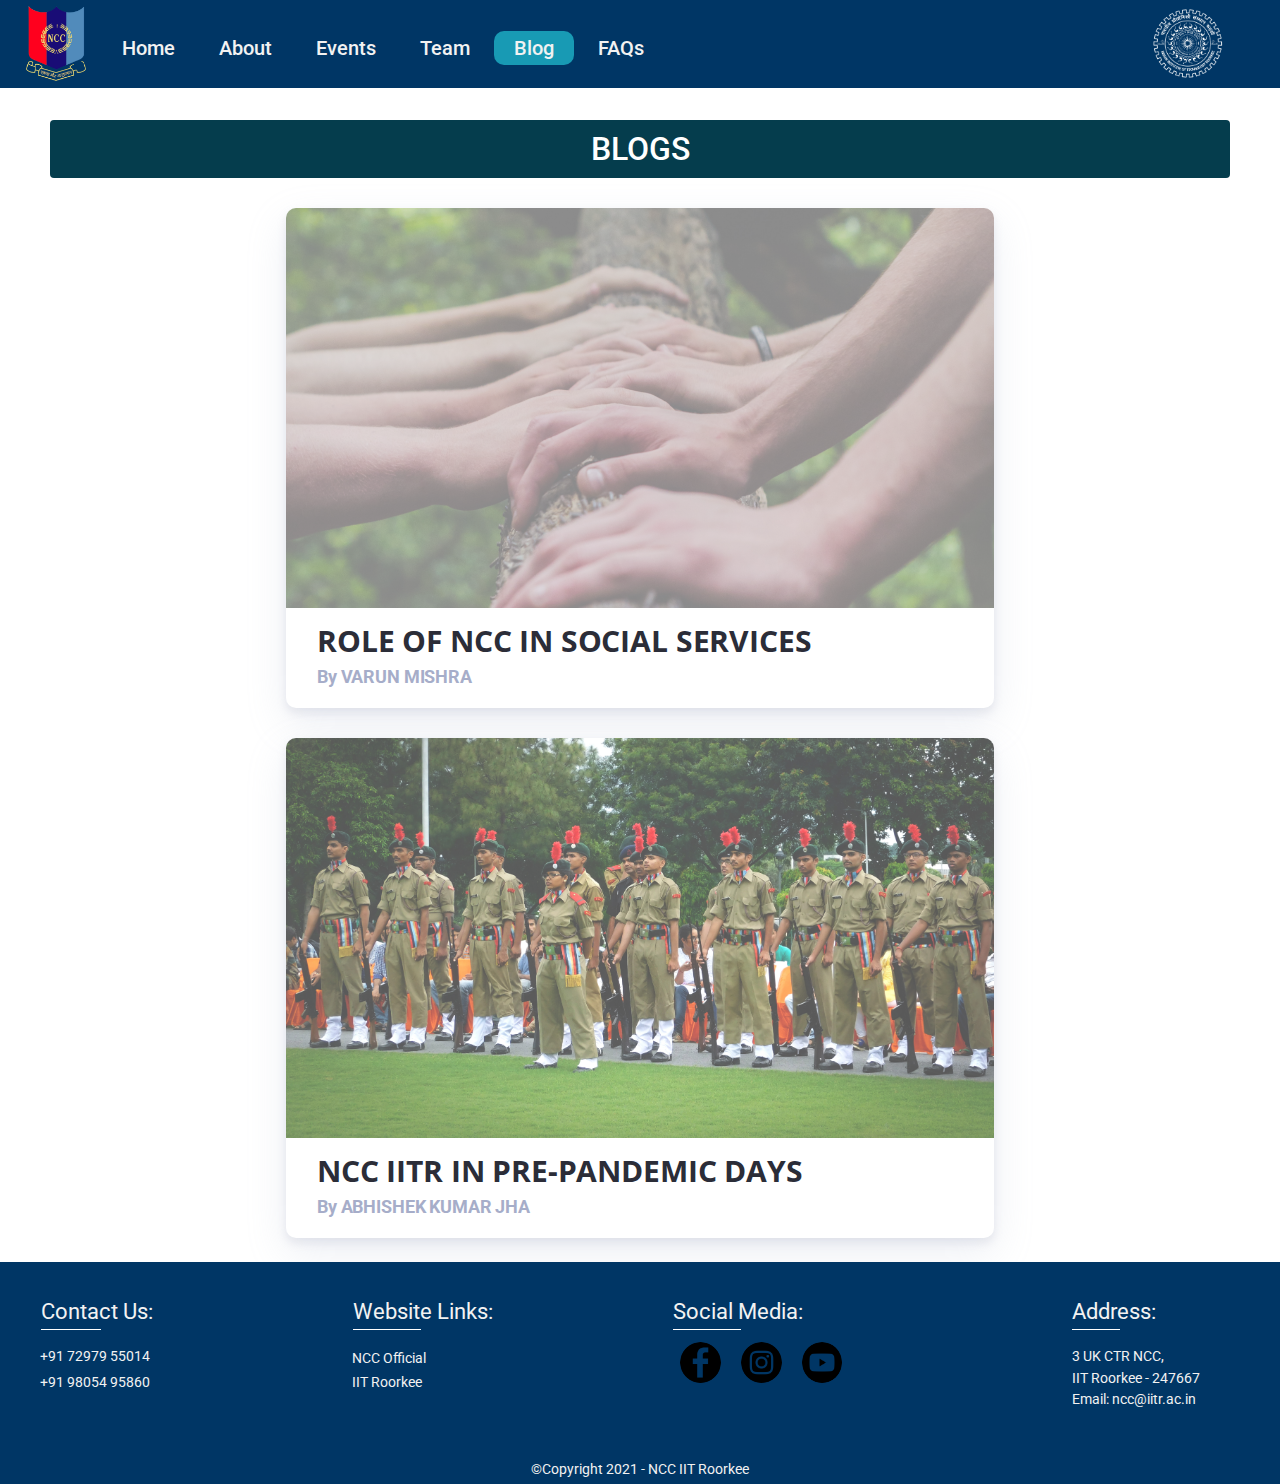
<file: blogs.html>
<!doctype html>
<html lang="en">

<head>
    <link rel="icon" href="logoiitr.png">
    <!-- Required meta tags -->
    <meta charset="utf-8">
    <meta name="viewport" content="width=device-width, initial-scale=1">

    <!-- Bootstrap CSS -->
    <link rel="stylesheet" href="bootstrapcss.css">

    <!-- Home Page CSS  -->
    <link rel="stylesheet" type="text/css" href="blogs.css">
    <link rel="stylesheet" type="text/css" href="nav&foot.css">

    <!-- Google Font -->
    <link rel="preconnect" href="https://fonts.gstatic.com">
    <link href="https://fonts.googleapis.com/css2?family=Open+Sans&display=swap" rel="stylesheet">

    <link href="https://unpkg.com/aos@2.3.1/dist/aos.css" rel="stylesheet">

    <link rel="preconnect" href="https://fonts.googleapis.com">
    <link rel="preconnect" href="https://fonts.gstatic.com" crossorigin>
    <link href="https://fonts.googleapis.com/css2?family=Roboto:ital,wght@0,400;1,300&display=swap" rel="stylesheet">

    <title>Blogs</title>
</head>

<body>
    <!-- Navbar part starts -->
    <div class="navbar w-100 ncc-bg-green pb-0">
        <!-- NCC and IITR Logo -->
        <div class="logo ms-2 ps-2">
            <a href="index.html"><img src="NCC_1.png" alt="" class="logoncc"></a>
            <a href="https://www.iitr.ac.in/" target="_blank"><img src="nccwhite.png" alt="" class="logoiitr1 mb-3"></a>
        </div>
        <!-- Menu  -->
        <div class="menu pt-3">
            <ul>
                <li><a href="index.html">Home</a></li>
                <li><a href="about.html">About</a></li>
                <li><a href="event.html">Events</a></li>
                <li><a href="team.html">Team</a></li>
                <li><a href="blogs.html" class="active1">Blog</a></li>
                <li><a href="faq.html">FAQs</a></li>
            </ul>
        </div>
        <!-- IITR Logo 2 -->
        <div class="logoiitr2 pe-3">
            <a href="https://www.iitr.ac.in/" target="_blank"><img src="nccwhite.png" alt="" id="iitrlogo"></a>
        </div>
        <!-- Hamburger  -->
        <div class="hamburger-menu">
            <input id="menu__toggle" type="checkbox" />
            <label class="menu__btn" for="menu__toggle">
                <span></span>
            </label>
            <!-- Hamburger Menu Box  -->
            <ul class="menu__box">
                <li><a class="menu__item" href="index.html">Home</a></li>
                <li><a class="menu__item" href="about.html">About</a></li>
                <li><a class="menu__item" href="event.html">Events</a></li>
                <li><a class="menu__item" href="team.html">Team</a></li>
                <li><a class="menu__item" href="blogs.html">Blog</a></li>
                <li><a class="menu__item" href="faq.html">FAQs</a></li>
            </ul>
        </div>
    </div>
    <!-- navbar part end -->

    <!-- body part 1 starts -->
    <br>
    <div class="part_1 mt-5 pt-5">
        <h2 style="font-family: Roboto;">BLOGS</h2>
        <div class="latest_blog">
            <div class="blog_1">
                <a href="latsetblog.html" target="_blank"><img src="Blog.png"></a>
                <p>
                    <span>ROLE OF NCC IN SOCIAL SERVICES</span><br>
                    <span>By VARUN MISHRA</span>
                </p>
            </div>
        </div>
        <div class="previous_blog">
            <div class="blog_1">
                <a href="bolg_1.html" target="_blank"><img src="background.jpg"></a>
                <p>
                    <span>NCC IITR IN PRE-PANDEMIC DAYS</span><br>
                    <span>By ABHISHEK KUMAR JHA</span>
                </p>
            </div>
        </div>


        <!-- can add more blocks from the next code -->
        <!-- <div class="card">
                <img src="image_1.jpg">
                <p>
                    NCC IITR in Pre-Pandemic Days
                </p>
                <button class="btn"><a href="">READ</a></button>
            </div>
            <div class="card">
                <img src="image_1.jpg">
                <p>
                    NCC IITR in Pre-Pandemic Days
                </p>
                <button class="btn"><a href="">READ</a></button>
            </div>
            <div class="card">
                <img src="image_1.jpg">
                <p>
                    NCC IITR in Pre-Pandemic Days
                </p>
                <button class="btn"><a href="">READ</a></button>
            </div>

            <div class="card">
                <img src="image_1.jpg">
                <p>
                    NCC IITR in Pre-Pandemic Days
                </p>
                <button class="btn"><a href="">READ</a></button>
            </div>
            <div class="card">
                <img src="image_1.jpg">
                <p>
                    NCC IITR in Pre-Pandemic Days
                </p>
                <button class="btn"><a href="">READ</a></button>
            </div>
            <div class="card">
                <img src="image_1.jpg">
                <p>
                    NCC IITR in Pre-Pandemic Days
                </p>
                <button class="btn"><a href="">READ</a></button>
            </div>
            <div class="card">
                <img src="image_1.jpg">
                <p>
                    NCC IITR in Pre-Pandemic Days
                </p>
                <button class="btn"><a href="">READ</a></button>
            </div> -->

    </div>
    <br>
    <!-- <button class="btn btn-primary button">SEE MORE</button> -->
    <!-- body part 1 ends -->
    <!-- footer starts -->
    <!-- <div class="footer ncc-bg-green ncc-white pt-4">

        <div class="row w-100">
            <div class="col-lg-3 py-2 px-3">
                <div class="container d-flex flex-column text-left">
                    <span id="title_footer" class="col-xg-5">
                        Contact Us:
                    </span>
                    <p id="content" class="pt-3 m-0 pb-1">
                        +91 72979 55014
                    </p>
                    <p id="content" class="pb-1 m-0">
                        +91 98054 95860
                    </p>
                </div>
            </div>
            <div class="col-lg-3 py-2 px-3">
                <div class="container d-flex flex-column justify-content-start">
                    <span id="title_footer" class="col-xg-6">
                        Website Links:
                    </span>
                    <span style="align-self: flex-start;" class="pt-3">
                        <a href="https://indiancc.nic.in/" target="_blank" id="content" class="text-decoration-none ncc-white">
                            NCC Official
                        </a>
                    </span>
                    <span style="align-self: flex-start;" >
                        <a href="https://www.iitr.ac.in/" target="_blank" id="content" class="py-1 text-decoration-none ncc-white">
                            IIT Roorkee
                        </a>
                    </span>
                </div>
            </div>
            <div class="col-lg-3 py-2 px-3">
                <div class="container d-flex flex-column">
                    <span id="title_footer" class="col-xg-6">
                        Social Media:
                    </span>
                    <div class="pt-2">
                        <a href="https://www.facebook.com/ncc.iitr" id="logo1" target="_blank" title="NCC IITR Official Facebook Page">
                            <img class="mx-2 mt-1 logo-social" onload="this.classList.remove('spinner-grow');" src="facebook.png"></a>
                        <a href="https://www.instagram.com/ncc.iitr/" id="logo2" target="_blank" title="NCC IITR Official Instagram Handle">
                            <img class="mx-2 mt-1 logo-social" onload="this.classList.remove('spinner-grow');" src="instagram.png"></a>
                        <a href="https://www.youtube.com/channel/UCrx5OBkbdv5dldJBDXFfJbA" id="logo3" target="_blank" title="The YouTube Channel by NCC IITR">
                            <img class="mx-2 mt-1 logo-social" onload="this.classList.remove('spinner-grow');" src="youtube.png"></a>
                    </div>
                </div>
            </div>
            <div class="col-lg-3 py-2 px-3">
                <div class="container d-flex flex-column">
                    <span id="title_footer" class="col-xg-4">
                        Address:
                    </span>
                    <p id="content" class="col col-lg-8 col-xg-11 col-xm-11 pt-3">
                        3 UK CTR NCC,<br>IIT Roorkee - 247667
                        <br>Email: ncc@iitr.ac.in
                    </p>
                </div>
            </div>
        </div>
        <p class="d-flex align-items-center justify-content-center pb-1 mb-0" id="content"> ©Copyright 2021 - NCC IIT Roorkee</p>
    </div> -->

    <!-- footer starts -->
    <div class="footer ncc-bg-green ncc-white pt-4">
        <div class="row w-100 m-0">
            <div class="col-lg-3 py-2 px-3">
                <div class="container d-flex flex-column text-left test">
                    <span id="title_footer" class="col-xg-5">
                        Contact Us:
                    </span>
                    <p id="content" class="pt-3 m-0 pb-1">
                        +91 72979 55014
                    </p>
                    <p id="content" class="pb-1 m-0">
                        +91 98054 95860
                    </p>
                </div>
            </div>
            <div class="col-lg-3 py-2 px-3">
                <div class="container d-flex flex-column justify-content-start alignment">
                    <span id="title_footer" class="col-xg-6">
                        Website Links:
                    </span>
                    <span style="align-self: flex-start;" class="pt-3">
                        <a href="https://indiancc.nic.in/" target="_blank" id="content" class="text-decoration-none ncc-white">
                            NCC Official
                        </a>
                    </span>
                    <span style="align-self: flex-start;" >
                        <a href="https://www.iitr.ac.in/" target="_blank" id="content" class="py-1 text-decoration-none ncc-white">
                            IIT Roorkee
                        </a>
                    </span>
                </div>
            </div>
            <div class="col-lg-3 py-2 px-3 mr-2">
                <div class="container d-flex flex-column justify-content-center alignment">
                    <span id="title_footer" class="col-xg-6">
                        Social Media:
                    </span>
                    <div class="pt-2">
                        <a href="https://www.facebook.com/ncc.iitr" id="logo1" target="_blank" title="NCC IITR Official Facebook Page">
                            <img class="mx-2 mt-1 logo-social" onload="this.classList.remove('spinner-grow');" src="facebook.png"></a>
                        <a href="https://www.instagram.com/ncc.iitr/" id="logo2" target="_blank" title="NCC IITR Official Instagram Handle">
                            <img class="mx-2 mt-1 logo-social" onload="this.classList.remove('spinner-grow');" src="instagram.png"></a>
                        <a href="https://www.youtube.com/channel/UCrx5OBkbdv5dldJBDXFfJbA" id="logo3" target="_blank" title="The YouTube Channel by NCC IITR">
                            <img class="mx-2 mt-1 logo-social" onload="this.classList.remove('spinner-grow');" src="youtube.png"></a>
                    </div>
                </div>
            </div>
            <div class="col-lg-3 py-2 px-3">
                <div class="container d-flex flex-column justify-content-center alignment1">
                    <span id="title_footer" class="col-xg-6 px-0 m-0 ">
                        Address:
                    </span>
                    <p id="content" class="col col-xg-11 col-xm-11 pt-3 test">
                        3 UK CTR NCC,<br>IIT Roorkee - 247667
                        <br>Email: ncc@iitr.ac.in
                    </p>
                </div>
            </div>
        </div>
    </div>
    <p class="d-flex align-items-center justify-content-center pb-1 mb-0 footer ncc-bg-green ncc-white pt-4" id="content"> ©Copyright 2021 - NCC IIT Roorkee</p>
    <!-- <div class="footer ncc-bg-green ncc-white pt-4">
        <div class="row w-100">
            <div class="col-lg-3 py-2 px-3">
                <div class="container d-flex flex-column text-left ms-lg-2">
                    <span id="title_footer" class="col-xg-5">
                        Contact Us:
                    </span>
                    <p id="content" class="pt-3 m-0 pb-1">
                        +91 72979 55014
                    </p>
                    <p id="content" class="pb-1 m-0">
                        +91 98054 95860
                    </p>
                </div>
            </div>
            <div class="col-lg-3 py-2 px-3">
                <div class="container d-flex flex-column justify-content-start">
                    <span id="title_footer" class="col-xg-6">
                        Website Links:
                    </span>
                    <span style="align-self: flex-start;" class="pt-3">
                        <a href="https://indiancc.nic.in/" target="_blank" id="content"
                            class="text-decoration-none ncc-white">
                            NCC Official
                        </a>
                    </span>
                    <span style="align-self: flex-start;">
                        <a href="https://www.iitr.ac.in/" target="_blank" id="content"
                            class="py-1 text-decoration-none ncc-white">
                            IIT Roorkee
                        </a>
                    </span>
                </div>
            </div>
            <div class="col-lg-4 py-2 px-3">
                <div class="container d-flex flex-column social-cont">
                    <span id="title_footer" class="col-xg-6">
                        Social Media:
                    </span>
                    <div class="pt-2">
                        <a href="https://www.facebook.com/ncc.iitr" id="logo1" target="_blank"
                            title="NCC IITR Official Facebook Page">
                            <img class="mx-2 mt-1 logo-social" onload="this.classList.remove('spinner-grow');"
                                src="facebook.png"></a>
                        <a href="https://www.instagram.com/ncc.iitr/" id="logo2" target="_blank"
                            title="NCC IITR Official Instagram Handle">
                            <img class="mx-2 mt-1 logo-social" onload="this.classList.remove('spinner-grow');"
                                src="instagram.png"></a>
                        <a href="https://www.youtube.com/channel/UCrx5OBkbdv5dldJBDXFfJbA" id="logo3" target="_blank"
                            title="The YouTube Channel by NCC IITR">
                            <img class="mx-2 mt-1 logo-social" onload="this.classList.remove('spinner-grow');"
                                src="youtube.png"></a>
                    </div>
                </div>
            </div>
            <div class="col-lg-2 py-2 ps-lg-5 px-3 pe-lg-0">
                <div class="d-flex flex-column ps-lg-4 container">
                    <span id="title_footer" class="col-xg-4">
                        Address:
                    </span>
                    <p id="content" class="pt-3">
                        3 UK CTR NCC,<br>IIT Roorkee - 247667
                        <br>Email: ncc@iitr.ac.in
                    </p>
                </div>
            </div>
        </div>
        <p class="d-flex align-items-center justify-content-center pb-1 mb-0" id="content"> ©Copyright 2021 - NCC IIT
            Roorkee</p>
    </div> -->
    <!-- footer ends -->

    <!-- Option 1: Bootstrap Bundle with Popper -->
    
    <script src="bootstrapjs.js"></script>

    <script>
            // $(".card").slice(0,4).show()
            // $(".button").on("click", function(){
            //     $(".card:hidden").slice(0,4).slideDown()
            //     if($(".card:hidden").length == 0){
            //         $(".button").fadeOut("slow")
            //     }
            // })
    </script>
</body>

</html>
</file>
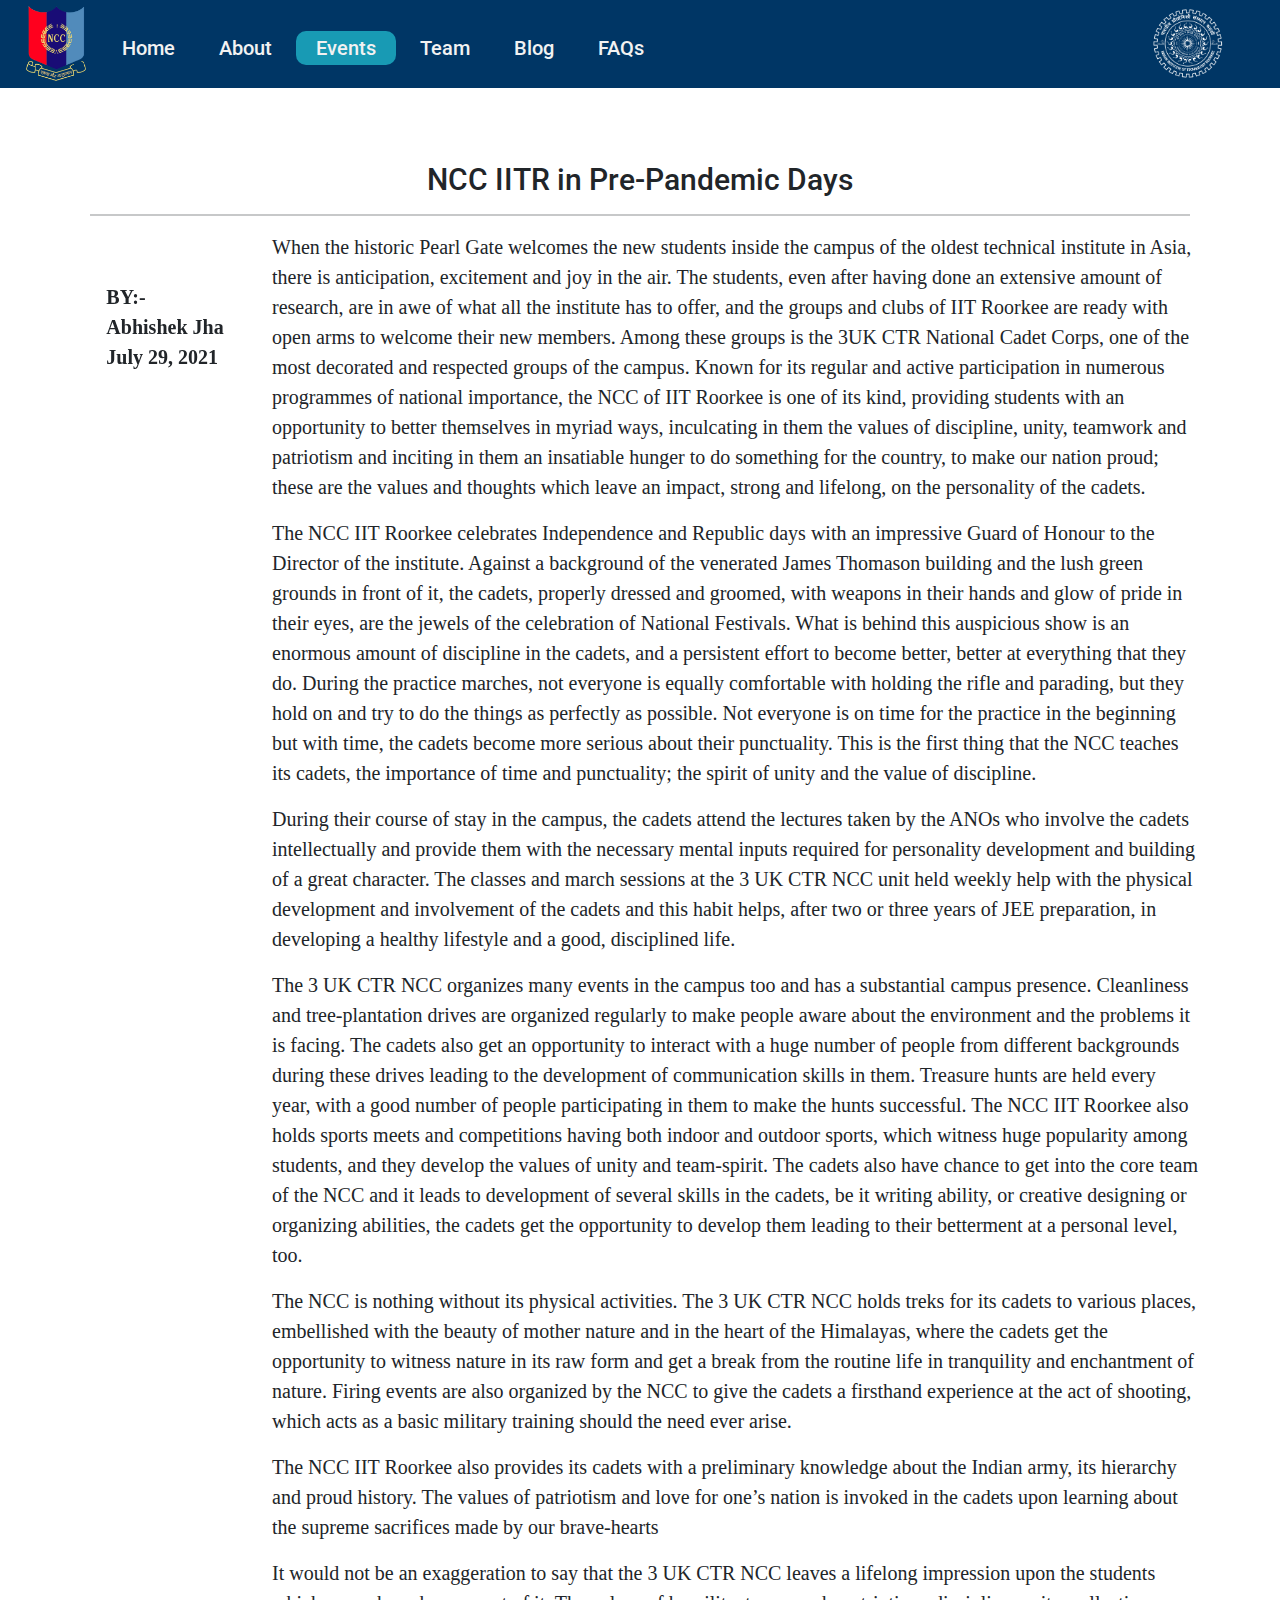
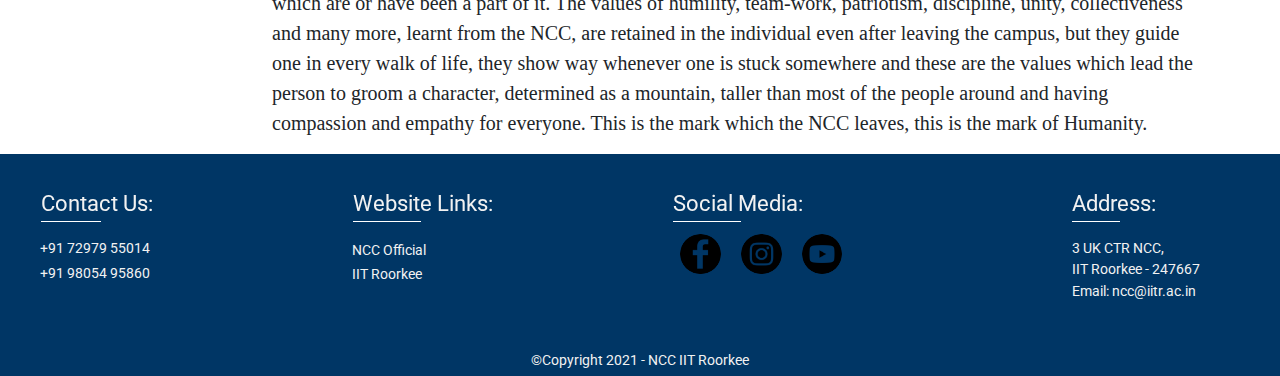
<file: bolg_1.html>
<!doctype html>
<html lang="en">

<head>
    <link rel="icon" href="logoiitr.png">
    <!-- Required meta tags -->
    <meta charset="utf-8">
    <meta name="viewport" content="width=device-width, initial-scale=1">

    <!-- Bootstrap CSS -->
    <link rel="stylesheet" href="bootstrapcss.css">

    <!-- Google Font -->
    <link rel="preconnect" href="https://fonts.gstatic.com">
    <link href="https://fonts.googleapis.com/css2?family=Open+Sans&display=swap" rel="stylesheet">
    <link href="blog_1.css" rel="stylesheet">
    <link rel="stylesheet" type="text/css" href="nav&foot.css">

    <link rel="preconnect" href="https://fonts.googleapis.com">
    <link rel="preconnect" href="https://fonts.gstatic.com" crossorigin>
    <link href="https://fonts.googleapis.com/css2?family=Roboto:ital,wght@0,400;1,300&display=swap" rel="stylesheet">


    <title>NCC IITR in Pre-Pandemic Days</title>

</head>

<body>
    <!-- Navbar part starts -->
    <div class="navbar w-100 ncc-bg-green pb-0">
        <!-- NCC and IITR Logo -->
        <div class="logo ms-2 ps-2">
            <a href="index.html"><img src="NCC_1.png" alt="" class="logoncc"></a>
            <a href="https://www.iitr.ac.in/" target="_blank"><img src="nccwhite.png" alt="" class="logoiitr1 mb-3"></a>
        </div>
        <!-- Menu  -->
        <div class="menu pt-3">
            <ul>
                <li><a href="index.html">Home</a></li>
                <li><a href="about.html">About</a></li>
                <li><a href="event.html" class="active1">Events</a></li>
                <li><a href="team.html">Team</a></li>
                <li><a href="blogs.html">Blog</a></li>
                <li><a href="faq.html">FAQs</a></li>
            </ul>
        </div>
        <!-- IITR Logo 2 -->
        <div class="logoiitr2 pe-3">
            <a href="https://www.iitr.ac.in/" target="_blank"><img src="nccwhite.png" alt="" id="iitrlogo"></a>
        </div>
        <!-- Hamburger  -->
        <div class="hamburger-menu">
            <input id="menu__toggle" type="checkbox" />
            <label class="menu__btn" for="menu__toggle">
                <span></span>
            </label>
            <!-- Hamburger Menu Box  -->
            <ul class="menu__box">
                <li><a class="menu__item" href="index.html">Home</a></li>
                <li><a class="menu__item" href="about.html">About</a></li>
                <li><a class="menu__item" href="team.html">Team</a></li>
                <li><a class="menu__item" href="blogs.html">Blog</a></li>
                <li><a class="menu__item" href="event.html">Events</a></li>
                <li><a class="menu__item" href="faq.html">FAQs</a></li>
            </ul>
        </div>
    </div>
    <!-- navbar part end -->

    <!-- body part 1 starts -->
    <div class="part_1">
        <h1>NCC IITR in Pre-Pandemic Days</h1>
        <p class="headingtitle">BY:- Abhishek Jha <br>July 29, 2021</p>
        <hr>
        <div class="container">
            <div class="row">
                <div class="col-lg-2 addressing">
                    <p>
                        BY:-<br>Abhishek Jha <br>July 29, 2021
                    </p>
                </div>
                <div class="col-lg-10 blogcontent">
                    <p>
                        When the historic Pearl Gate welcomes the new students inside the
                        campus of the oldest technical institute in Asia, there is
                        anticipation, excitement and joy in the air. The students, even after
                        having done an extensive amount of research, are in awe of what all
                        the institute has to offer, and the groups and clubs of IIT Roorkee
                        are ready with open arms to welcome their new members. Among
                        these groups is the 3UK CTR National Cadet Corps, one of the most
                        decorated and respected groups of the campus. Known for its
                        regular and active participation in numerous programmes of
                        national importance, the NCC of IIT Roorkee is one of its kind,
                        providing students with an opportunity to better themselves in
                        myriad ways, inculcating in them the values of discipline, unity,
                        teamwork and patriotism and inciting in them an insatiable hunger
                        to do something for the country, to make our nation proud; these
                        are the values and thoughts which leave an impact, strong and
                        lifelong, on the personality of the cadets.

                    </p>
                    <p>
                        The NCC IIT Roorkee celebrates Independence and Republic days
                        with an impressive Guard of Honour to the Director of the institute.
                        Against a background of the venerated James Thomason building
                        and the lush green grounds in front of it, the cadets, properly
                        dressed and groomed, with weapons in their hands and glow of
                        pride in their eyes, are the jewels of the celebration of National
                        Festivals. What is behind this auspicious show is an enormous
                        amount of discipline in the cadets, and a persistent effort to become
                        better, better at everything that they do. During the practice
                        marches, not everyone is equally comfortable with holding the rifle
                        and parading, but they hold on and try to do the things as perfectly
                        as possible. Not everyone is on time for the practice in the
                        beginning but with time, the cadets become more serious about
                        their punctuality. This is the first thing that the NCC teaches its
                        cadets, the importance of time and punctuality; the spirit of unity
                        and the value of discipline.
                    </p>
                    <p>
                        During their course of stay in the campus, the cadets attend the
                        lectures taken by the ANOs who involve the cadets intellectually
                        and provide them with the necessary mental inputs required for
                        personality development and building of a great character. The
                        classes and march sessions at the 3 UK CTR NCC unit held weekly
                        help with the physical development and involvement of the cadets
                        and this habit helps, after two or three years of JEE preparation, in
                        developing a healthy lifestyle and a good, disciplined life.
                    </p>
                    <p>
                        The 3 UK CTR NCC organizes many events in the campus too and
                        has a substantial campus presence. Cleanliness and tree-plantation
                        drives are organized regularly to make people aware about the
                        environment and the problems it is facing. The cadets also get an
                        opportunity to interact with a huge number of people from different
                        backgrounds during these drives leading to the development of
                        communication skills in them. Treasure hunts are held every year,
                        with a good number of people participating in them to make the
                        hunts successful. The NCC IIT Roorkee also holds sports meets and
                        competitions having both indoor and outdoor sports, which witness
                        huge popularity among students, and they develop the values of
                        unity and team-spirit. The cadets also have chance to get into the
                        core team of the NCC and it leads to development of several skills in
                        the cadets, be it writing ability, or creative designing or organizing
                        abilities, the cadets get the opportunity to develop them leading to
                        their betterment at a personal level, too.
                    </p>
                    <p>
                        The NCC is nothing without its physical activities. The 3 UK CTR
                        NCC holds treks for its cadets to various places, embellished with
                        the beauty of mother nature and in the heart of the Himalayas,
                        where the cadets get the opportunity to witness nature in its raw
                        form and get a break from the routine life in tranquility and
                        enchantment of nature. Firing events are also organized by the NCC
                        to give the cadets a firsthand experience at the act of shooting,
                        which acts as a basic military training should the need ever arise.
                    </p>
                    <p>
                        The NCC IIT Roorkee also provides its cadets with a preliminary
                        knowledge about the Indian army, its hierarchy and proud history.
                        The values of patriotism and love for one’s nation is invoked in the
                        cadets upon learning about the supreme sacrifices made by our
                        brave-hearts
                    </p>
                    <p>
                        It would not be an exaggeration to say that the 3 UK CTR NCC
                        leaves a lifelong impression upon the students which are or have
                        been a part of it. The values of humility, team-work, patriotism,
                        discipline, unity, collectiveness and many more, learnt from the
                        NCC, are retained in the individual even after leaving the campus,
                        but they guide one in every walk of life, they show way whenever
                        one is stuck somewhere and these are the values which lead the
                        person to groom a character, determined as a mountain, taller than
                        most of the people around and having compassion and empathy for
                        everyone. This is the mark which the NCC leaves, this is the mark
                        of Humanity.
                    </p>


                </div>

            </div>
        </div>

    </div>


    <!-- body part 1 ends -->
    <!-- footer starts -->
    <div class="footer ncc-bg-green ncc-white pt-4">
        <div class="row w-100 m-0">
            <div class="col-lg-3 py-2 px-3">
                <div class="container d-flex flex-column text-left test">
                    <span id="title_footer" class="col-xg-5">
                        Contact Us:
                    </span>
                    <p id="content" class="pt-3 m-0 pb-1">
                        +91 72979 55014
                    </p>
                    <p id="content" class="pb-1 m-0">
                        +91 98054 95860
                    </p>
                </div>
            </div>
            <div class="col-lg-3 py-2 px-3">
                <div class="container d-flex flex-column justify-content-start alignment">
                    <span id="title_footer" class="col-xg-6">
                        Website Links:
                    </span>
                    <span style="align-self: flex-start;" class="pt-3">
                        <a href="https://indiancc.nic.in/" target="_blank" id="content" class="text-decoration-none ncc-white">
                            NCC Official
                        </a>
                    </span>
                    <span style="align-self: flex-start;" >
                        <a href="https://www.iitr.ac.in/" target="_blank" id="content" class="py-1 text-decoration-none ncc-white">
                            IIT Roorkee
                        </a>
                    </span>
                </div>
            </div>
            <div class="col-lg-3 py-2 px-3 mr-2">
                <div class="container d-flex flex-column justify-content-center alignment">
                    <span id="title_footer" class="col-xg-6">
                        Social Media:
                    </span>
                    <div class="pt-2">
                        <a href="https://www.facebook.com/ncc.iitr" id="logo1" target="_blank" title="NCC IITR Official Facebook Page">
                            <img class="mx-2 mt-1 logo-social" onload="this.classList.remove('spinner-grow');" src="facebook.png"></a>
                        <a href="https://www.instagram.com/ncc.iitr/" id="logo2" target="_blank" title="NCC IITR Official Instagram Handle">
                            <img class="mx-2 mt-1 logo-social" onload="this.classList.remove('spinner-grow');" src="instagram.png"></a>
                        <a href="https://www.youtube.com/channel/UCrx5OBkbdv5dldJBDXFfJbA" id="logo3" target="_blank" title="The YouTube Channel by NCC IITR">
                            <img class="mx-2 mt-1 logo-social" onload="this.classList.remove('spinner-grow');" src="youtube.png"></a>
                    </div>
                </div>
            </div>
            <div class="col-lg-3 py-2 px-3">
                <div class="container d-flex flex-column justify-content-center alignment1">
                    <span id="title_footer" class="col-xg-6 px-0 m-0 ">
                        Address:
                    </span>
                    <p id="content" class="col col-xg-11 col-xm-11 pt-3 test">
                        3 UK CTR NCC,<br>IIT Roorkee - 247667
                        <br>Email: ncc@iitr.ac.in
                    </p>
                </div>
            </div>
        </div>
    </div>
    <p class="d-flex align-items-center justify-content-center pb-1 mb-0 footer ncc-bg-green ncc-white pt-4" id="content"> ©Copyright 2021 - NCC IIT Roorkee</p>
    <!-- <div class="footer ncc-bg-green ncc-white pt-4">
        <div class="row w-100">
            <div class="col-lg-3 py-2 px-3">
                <div class="container d-flex flex-column text-left ms-lg-2">
                    <span id="title_footer" class="col-xg-5">
                        Contact Us:
                    </span>
                    <p id="content" class="pt-3 m-0 pb-1">
                        +91 72979 55014
                    </p>
                    <p id="content" class="pb-1 m-0">
                        +91 98054 95860
                    </p>
                </div>
            </div>
            <div class="col-lg-3 py-2 px-3">
                <div class="container d-flex flex-column justify-content-start">
                    <span id="title_footer" class="col-xg-6">
                        Website Links:
                    </span>
                    <span style="align-self: flex-start;" class="pt-3">
                        <a href="https://indiancc.nic.in/" target="_blank" id="content"
                            class="text-decoration-none ncc-white">
                            NCC Official
                        </a>
                    </span>
                    <span style="align-self: flex-start;">
                        <a href="https://www.iitr.ac.in/" target="_blank" id="content"
                            class="py-1 text-decoration-none ncc-white">
                            IIT Roorkee
                        </a>
                    </span>
                </div>
            </div>
            <div class="col-lg-4 py-2 px-3">
                <div class="container d-flex flex-column social-cont">
                    <span id="title_footer" class="col-xg-6">
                        Social Media:
                    </span>
                    <div class="pt-2">
                        <a href="https://www.facebook.com/ncc.iitr" id="logo1" target="_blank"
                            title="NCC IITR Official Facebook Page">
                            <img class="mx-2 mt-1 logo-social" onload="this.classList.remove('spinner-grow');"
                                src="facebook.png"></a>
                        <a href="https://www.instagram.com/ncc.iitr/" id="logo2" target="_blank"
                            title="NCC IITR Official Instagram Handle">
                            <img class="mx-2 mt-1 logo-social" onload="this.classList.remove('spinner-grow');"
                                src="instagram.png"></a>
                        <a href="https://www.youtube.com/channel/UCrx5OBkbdv5dldJBDXFfJbA" id="logo3" target="_blank"
                            title="The YouTube Channel by NCC IITR">
                            <img class="mx-2 mt-1 logo-social" onload="this.classList.remove('spinner-grow');"
                                src="youtube.png"></a>
                    </div>
                </div>
            </div>
            <div class="col-lg-2 py-2 ps-lg-5 px-3 pe-lg-0">
                <div class="d-flex flex-column ps-lg-4 container">
                    <span id="title_footer" class="col-xg-4">
                        Address:
                    </span>
                    <p id="content" class="pt-3">
                        3 UK CTR NCC,<br>IIT Roorkee - 247667
                        <br>Email: ncc@iitr.ac.in
                    </p>
                </div>
            </div>
        </div>
        <p class="d-flex align-items-center justify-content-center pb-1 mb-0" id="content"> ©Copyright 2021 - NCC IIT
            Roorkee</p>
    </div> -->
    <!-- footer ends -->

    <!-- Option 1: Bootstrap Bundle with Popper -->
    
    <script src="bootstrapjs.js"></script>
</body>

</html>
</file>
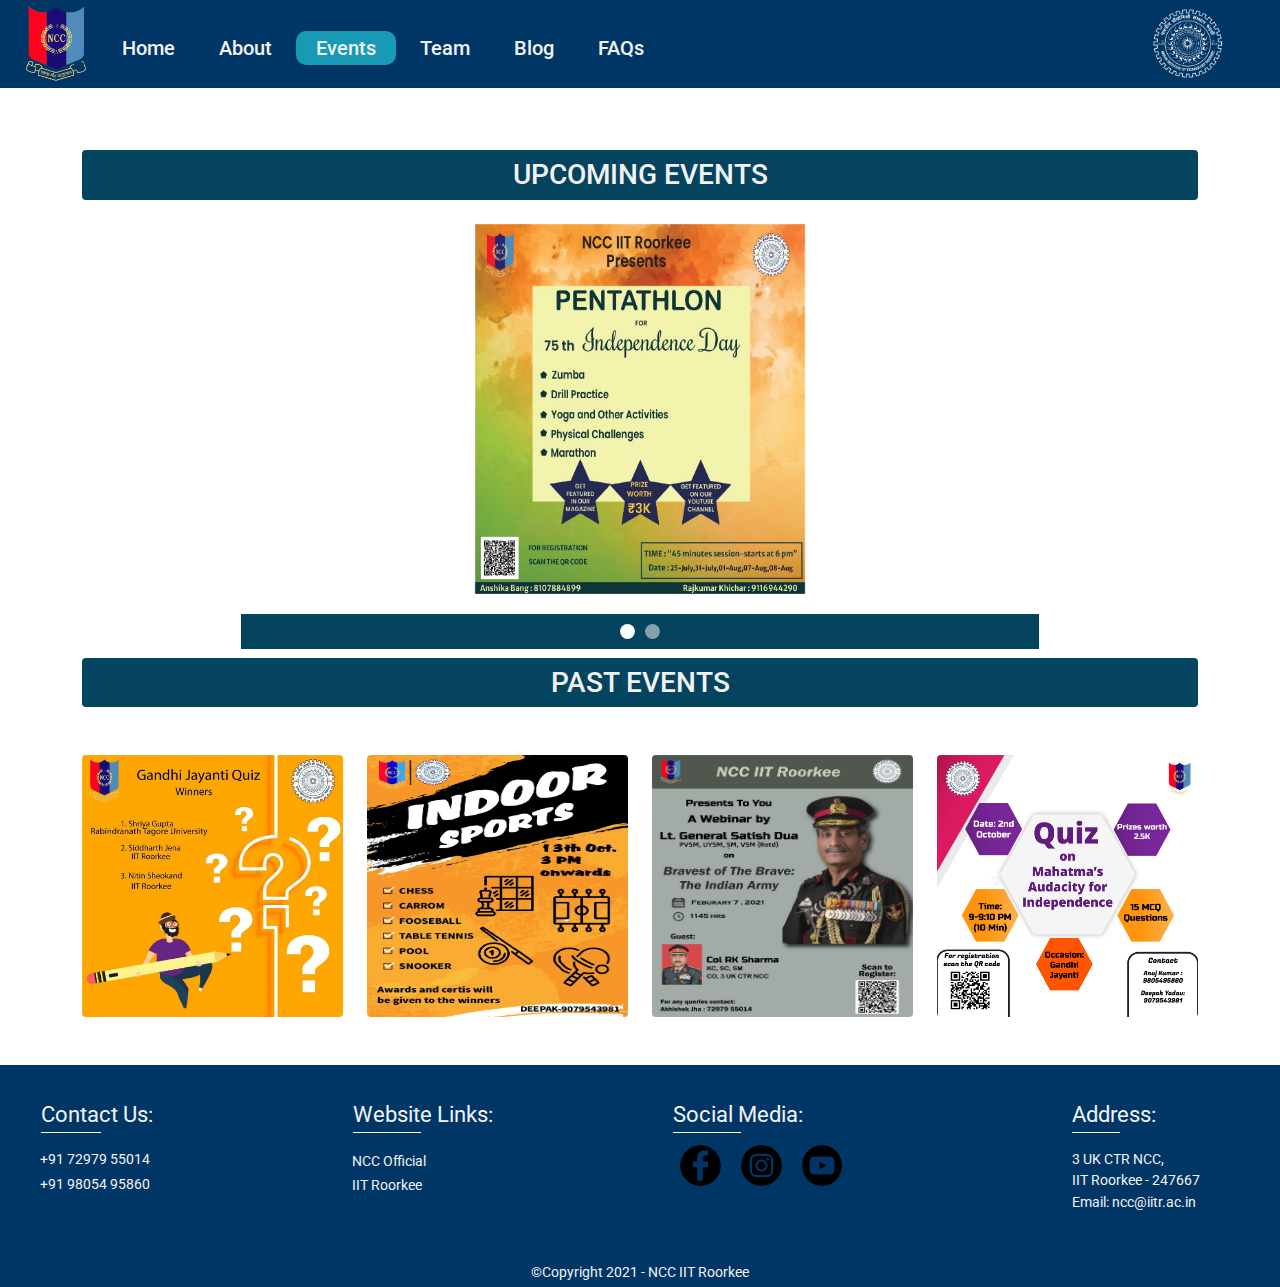
<file: event.html>
<!doctype html>
<html lang="en">

<head>
    <link rel="icon" href="logoiitr.png">
    <!-- Required meta tags -->
    <meta charset="utf-8">
    <meta name="viewport" content="width=device-width, initial-scale=1">

    <!-- Bootstrap CSS -->
    <link rel="stylesheet" href="bootstrapcss.css">

    <!-- Home Page CSS  -->
    <link rel="stylesheet" href="event.css">
    <link rel="stylesheet" type="text/css" href="nav&foot.css">

    <!-- Google Font -->
    <link rel="preconnect" href="https://fonts.gstatic.com">
    <link href="https://fonts.googleapis.com/css2?family=Open+Sans&display=swap" rel="stylesheet">

    <link rel="preconnect" href="https://fonts.googleapis.com">
    <link rel="preconnect" href="https://fonts.gstatic.com" crossorigin>
    <link href="https://fonts.googleapis.com/css2?family=Roboto&display=swap" rel="stylesheet">

    <title>Event Page</title>
</head>

<body>
    <!-- Navbar  -->
    <div class="navbar w-100 ncc-bg-green pb-0">
        <!-- NCC and IITR Logo -->
        <div class="logo ms-2 ps-2">
            <a href="index.html"><img src="NCC_1.png" alt="" class="logoncc"></a>
            <a href="https://www.iitr.ac.in/" target="_blank"><img src="nccwhite.png" alt="" class="logoiitr1 mb-3"></a>
        </div>
        <!-- Menu  -->
        <div class="menu pt-3">
            <ul>
                <li><a href="index.html">Home</a></li>
                <li><a href="about.html">About</a></li>
                <li><a href="event.html" class="active1">Events</a></li>
                <li><a href="team.html">Team</a></li>
                <li><a href="blogs.html">Blog</a></li>
                <li><a href="faq.html">FAQs</a></li>
            </ul>
        </div>
        <!-- IITR Logo 2 -->
        <div class="logoiitr2 pe-3">
            <a href="https://www.iitr.ac.in/" target="_blank"><img src="nccwhite.png" alt="" id="iitrlogo"></a>
        </div>
        <!-- Hamburger  -->
        <div class="hamburger-menu">
            <input id="menu__toggle" type="checkbox" />
            <label class="menu__btn" for="menu__toggle">
                <span></span>
            </label>
            <!-- Hamburger Menu Box  -->
            <ul class="menu__box">
                <li><a class="menu__item" href="index.html">Home</a></li>
                <li><a class="menu__item" href="about.html">About</a></li>
                <li><a class="menu__item" href="event.html">Events</a></li>
                <li><a class="menu__item" href="team.html">Team</a></li>
                <li><a class="menu__item" href="blogs.html">Blog</a></li>
                <li><a class="menu__item" href="faq.html">FAQs</a></li>
            </ul>
        </div>
    </div>
    <!-- Events  -->
    <div class="container events">
        <h3 class="text-center ncc-white ncc-bg-green-1 p-2 mb-4 rounded">UPCOMING EVENTS</h3>
        <!-- 1st Row  -->

        <div class="row" style="display: flex;">
            <div id="carouselExampleIndicators" class="carousel slide part_1 mb-5 pb-3" data-bs-ride="carousel"
                data-bs-touch="true">
                <div class="carousel-indicators ncc-bg-green-1">
                    <button type="button" data-bs-target="#carouselExampleIndicators" data-bs-slide-to="0"
                        class="active" aria-current="true" aria-label="Slide 1"></button>
                    <button type="button" data-bs-target="#carouselExampleIndicators" data-bs-slide-to="1"
                        aria-label="Slide 2"></button>
                </div>
                <div class="carousel-inner">
                    <div class="carousel-item active">
                        <img src="pentathlon.jpeg" class="d-block" alt="image_1" data-bs-toggle="modal"
                            data-bs-target="#ue-m3" style="margin: 0px auto;">
                    </div>
                    <div class="carousel-item">
                        <img src="kvd.jpeg" class="d-block" alt="image_2" data-bs-toggle="modal" data-bs-target="#ue-m4"
                            style="margin: 0px auto;">
                    </div>
                </div>
            </div>

            <!-- Modal  -->
            <div class="modal fade" id="ue-m3" tabindex="-1" aria-labelledby="ue-m3Label" aria-hidden="true">
                <div class="modal-dialog modal-dialog-centered">
                    <div class="modal-content">
                        <div class="modal-header">
                            <button type="button" class="btn-close" data-bs-dismiss="modal" aria-label="Close"></button>
                        </div>
                        <div class="modal-body">
                            <img src="pentathlon.jpeg" alt="" class="rounded">
                        </div>
                    </div>
                </div>
            </div>

            <!-- Modal  -->
            <div class="modal fade" id="ue-m4" tabindex="-1" aria-labelledby="ue-m4Label" aria-hidden="true">
                <div class="modal-dialog modal-dialog-centered">
                    <div class="modal-content">
                        <div class="modal-header">
                            <button type="button" class="btn-close" data-bs-dismiss="modal" aria-label="Close"></button>
                        </div>
                        <div class="modal-body">
                            <img src="kvd.jpeg" alt="" class="rounded">
                        </div>
                    </div>
                </div>
            </div>
        </div>

    </div>

    <div class="container upevents mb-5">
        <h3 class="text-center ncc-white ncc-bg-green-1 p-2 mb-4 rounded">PAST EVENTS</h3>
        <!-- 1st Row  -->
        <div class="row">

            <!-- event1  -->
            <div class="col mt-4 d-flex justify-content-center" data-bs-toggle="modal" data-bs-target="#pe-m1">
                <img src="event1.jpeg" alt="" class="rounded">
            </div>

            <!-- Modal  -->
            <div class="modal fade" id="pe-m1" tabindex="-1" aria-labelledby="pe-m1Label" aria-hidden="true">
                <div class="modal-dialog modal-dialog-centered">
                    <div class="modal-content">
                        <div class="modal-header">
                            <button type="button" class="btn-close" data-bs-dismiss="modal" aria-label="Close"></button>
                        </div>
                        <div class="modal-body">
                            <img src="event1.jpeg" alt="" class="rounded">
                        </div>
                    </div>
                </div>
            </div>

            <!-- event2  -->
            <div class="col mt-4 d-flex justify-content-center" data-bs-toggle="modal" data-bs-target="#pe-m2">
                <img src="indoor.jpeg" alt="" class="rounded">
            </div>

            <!-- Modal  -->
            <div class="modal fade" id="pe-m2" tabindex="-1" aria-labelledby="pe-m2Label" aria-hidden="true">
                <div class="modal-dialog modal-dialog-centered">
                    <div class="modal-content">
                        <div class="modal-header">
                            <button type="button" class="btn-close" data-bs-dismiss="modal" aria-label="Close"></button>
                        </div>
                        <div class="modal-body">
                            <img src="indoor.jpeg" alt="" class="rounded">
                        </div>
                    </div>
                </div>
            </div>

            <!-- event3  -->
            <div class="col mt-4 d-flex justify-content-center" data-bs-toggle="modal" data-bs-target="#pe-m3">
                <img src="event.jpeg" alt="" class="rounded">
            </div>

            <!-- Modal  -->
            <div class="modal fade" id="pe-m3" tabindex="-1" aria-labelledby="pe-m3Label" aria-hidden="true">
                <div class="modal-dialog modal-dialog-centered">
                    <div class="modal-content">
                        <div class="modal-header">
                            <button type="button" class="btn-close" data-bs-dismiss="modal" aria-label="Close"></button>
                        </div>
                        <div class="modal-body">
                            <img src="event.jpeg" alt="" class="rounded">
                        </div>
                    </div>
                </div>
            </div>

            <!-- event4  -->
            <div class="col mt-4 d-flex justify-content-center" data-bs-toggle="modal" data-bs-target="#pe-m4">
                <img src="quiz.jpg" alt="" class="rounded">
            </div>

            <!-- Modal  -->
            <div class="modal fade" id="pe-m4" tabindex="-1" aria-labelledby="pe-m4Label" aria-hidden="true">
                <div class="modal-dialog modal-dialog-centered">
                    <div class="modal-content">
                        <div class="modal-header">
                            <button type="button" class="btn-close" data-bs-dismiss="modal" aria-label="Close"></button>
                        </div>
                        <div class="modal-body">
                            <img src="quiz.jpg" alt="" class="rounded">
                        </div>
                    </div>
                </div>
            </div>
        </div>
    </div>
    <!-- footer starts -->
    <div class="footer ncc-bg-green ncc-white pt-4">
        <div class="row w-100 m-0">
            <div class="col-lg-3 py-2 px-3">
                <div class="container d-flex flex-column text-left test">
                    <span id="title_footer" class="col-xg-5">
                        Contact Us:
                    </span>
                    <p id="content" class="pt-3 m-0 pb-1">
                        +91 72979 55014
                    </p>
                    <p id="content" class="pb-1 m-0">
                        +91 98054 95860
                    </p>
                </div>
            </div>
            <div class="col-lg-3 py-2 px-3">
                <div class="container d-flex flex-column justify-content-start alignment">
                    <span id="title_footer" class="col-xg-6">
                        Website Links:
                    </span>
                    <span style="align-self: flex-start;" class="pt-3">
                        <a href="https://indiancc.nic.in/" target="_blank" id="content" class="text-decoration-none ncc-white">
                            NCC Official
                        </a>
                    </span>
                    <span style="align-self: flex-start;" >
                        <a href="https://www.iitr.ac.in/" target="_blank" id="content" class="py-1 text-decoration-none ncc-white">
                            IIT Roorkee
                        </a>
                    </span>
                </div>
            </div>
            <div class="col-lg-3 py-2 px-3 mr-2">
                <div class="container d-flex flex-column justify-content-center alignment">
                    <span id="title_footer" class="col-xg-6">
                        Social Media:
                    </span>
                    <div class="pt-2">
                        <a href="https://www.facebook.com/ncc.iitr" id="logo1" target="_blank" title="NCC IITR Official Facebook Page">
                            <img class="mx-2 mt-1 logo-social" onload="this.classList.remove('spinner-grow');" src="facebook.png"></a>
                        <a href="https://www.instagram.com/ncc.iitr/" id="logo2" target="_blank" title="NCC IITR Official Instagram Handle">
                            <img class="mx-2 mt-1 logo-social" onload="this.classList.remove('spinner-grow');" src="instagram.png"></a>
                        <a href="https://www.youtube.com/channel/UCrx5OBkbdv5dldJBDXFfJbA" id="logo3" target="_blank" title="The YouTube Channel by NCC IITR">
                            <img class="mx-2 mt-1 logo-social" onload="this.classList.remove('spinner-grow');" src="youtube.png"></a>
                    </div>
                </div>
            </div>
            <div class="col-lg-3 py-2 px-3">
                <div class="container d-flex flex-column justify-content-center alignment1">
                    <span id="title_footer" class="col-xg-6 px-0 m-0 ">
                        Address:
                    </span>
                    <p id="content" class="col col-xg-11 col-xm-11 pt-3 test">
                        3 UK CTR NCC,<br>IIT Roorkee - 247667
                        <br>Email: ncc@iitr.ac.in
                    </p>
                </div>
            </div>
        </div>
    </div>
    <p class="d-flex align-items-center justify-content-center pb-1 mb-0 footer ncc-bg-green ncc-white pt-4" id="content"> ©Copyright 2021 - NCC IIT Roorkee</p>
    <!-- <div class="footer ncc-bg-green ncc-white pt-4">
        <div class="row w-100">
            <div class="col-lg-3 py-2 px-3">
                <div class="container d-flex flex-column text-left ms-lg-2">
                    <span id="title_footer" class="col-xg-5">
                        Contact Us:
                    </span>
                    <p id="content" class="pt-3 m-0 pb-1">
                        +91 72979 55014
                    </p>
                    <p id="content" class="pb-1 m-0">
                        +91 98054 95860
                    </p>
                </div>
            </div>
            <div class="col-lg-3 py-2 px-3">
                <div class="container d-flex flex-column justify-content-start">
                    <span id="title_footer" class="col-xg-6">
                        Website Links:
                    </span>
                    <span style="align-self: flex-start;" class="pt-3">
                        <a href="https://indiancc.nic.in/" target="_blank" id="content"
                            class="text-decoration-none ncc-white">
                            NCC Official
                        </a>
                    </span>
                    <span style="align-self: flex-start;">
                        <a href="https://www.iitr.ac.in/" target="_blank" id="content"
                            class="py-1 text-decoration-none ncc-white">
                            IIT Roorkee
                        </a>
                    </span>
                </div>
            </div>
            <div class="col-lg-4 py-2 px-3">
                <div class="container d-flex flex-column social-cont">
                    <span id="title_footer" class="col-xg-6">
                        Social Media:
                    </span>
                    <div class="pt-2">
                        <a href="https://www.facebook.com/ncc.iitr" id="logo1" target="_blank"
                            title="NCC IITR Official Facebook Page">
                            <img class="mx-2 mt-1 logo-social" onload="this.classList.remove('spinner-grow');"
                                src="facebook.png"></a>
                        <a href="https://www.instagram.com/ncc.iitr/" id="logo2" target="_blank"
                            title="NCC IITR Official Instagram Handle">
                            <img class="mx-2 mt-1 logo-social" onload="this.classList.remove('spinner-grow');"
                                src="instagram.png"></a>
                        <a href="https://www.youtube.com/channel/UCrx5OBkbdv5dldJBDXFfJbA" id="logo3" target="_blank"
                            title="The YouTube Channel by NCC IITR">
                            <img class="mx-2 mt-1 logo-social" onload="this.classList.remove('spinner-grow');"
                                src="youtube.png"></a>
                    </div>
                </div>
            </div>
            <div class="col-lg-2 py-2 ps-lg-5 px-3 pe-lg-0">
                <div class="d-flex flex-column ps-lg-4 container">
                    <span id="title_footer" class="col-xg-4">
                        Address:
                    </span>
                    <p id="content" class="pt-3">
                        3 UK CTR NCC,<br>IIT Roorkee - 247667
                        <br>Email: ncc@iitr.ac.in
                    </p>
                </div>
            </div>
        </div>
        <p class="d-flex align-items-center justify-content-center pb-1 mb-0" id="content"> ©Copyright 2021 - NCC IIT
            Roorkee</p>
    </div> -->
    <!-- footer ends -->

    <!-- Option 1: Bootstrap Bundle with Popper -->

    <script src="bootstrapjs.js"></script>
</body>

</html>
</file>
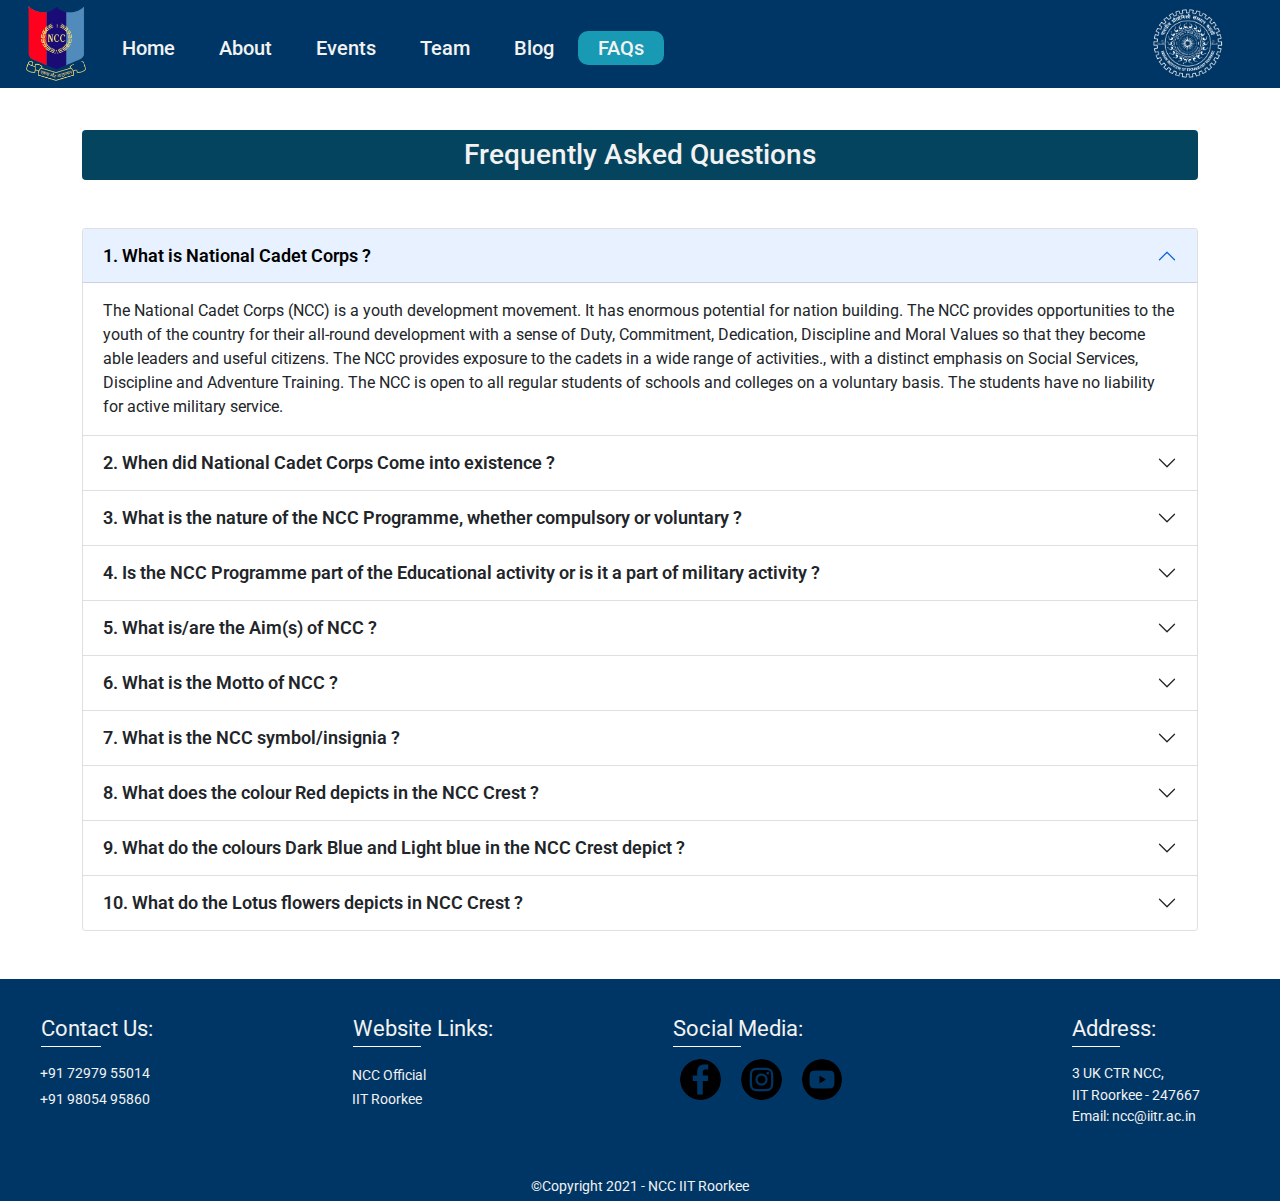
<file: faq.html>
<!doctype html>
<html lang="en">

<head>
    <link rel="icon" href="logoiitr.png">
    <!-- Required meta tags -->
    <meta charset="utf-8">
    <meta name="viewport" content="width=device-width, initial-scale=1">

    <!-- Bootstrap CSS -->
    <link rel="stylesheet" href="bootstrapcss.css">

    <!-- Home Page CSS  -->
    <link rel="stylesheet" href="faq.css">
    <link rel="stylesheet" type="text/css" href="nav&foot.css">

    <!-- Google Font -->
    <link rel="preconnect" href="https://fonts.gstatic.com">
    <link href="https://fonts.googleapis.com/css2?family=Open+Sans&display=swap" rel="stylesheet">

    <link rel="preconnect" href="https://fonts.googleapis.com">
    <link rel="preconnect" href="https://fonts.gstatic.com" crossorigin>
    <link href="https://fonts.googleapis.com/css2?family=Roboto:ital,wght@0,400;1,300&display=swap" rel="stylesheet">

    <title>Faq`s Page</title>
</head>

<body>
    <!-- Navbar  -->
    <div class="navbar w-100 ncc-bg-green pb-0">
        <!-- NCC and IITR Logo -->
        <div class="logo ms-2 ps-2">
            <a href="index.html"><img src="NCC_1.png" alt="" class="logoncc"></a>
            <a href="https://www.iitr.ac.in/" target="_blank"><img src="nccwhite.png" alt="" class="logoiitr1 mb-3"></a>
        </div>
        <!-- Menu  -->
        <div class="menu pt-3">
            <ul>
                <li><a href="index.html">Home</a></li>
                <li><a href="about.html">About</a></li>
                <li><a href="event.html">Events</a></li>
                <li><a href="team.html">Team</a></li>
                <li><a href="blogs.html">Blog</a></li>
                <li><a href="faq.html" class="active1">FAQs</a></li>
            </ul>
        </div>
        <!-- IITR Logo 2 -->
        <div class="logoiitr2 pe-3">
            <a href="https://www.iitr.ac.in/" target="_blank"><img src="nccwhite.png" alt="" id="iitrlogo"></a>
        </div>
        <!-- Hamburger  -->
        <div class="hamburger-menu">
            <input id="menu__toggle" type="checkbox" />
            <label class="menu__btn" for="menu__toggle">
                <span></span>
            </label>
            <!-- Hamburger Menu Box  -->
            <ul class="menu__box">
                <li><a class="menu__item" href="index.html">Home</a></li>
                <li><a class="menu__item" href="about.html">About</a></li>
                <li><a class="menu__item" href="event.html">Events</a></li>
                <li><a class="menu__item" href="team.html">Team</a></li>
                <li><a class="menu__item" href="blogs.html">Blog</a></li>
                <li><a class="menu__item" href="faq.html">FAQs</a></li>
            </ul>
        </div>
    </div>

    <!-- Faqs -->
    <div class="faqs container">
        <h3 class="text-center ncc-white ncc-bg-green-1 p-2 rounded">Frequently Asked Questions</h3>
        <div class="mt-5 mb-5">
            <div class="accordion" id="accordionExample">
                <div class="accordion-item">
                    <h2 class="accordion-header" id="headingOne">
                        <button class="accordion-button" type="button" data-bs-toggle="collapse"
                            data-bs-target="#collapseOne" aria-expanded="true" aria-controls="collapseOne">
                            1. What is National Cadet Corps ?
                        </button>
                    </h2>
                    <div id="collapseOne" class="accordion-collapse collapse show" aria-labelledby="headingOne"
                        data-bs-parent="#accordionExample">
                        <div class="accordion-body">
                            The National Cadet Corps (NCC) is a youth development movement. It has enormous potential
                            for nation
                            building. The NCC provides opportunities to the youth of the country for their all-round
                            development
                            with a sense of Duty, Commitment, Dedication, Discipline and Moral Values so that they
                            become able
                            leaders and useful citizens. The NCC provides exposure to the cadets in a wide range of
                            activities.,
                            with a distinct emphasis on Social Services, Discipline and Adventure Training. The NCC is
                            open to all
                            regular students of schools and colleges on a voluntary basis. The students have no
                            liability for active
                            military service.
                        </div>
                    </div>
                </div>
                <div class="accordion-item">
                    <h2 class="accordion-header" id="headingTwo">
                        <button class="accordion-button collapsed" type="button" data-bs-toggle="collapse"
                            data-bs-target="#collapseTwo" aria-expanded="false" aria-controls="collapseTwo">
                            2. When did National Cadet Corps Come into existence ?
                        </button>
                    </h2>
                    <div id="collapseTwo" class="accordion-collapse collapse" aria-labelledby="headingTwo"
                        data-bs-parent="#accordionExample">
                        <div class="accordion-body">
                            The National Cadets Corps came into existence under the National Cadet Corps Act XXXI of
                            1948 (passed in
                            April, 1948; came into existence on 16th July, 1948).
                        </div>
                    </div>
                </div>
                <div class="accordion-item">
                    <h2 class="accordion-header" id="headingThree">
                        <button class="accordion-button collapsed" type="button" data-bs-toggle="collapse"
                            data-bs-target="#collapseThree" aria-expanded="false" aria-controls="collapseThree">
                            3. What is the nature of the NCC Programme, whether compulsory or
                            voluntary ?
                        </button>
                    </h2>
                    <div id="collapseThree" class="accordion-collapse collapse" aria-labelledby="headingThree"
                        data-bs-parent="#accordionExample">
                        <div class="accordion-body">
                            Voluntary.
                        </div>
                    </div>
                </div>
                <div class="accordion-item">
                    <h2 class="accordion-header" id="headingFour">
                        <button class="accordion-button collapsed" type="button" data-bs-toggle="collapse"
                            data-bs-target="#collapseFour" aria-expanded="false" aria-controls="collapseFour">
                            4. Is the NCC Programme part of the Educational activity or is it a
                            part of military activity ?
                        </button>
                    </h2>
                    <div id="collapseFour" class="accordion-collapse collapse" aria-labelledby="headingFour"
                        data-bs-parent="#accordionExample">
                        <div class="accordion-body">
                            Educational Activity.
                        </div>
                    </div>
                </div>
                <div class="accordion-item">
                    <h2 class="accordion-header" id="headingFive">
                        <button class="accordion-button collapsed" type="button" data-bs-toggle="collapse"
                            data-bs-target="#collapseFive" aria-expanded="false" aria-controls="collapseFive">
                            5. What is/are the Aim(s) of NCC ?
                        </button>
                    </h2>
                    <div id="collapseFive" class="accordion-collapse collapse" aria-labelledby="headingFive"
                        data-bs-parent="#accordionExample">
                        <div class="accordion-body">
                            To develop character, commandership, discipline , leadership, secular outlook , sprit of
                            adventure and
                            the ideals of selfless service amongst the youth of the country. <br>
                            To create a human resource of organized, trained and motivate youth to provide leadership in
                            all walks
                            of life and always available for the service of the nation. <br>
                            To provide a suitable environment to motivate the youth to take up a career in the Armed
                            Forces.
                        </div>
                    </div>
                </div>
                <div class="accordion-item">
                    <h2 class="accordion-header" id="headingSix">
                        <button class="accordion-button collapsed" type="button" data-bs-toggle="collapse"
                            data-bs-target="#collapseSix" aria-expanded="false" aria-controls="collapseSix">
                            6. What is the Motto of NCC ?
                        </button>
                    </h2>
                    <div id="collapseSix" class="accordion-collapse collapse" aria-labelledby="headingSix"
                        data-bs-parent="#accordionExample">
                        <div class="accordion-body">
                            The motto of NCC is: “UNITY AND DISCIPLINE”.
                        </div>
                    </div>
                </div>
                <div class="accordion-item">
                    <h2 class="accordion-header" id="headingSeven">
                        <button class="accordion-button collapsed" type="button" data-bs-toggle="collapse"
                            data-bs-target="#collapseSeven" aria-expanded="false" aria-controls="collapseSeven">
                            7. What is the NCC symbol/insignia ?
                        </button>
                    </h2>
                    <div id="collapseSeven" class="accordion-collapse collapse" aria-labelledby="headingSeven"
                        data-bs-parent="#accordionExample">
                        <div class="accordion-body">
                            It is the NCC Crest in gold in the middle, with the letters “NCC”; encircled by a wreath of
                            seventeen
                            lotuses with a background in Red, Blue and Light blue.
                        </div>
                    </div>
                </div>
                <div class="accordion-item">
                    <h2 class="accordion-header" id="headingEight">
                        <button class="accordion-button collapsed" type="button" data-bs-toggle="collapse"
                            data-bs-target="#collapseEight" aria-expanded="false" aria-controls="collapseEight">
                            8. What does the colour Red depicts in the NCC Crest ?
                        </button>
                    </h2>
                    <div id="collapseEight" class="accordion-collapse collapse" aria-labelledby="headingEight"
                        data-bs-parent="#accordionExample">
                        <div class="accordion-body">
                            Red depicts the Army.
                        </div>
                    </div>
                </div>
                <div class="accordion-item">
                    <h2 class="accordion-header" id="headingNine">
                        <button class="accordion-button collapsed" type="button" data-bs-toggle="collapse"
                            data-bs-target="#collapseNine" aria-expanded="false" aria-controls="collapseNine">
                            9. What do the colours Dark Blue and Light blue in the NCC Crest
                            depict ?
                        </button>
                    </h2>
                    <div id="collapseNine" class="accordion-collapse collapse" aria-labelledby="headingNine"
                        data-bs-parent="#accordionExample">
                        <div class="accordion-body">
                            Deep Blue depicts the Navy and Light Blue depicts the Air Force.
                        </div>
                    </div>
                </div>
                <div class="accordion-item">
                    <h2 class="accordion-header" id="headingTen">
                        <button class="accordion-button collapsed" type="button" data-bs-toggle="collapse"
                            data-bs-target="#collapseTen" aria-expanded="false" aria-controls="collapseTen">
                            10. What do the Lotus flowers depicts in NCC Crest ?
                        </button>
                    </h2>
                    <div id="collapseTen" class="accordion-collapse collapse" aria-labelledby="headingTen"
                        data-bs-parent="#accordionExample">
                        <div class="accordion-body">
                            The seventeen lotuses represent the 17 State Directorates.
                        </div>
                    </div>
                </div>
            </div>
        </div>
    </div>

    <!-- footer starts -->
    <div class="footer ncc-bg-green ncc-white pt-4">
        <div class="row w-100 m-0">
            <div class="col-lg-3 py-2 px-3">
                <div class="container d-flex flex-column text-left test">
                    <span id="title_footer" class="col-xg-5">
                        Contact Us:
                    </span>
                    <p id="content" class="pt-3 m-0 pb-1">
                        +91 72979 55014
                    </p>
                    <p id="content" class="pb-1 m-0">
                        +91 98054 95860
                    </p>
                </div>
            </div>
            <div class="col-lg-3 py-2 px-3">
                <div class="container d-flex flex-column justify-content-start alignment">
                    <span id="title_footer" class="col-xg-6">
                        Website Links:
                    </span>
                    <span style="align-self: flex-start;" class="pt-3">
                        <a href="https://indiancc.nic.in/" target="_blank" id="content" class="text-decoration-none ncc-white">
                            NCC Official
                        </a>
                    </span>
                    <span style="align-self: flex-start;" >
                        <a href="https://www.iitr.ac.in/" target="_blank" id="content" class="py-1 text-decoration-none ncc-white">
                            IIT Roorkee
                        </a>
                    </span>
                </div>
            </div>
            <div class="col-lg-3 py-2 px-3 mr-2">
                <div class="container d-flex flex-column justify-content-center alignment">
                    <span id="title_footer" class="col-xg-6">
                        Social Media:
                    </span>
                    <div class="pt-2">
                        <a href="https://www.facebook.com/ncc.iitr" id="logo1" target="_blank" title="NCC IITR Official Facebook Page">
                            <img class="mx-2 mt-1 logo-social" onload="this.classList.remove('spinner-grow');" src="facebook.png"></a>
                        <a href="https://www.instagram.com/ncc.iitr/" id="logo2" target="_blank" title="NCC IITR Official Instagram Handle">
                            <img class="mx-2 mt-1 logo-social" onload="this.classList.remove('spinner-grow');" src="instagram.png"></a>
                        <a href="https://www.youtube.com/channel/UCrx5OBkbdv5dldJBDXFfJbA" id="logo3" target="_blank" title="The YouTube Channel by NCC IITR">
                            <img class="mx-2 mt-1 logo-social" onload="this.classList.remove('spinner-grow');" src="youtube.png"></a>
                    </div>
                </div>
            </div>
            <div class="col-lg-3 py-2 px-3">
                <div class="container d-flex flex-column justify-content-center alignment1">
                    <span id="title_footer" class="col-xg-6 px-0 m-0 ">
                        Address:
                    </span>
                    <p id="content" class="col col-xg-11 col-xm-11 pt-3 test">
                        3 UK CTR NCC,<br>IIT Roorkee - 247667
                        <br>Email: ncc@iitr.ac.in
                    </p>
                </div>
            </div>
        </div>
    </div>
    <p class="d-flex align-items-center justify-content-center pb-1 mb-0 footer ncc-bg-green ncc-white pt-4" id="content"> ©Copyright 2021 - NCC IIT Roorkee</p>
    <!-- <div class="footer ncc-bg-green ncc-white pt-4">
        <div class="row w-100">
            <div class="col-lg-3 py-2 px-3">
                <div class="container d-flex flex-column text-left ms-lg-2">
                    <span id="title_footer" class="col-xg-5">
                        Contact Us:
                    </span>
                    <p id="content" class="pt-3 m-0 pb-1">
                        +91 72979 55014
                    </p>
                    <p id="content" class="pb-1 m-0">
                        +91 98054 95860
                    </p>
                </div>
            </div>
            <div class="col-lg-3 py-2 px-3">
                <div class="container d-flex flex-column justify-content-start">
                    <span id="title_footer" class="col-xg-6">
                        Website Links:
                    </span>
                    <span style="align-self: flex-start;" class="pt-3">
                        <a href="https://indiancc.nic.in/" target="_blank" id="content"
                            class="text-decoration-none ncc-white">
                            NCC Official
                        </a>
                    </span>
                    <span style="align-self: flex-start;">
                        <a href="https://www.iitr.ac.in/" target="_blank" id="content"
                            class="py-1 text-decoration-none ncc-white">
                            IIT Roorkee
                        </a>
                    </span>
                </div>
            </div>
            <div class="col-lg-4 py-2 px-3">
                <div class="container d-flex flex-column social-cont">
                    <span id="title_footer" class="col-xg-6">
                        Social Media:
                    </span>
                    <div class="pt-2">
                        <a href="https://www.facebook.com/ncc.iitr" id="logo1" target="_blank"
                            title="NCC IITR Official Facebook Page">
                            <img class="mx-2 mt-1 logo-social" onload="this.classList.remove('spinner-grow');"
                                src="facebook.png"></a>
                        <a href="https://www.instagram.com/ncc.iitr/" id="logo2" target="_blank"
                            title="NCC IITR Official Instagram Handle">
                            <img class="mx-2 mt-1 logo-social" onload="this.classList.remove('spinner-grow');"
                                src="instagram.png"></a>
                        <a href="https://www.youtube.com/channel/UCrx5OBkbdv5dldJBDXFfJbA" id="logo3" target="_blank"
                            title="The YouTube Channel by NCC IITR">
                            <img class="mx-2 mt-1 logo-social" onload="this.classList.remove('spinner-grow');"
                                src="youtube.png"></a>
                    </div>
                </div>
            </div>
            <div class="col-lg-2 py-2 ps-lg-5 px-3 pe-lg-0">
                <div class="d-flex flex-column ps-lg-4 container">
                    <span id="title_footer" class="col-xg-4">
                        Address:
                    </span>
                    <p id="content" class="pt-3">
                        3 UK CTR NCC,<br>IIT Roorkee - 247667
                        <br>Email: ncc@iitr.ac.in
                    </p>
                </div>
            </div>
        </div>
        <p class="d-flex align-items-center justify-content-center pb-1 mb-0" id="content"> ©Copyright 2021 - NCC IIT
            Roorkee</p>
    </div> -->
    
    <!-- footer ends -->

    <!-- Option 1: Bootstrap Bundle with Popper -->
    
    <script src="bootstrapjs.js"></script>
</body>

</html>
</file>
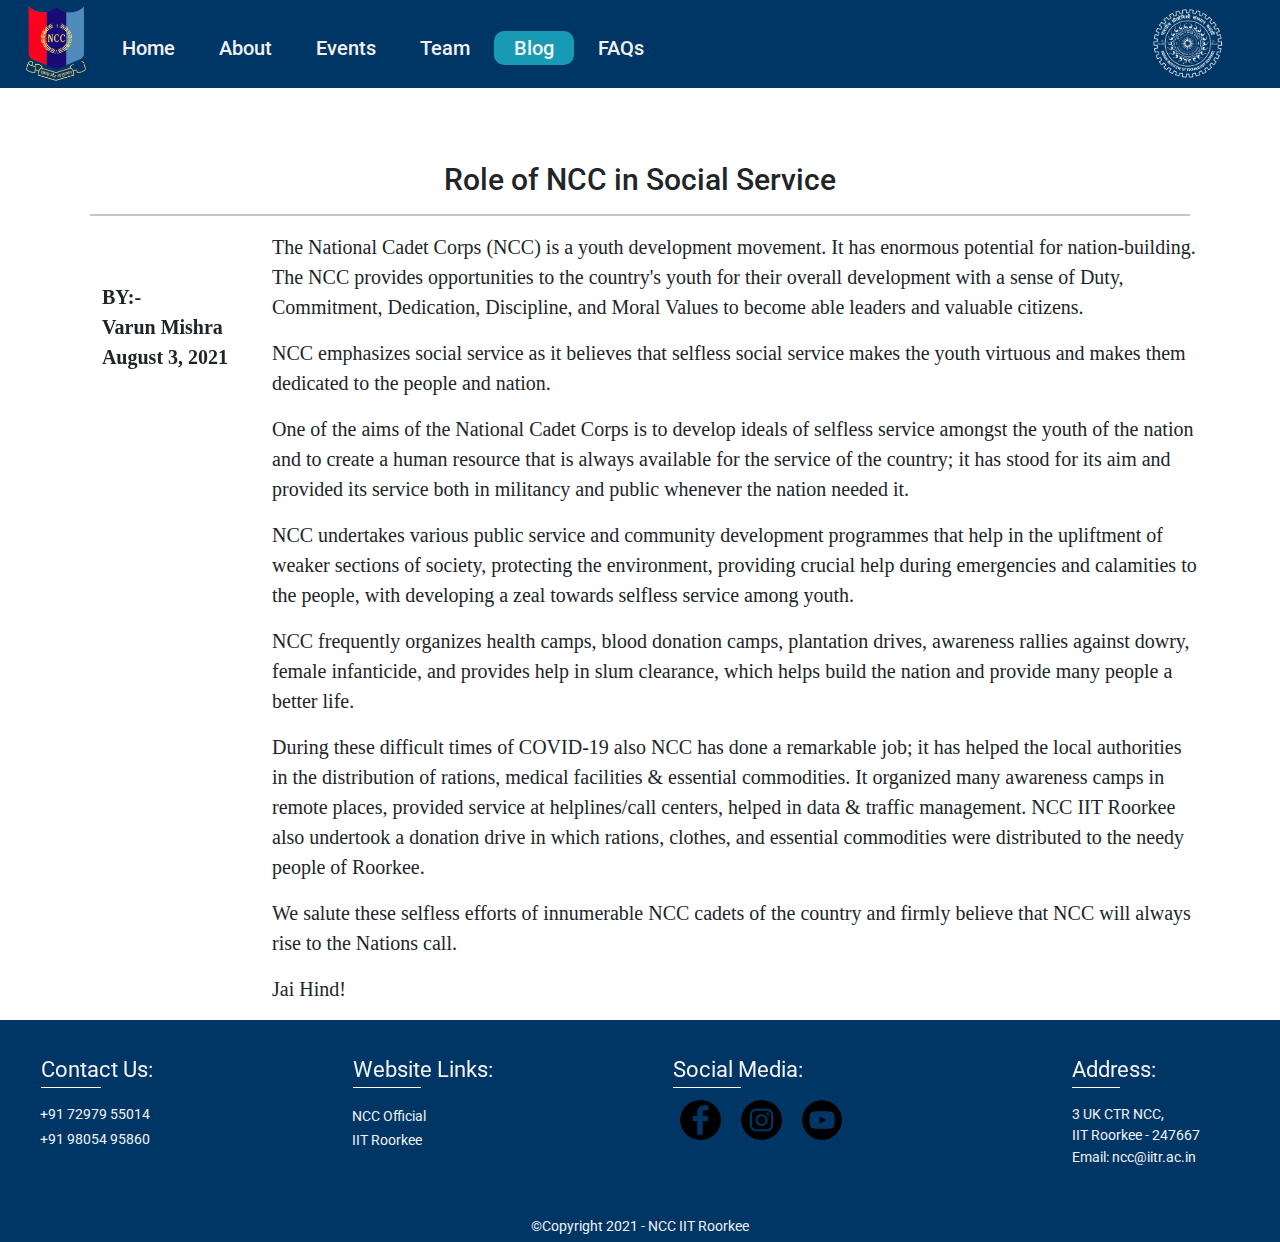
<file: latsetblog.html>
<!doctype html>
<html lang="en">

<head>
    <link rel="icon" href="logoiitr.png">
    <!-- Required meta tags -->
    <meta charset="utf-8">
    <meta name="viewport" content="width=device-width, initial-scale=1">

    <!-- Bootstrap CSS -->
    <link rel="stylesheet" href="bootstrapcss.css">

    <!-- Google Font -->
    <link rel="preconnect" href="https://fonts.gstatic.com">
    <link href="https://fonts.googleapis.com/css2?family=Open+Sans&display=swap" rel="stylesheet">
    <link href="blog_1.css" rel="stylesheet">
    <link rel="stylesheet" type="text/css" href="nav&foot.css">

    <link rel="preconnect" href="https://fonts.googleapis.com">
    <link rel="preconnect" href="https://fonts.gstatic.com" crossorigin>
    <link href="https://fonts.googleapis.com/css2?family=Roboto:ital,wght@0,400;1,300&display=swap" rel="stylesheet">


    <title>Role of NCC in Social Service
    </title>

</head>

<body>
    <!-- Navbar part starts -->
    <div class="navbar w-100 ncc-bg-green pb-0">
        <!-- NCC and IITR Logo -->
        <div class="logo ms-2 ps-2">
            <a href="index.html"><img src="NCC_1.png" alt="" class="logoncc"></a>
            <a href="https://www.iitr.ac.in/" target="_blank"><img src="nccwhite.png" alt="" class="logoiitr1 mb-3"></a>
        </div>
        <!-- Menu  -->
        <div class="menu pt-3">
            <ul>
                <li><a href="index.html">Home</a></li>
                <li><a href="about.html">About</a></li>
                <li><a href="event.html">Events</a></li>
                <li><a href="team.html">Team</a></li>
                <li><a href="blogs.html" class="active1">Blog</a></li>
                <li><a href="faq.html">FAQs</a></li>
            </ul>
        </div>
        <!-- IITR Logo 2 -->
        <div class="logoiitr2 pe-3">
            <a href="https://www.iitr.ac.in/" target="_blank"><img src="nccwhite.png" alt="" id="iitrlogo"></a>
        </div>
        <!-- Hamburger  -->
        <div class="hamburger-menu">
            <input id="menu__toggle" type="checkbox" />
            <label class="menu__btn" for="menu__toggle">
                <span></span>
            </label>
            <!-- Hamburger Menu Box  -->
            <ul class="menu__box">
                <li><a class="menu__item" href="index.html">Home</a></li>
                <li><a class="menu__item" href="about.html">About</a></li>
                <li><a class="menu__item" href="team.html">Team</a></li>
                <li><a class="menu__item" href="blogs.html">Blog</a></li>
                <li><a class="menu__item" href="event.html">Events</a></li>
                <li><a class="menu__item" href="faq.html">FAQs</a></li>
            </ul>
        </div>
    </div>
    <!-- navbar part end -->

    <!-- body part 1 starts -->
    <div class="part_1">
        <h1>Role of NCC in Social Service</h1>
        <p class="headingtitle">BY:- Varun Mishra<br>August 3, 2021</p>
        <hr>
        <div class="container">
            <div class="row">
                <div class="col-lg-2 addressing">
                    <p>
                        BY:-<br>Varun Mishra<br>August 3, 2021
                    </p>
                </div>
                <div class="col-lg-10 blogcontent">
                    <p>
                        The National Cadet Corps (NCC) is a youth development movement. It has enormous potential for
                        nation-building. The NCC provides opportunities to the country's youth for their overall
                        development with a sense of Duty, Commitment, Dedication, Discipline, and Moral Values to become
                        able leaders and valuable citizens.
                    </p>
                    <p>
                        NCC emphasizes social service as it believes that selfless social service makes the youth
                        virtuous and makes them dedicated to the people and nation.
                    </p>
                    <p>
                        One of the aims of the National Cadet Corps is to develop ideals of selfless service amongst the
                        youth of the nation and to create a human resource that is always available for the service of
                        the country; it has stood for its aim and provided its service both in militancy and public
                        whenever the nation needed it.
                    </p>
                    <p>
                        NCC undertakes various public service and community development programmes that help in the
                        upliftment of weaker sections of society, protecting the environment, providing crucial help
                        during emergencies and calamities to the people, with developing a zeal towards selfless service
                        among youth.
                    </p>
                    <p>
                        NCC frequently organizes health camps, blood donation camps, plantation drives, awareness
                        rallies against dowry, female infanticide, and provides help in slum clearance, which helps
                        build the nation and provide many people a better life.
                    </p>
                    <p>
                        During these difficult times of COVID-19 also NCC has done a remarkable job; it has helped the
                        local authorities in the distribution of rations, medical facilities & essential commodities. It
                        organized many awareness camps in remote places, provided service at helplines/call centers,
                        helped in data & traffic management. NCC IIT Roorkee also undertook a donation drive in which
                        rations, clothes, and essential commodities were distributed to the needy people of Roorkee.
                    </p>
                    <p>
                        We salute these selfless efforts of innumerable NCC cadets of the country and firmly believe
                        that NCC will always rise to the Nations call.
                    </p>
                    <p>
                        Jai Hind!
                    </p>


                </div>

            </div>
        </div>

    </div>


    <!-- body part 1 ends -->
    <!-- footer starts -->
    <div class="footer ncc-bg-green ncc-white pt-4">
        <div class="row w-100 m-0">
            <div class="col-lg-3 py-2 px-3">
                <div class="container d-flex flex-column text-left test">
                    <span id="title_footer" class="col-xg-5">
                        Contact Us:
                    </span>
                    <p id="content" class="pt-3 m-0 pb-1">
                        +91 72979 55014
                    </p>
                    <p id="content" class="pb-1 m-0">
                        +91 98054 95860
                    </p>
                </div>
            </div>
            <div class="col-lg-3 py-2 px-3">
                <div class="container d-flex flex-column justify-content-start alignment">
                    <span id="title_footer" class="col-xg-6">
                        Website Links:
                    </span>
                    <span style="align-self: flex-start;" class="pt-3">
                        <a href="https://indiancc.nic.in/" target="_blank" id="content" class="text-decoration-none ncc-white">
                            NCC Official
                        </a>
                    </span>
                    <span style="align-self: flex-start;" >
                        <a href="https://www.iitr.ac.in/" target="_blank" id="content" class="py-1 text-decoration-none ncc-white">
                            IIT Roorkee
                        </a>
                    </span>
                </div>
            </div>
            <div class="col-lg-3 py-2 px-3 mr-2">
                <div class="container d-flex flex-column justify-content-center alignment">
                    <span id="title_footer" class="col-xg-6">
                        Social Media:
                    </span>
                    <div class="pt-2">
                        <a href="https://www.facebook.com/ncc.iitr" id="logo1" target="_blank" title="NCC IITR Official Facebook Page">
                            <img class="mx-2 mt-1 logo-social" onload="this.classList.remove('spinner-grow');" src="facebook.png"></a>
                        <a href="https://www.instagram.com/ncc.iitr/" id="logo2" target="_blank" title="NCC IITR Official Instagram Handle">
                            <img class="mx-2 mt-1 logo-social" onload="this.classList.remove('spinner-grow');" src="instagram.png"></a>
                        <a href="https://www.youtube.com/channel/UCrx5OBkbdv5dldJBDXFfJbA" id="logo3" target="_blank" title="The YouTube Channel by NCC IITR">
                            <img class="mx-2 mt-1 logo-social" onload="this.classList.remove('spinner-grow');" src="youtube.png"></a>
                    </div>
                </div>
            </div>
            <div class="col-lg-3 py-2 px-3">
                <div class="container d-flex flex-column justify-content-center alignment1">
                    <span id="title_footer" class="col-xg-6 px-0 m-0 ">
                        Address:
                    </span>
                    <p id="content" class="col col-xg-11 col-xm-11 pt-3 test">
                        3 UK CTR NCC,<br>IIT Roorkee - 247667
                        <br>Email: ncc@iitr.ac.in
                    </p>
                </div>
            </div>
        </div>
    </div>
    <p class="d-flex align-items-center justify-content-center pb-1 mb-0 footer ncc-bg-green ncc-white pt-4" id="content"> ©Copyright 2021 - NCC IIT Roorkee</p>
    <!-- <div class="footer ncc-bg-green ncc-white pt-4">
        <div class="row w-100">
            <div class="col-lg-3 py-2 px-3">
                <div class="container d-flex flex-column text-left ms-lg-2">
                    <span id="title_footer" class="col-xg-5">
                        Contact Us:
                    </span>
                    <p id="content" class="pt-3 m-0 pb-1">
                        +91 72979 55014
                    </p>
                    <p id="content" class="pb-1 m-0">
                        +91 98054 95860
                    </p>
                </div>
            </div>
            <div class="col-lg-3 py-2 px-3">
                <div class="container d-flex flex-column justify-content-start">
                    <span id="title_footer" class="col-xg-6">
                        Website Links:
                    </span>
                    <span style="align-self: flex-start;" class="pt-3">
                        <a href="https://indiancc.nic.in/" target="_blank" id="content"
                            class="text-decoration-none ncc-white">
                            NCC Official
                        </a>
                    </span>
                    <span style="align-self: flex-start;">
                        <a href="https://www.iitr.ac.in/" target="_blank" id="content"
                            class="py-1 text-decoration-none ncc-white">
                            IIT Roorkee
                        </a>
                    </span>
                </div>
            </div>
            <div class="col-lg-4 py-2 px-3">
                <div class="container d-flex flex-column social-cont">
                    <span id="title_footer" class="col-xg-6">
                        Social Media:
                    </span>
                    <div class="pt-2">
                        <a href="https://www.facebook.com/ncc.iitr" id="logo1" target="_blank"
                            title="NCC IITR Official Facebook Page">
                            <img class="mx-2 mt-1 logo-social" onload="this.classList.remove('spinner-grow');"
                                src="facebook.png"></a>
                        <a href="https://www.instagram.com/ncc.iitr/" id="logo2" target="_blank"
                            title="NCC IITR Official Instagram Handle">
                            <img class="mx-2 mt-1 logo-social" onload="this.classList.remove('spinner-grow');"
                                src="instagram.png"></a>
                        <a href="https://www.youtube.com/channel/UCrx5OBkbdv5dldJBDXFfJbA" id="logo3" target="_blank"
                            title="The YouTube Channel by NCC IITR">
                            <img class="mx-2 mt-1 logo-social" onload="this.classList.remove('spinner-grow');"
                                src="youtube.png"></a>
                    </div>
                </div>
            </div>
            <div class="col-lg-2 py-2 ps-lg-5 px-3 pe-lg-0">
                <div class="d-flex flex-column ps-lg-4 container">
                    <span id="title_footer" class="col-xg-4">
                        Address:
                    </span>
                    <p id="content" class="pt-3">
                        3 UK CTR NCC,<br>IIT Roorkee - 247667
                        <br>Email: ncc@iitr.ac.in
                    </p>
                </div>
            </div>
        </div>
        <p class="d-flex align-items-center justify-content-center pb-1 mb-0" id="content"> ©Copyright 2021 - NCC IIT
            Roorkee</p>
    </div> -->
    
    <!-- footer ends -->

    <!-- Option 1: Bootstrap Bundle with Popper -->
    
    <script src="bootstrapjs.js"></script>
</body>

</html>
</file>
<file: blogs.css>
/* body */

/* body part_1 starts */
.part_1{
  margin-top: 15vh;
  margin-left: 50px;
  margin-right: 50px;  
}
.part_1 h2{
  background-color: #053D4D;
  color: white;
  display: flex;
  align-items: center;
  justify-content: center;
  padding-top: 10px;
  padding-bottom: 10px;
  border-radius: 0.25rem;
}

.part_1 .blog_1{
  border-radius: 10px;
  height: 500px;
  margin-right: 20%;
  margin-left: 20%;
  box-shadow: 0 5px 10px rgb(154 160 185 / 20%), 0 15px 40px rgb(166 173 201 / 20%);
}
.part_1 .blog_1:hover{
  box-shadow: 0 5px 10px rgb(154 160 185 / 100%), 0 15px 40px rgb(166 173 201 / 20%);
}
.part_1 .blog_1 img{
  height: 80%;
  width: 100%;
  border-radius: 10px 10px 0px 0px;
}
.part_1 .blog_1 p{
  height: 20%;
  margin-top: 15px;
}
.part_1 .blog_1 p span:nth-of-type(1){
    margin: 24px 0 0 31px;
    color: #2b2d38;
    letter-spacing: -.15px;
    font: normal 700 30px/36px 'Open Sans';
}
.part_1 .blog_1 p span:nth-of-type(2){
  margin: 24px 0 0 31px;
  color: #a6adc9;
  letter-spacing: -.15px;
  font: normal 700 18px/36px 'Roboto';
}
.latest_blog , .previous_blog{
  margin-top: 30px;
}
/* .card:hover p {
  transform: translate3d(400px,-200px,0);
} */

/* body part_1 ends */




/* footer part starts
.footer{
  display: flex;
  margin-top: 12vh;
  justify-content: space-between;
  background-color: #A2A2A6; 
}
/* Contact 
.contact{
  margin-left: 30px;
  margin-top: 20px;
}
.contact p{
  font-weight: 600;
}
/* Social 
#social{
  display: flex;
  height: 75px;
  padding-top: 20px;
}
a#logo1:hover>img,
a#logo2:hover>img,
a#logo3:hover>img,
a#logo4:hover>img,
a#logo5:hover>img {
  transform: scale(1.0);
}
a#logo1:hover>img {
  background: rgb(0, 89, 255);
}

a#logo2:hover>img {
  background: radial-gradient(circle at 30% 107%, #fdf497 0%, #fdf497 5%, #fd5949 45%, #d6249f 60%, #285AEB 90%);
}
a#logo3:hover>img {
  background: #c4302b;
}
a#logo4:hover>img {
  background: #00acee;
}
a#logo5:hover>img {
  background: #0e76a8;
}
#logo1,
#logo2,
#logo3,
#logo4,
#logo5 {
  padding: 20px;
}
a#logo1>img,
a#logo2>img,
a#logo3>img,
a#logo4>img,
a#logo5>img {
  border-radius: 50%;
  background: transparent;
}
/* Address 
.address{
  margin-right: 30px;
  margin-top: 20px;
}
.address p{
  font-weight: 600;
}
/* footer part ends */



/* media query part */
/* For Mobile View  */
@media only screen and (max-width:779px) {
  .menu {
      display: none;
  }
  .hamburger-menu {
      display: block;
  }
  .menu__btn{
    margin-top: 10px;
  }
  .logoiitr1{
    margin-bottom: 5px;
  }

  .logoiitr2 {
      display: none;
  }
  /* .footer{
    flex-direction: column;
    align-items: center;
  }
  .contact{
    margin-left: 0px;
    margin-top: 10px;
    text-align: center;
  }
  .contact h4{
    font-size: 20px;
  }
  .contact p{
    font-size: 20px;
  }
  #social {
    display: flex;
    justify-content: space-evenly;
    align-items: center;
    padding: 5px;
  }
  .address{
    margin-right: 0px;
    margin-top: 10px;
    text-align: center;
  }
  .address p{
    font-size: 20px;
  } */
}


@media only screen and (min-width:779px) and (max-width:910px) {
  .logoiitr1 {
      display: none;
  }
  .logoiitr2 {
    margin-bottom: 15px; 
  }
  /* #social #logo1, #logo2, #logo3, #logo4, #logo5 {
    padding-top: 20px;
  }
  #social{
    padding: 30px 2px;
  }
  #social img{
    width: 40px;
  }
  .contact{
    margin-left: 3px;
    padding: 0px 10px;
  }
  .contact h4{
    font-size: 20px;
  }
  .contact p{
    font-size: 16px;
  }
  .address{
    margin-right: 8px;
  }
  .address p{
    font-size: 18px;
  } */
  
}
/* For window View */
@media only screen and (min-width:779px) {
  .logoiitr1 {
      display: none;
  }
  .logoiitr2 {
    margin-bottom: 15px;
}
  .hamburger-menu{
    display: none;
  }
  .menu{
    position: absolute;
    left: 90px;
  }
  
}

/* for main home page */



@media only screen and (min-width:400px) and (max-width:500px){
  /* #logo1,
  #logo2,
  #logo3,
  #logo4,
  #logo5 {
    padding: 10px;
  }
  .contact h4{
    font-size: 17px;
  }
  .contact p{
    font-size: 17px;
  }
  .address p{
    font-size: 17px;
  } */
  .part_1 .blog_1{
    margin-right: 0%;
    margin-left: 0%;
    height: 400px;
  }
  .part_1 .blog_1 p{
    margin-top: 5px;
  }

  .part_1 .blog_1 p span:nth-of-type(1), .part_1 .blog_1 p span:nth-of-type(2){
    font-size: 13px;
    margin: 0px 0 0 10px;
  }
}
@media only screen and (min-width:300px) and (max-width:400px){
  /* .contact h4{
    font-size: 15px;
  }
  .contact p{
    font-size: 15px;
  }
  .address p{
    font-size: 15px;
  } */
  .part_1 .blog_1{
    margin-right: 0%;
    margin-left: 0%;
    height: 400px;
  }
  .part_1 .blog_1 p{
    margin-top: 5px;
  }

  .part_1 .blog_1 p span:nth-of-type(1), .part_1 .blog_1 p span:nth-of-type(2){
    font-size: 13px;
    margin: 0px 0 0 10px;
  }
}
/* @media only screen and (min-width:300px) and (max-width:341px){
#social{
    display: flex;
    justify-content: space-evenly;
    align-items: center; 
    padding: 0px;
    height: 50px;
}
  #logo1,
  #logo2,
  #logo3,
  #logo4,
  #logo5 {
    padding: 0px;
  }
  #social img{
    width: 40px;
  }
}
@media only screen and (min-width:340px) and (max-width:400px){
  #logo1,
  #logo2,
  #logo3,
  #logo4,
  #logo5 {
    padding: 0px;
  }
  .contact p{
    margin-bottom: 0px;
  }
  #social{
    padding: 0px;
    height: 60px;
    padding-top: 10px;
  }
  #social img{
    width: 45px;
  }
}
@media only screen and (min-width:1024px) and (max-width:1440px) {
  .footer{
    margin-top: 5%;
  }
}*/
@media only screen and (min-width:768px) and (max-width:1024px) {
  /* .footer{
    margin-top: 5%;
  } */
  .part_1 .blog_1{
    margin-right:15%;
    margin-left: 15%;
    height: 400px;
  }
  .part_1 .blog_1 p{
    margin-top: 5px;
  }

  .part_1 .blog_1 p span:nth-of-type(1), .part_1 .blog_1 p span:nth-of-type(2){
    font-size: 20px;
    margin: 0px 0 0 10px;
  }
}
@media only screen and (min-width:500px) and (max-width:768px) {
  /* .footer{
    margin-top: 7%;
  } */
  .part_1 .blog_1{
    margin-right: 10%;
    margin-left: 10%;
    height: 400px;
  }
  .part_1 .blog_1 p{
    margin-top: 5px;
  }

  .part_1 .blog_1 p span:nth-of-type(1), .part_1 .blog_1 p span:nth-of-type(2){
    font-size: 20px;
    margin: 0px 0 0 10px;
  }
}
/* @media only screen and (min-width:400px) and (max-width:500px) {
  .footer{
    margin-top: 10%;
  }
  
}
@media only screen and (min-width:350px) and (max-width:400px) {
  .footer{
    margin-top: 40px;
  }
}
@media only screen and (min-width:300px) and (max-width:350px) {
  .footer{
    margin-top: 70px;
  }
} */
</file>
<file: nav&foot.css>
/* Background color */
.ncc-bg-green{
    background-color: #003665;
  }
  .ncc-bg-green-1{
    background-color: #05445E;
  }
  .ncc-fw-600{
    font-weight: 600;
  }
  /* color  */
  .ncc-white{
    color: #f2f2f2;
  }
  
  * {
      transition: 0.5s all;
      outline: none !important;
      font-family: 'Roboto', sans-serif;
    }
    /* body  */
    body{
      margin: 0;
      padding: 0 !important;
      overflow: auto !important;
      width: auto;
    }
    .navbar{
      position: fixed;
      top: 0;
      z-index: 5;
    }
    /* NCC and IITR Logo */
    .logo .logoncc {
      width: 60px;
      margin-top: -10px;
      height: 80px;
      margin-left: 10px;
    }
    .logo .logoiitr1{
      width: 73px;
      margin-top: 2px;
    }
    #iitrlogo{
      margin-top: -0.5rem;
      margin-bottom: -0.375rem;
    }
    /* Menu  */
    .menu ul li {
      font-size: 20px;
      font-weight: 500;
      display: inline-block;
    }
    .menu ul li a {
      color: #f2f2f2;
      text-decoration: none;
      padding: 5px 20px;
    }
    .menu ul li a:hover, .active1{
      color: #f2f2f2 !important;
      padding: 5px 20px;
      background-color: #189ab4;
      text-decoration: none;
      border-radius: 10px;
    }
    /* IITR Logo 2 */
    .logoiitr2 {
      margin-right: 40px;
      padding-top: 7px;
    }
    .logoiitr2 img{
      margin-top: -2px;
      width: 72px;
    }
    /* Hamburger */
    .hamburger-menu {
      display: none;
    }
    #menu__toggle {
      opacity: 0;
    }
    /* If want to change the hamburger icon to cross icon */
    #menu__toggle:checked ~ .menu__btn > span {
      transform: rotate(45deg);
    }
    #menu__toggle:checked ~ .menu__btn > span::before {
      top: 0;
      transform: rotate(0);
    }
    #menu__toggle:checked ~ .menu__btn > span::after {
      top: 0;
      transform: rotate(90deg);
    }
    #menu__toggle:checked ~ .menu__box {
      visibility: visible;
      right: 0;
    }
    .menu__btn {
      display: flex;
      align-items: center;
      position: fixed;
      top: 3.5vh;
      right: 20px;
      width: 26px;
      height: 26px;
      cursor: pointer;
      z-index: 1;
      margin-top: 9px;
    }
    .menu__btn > span,
    .menu__btn > span::before,
    .menu__btn > span::after {
      display: block;
      position: absolute;
      width: 100%;
      height: 2px;
      background-color: white;
      transition-duration: .25s;
    }
    .menu__btn > span::before { 
      content: '';
      top: -8px;
    }
    .menu__btn > span::after {
      content: '';
      top: 8px;
    }
    /* Hamburger Menu Box  */
    .menu__box {
      display: block;
      position: fixed;
      visibility: hidden;
      top: 0;
      right: -100%;
      width: 250px;
      height: 400px;
      margin: 0;
      padding: 80px 0;
      list-style: none;
      background-color: #003665;
      box-shadow: 1px 0px 6px rgba(0, 0, 0, .2);
      transition-duration: .25s;
      border-top-left-radius: 5px;
      border-bottom-left-radius: 10px;
    }
    .menu__item {
      display: block;
      padding: 7px 24px;
      color: #FFFFFF;
      font-family: 'Nimbus Sans', sans-serif;
      font-size: 20px;
      text-decoration: none;
      transition-duration: .25s;
    }
    .menu__item:hover {
      background-color: #189AB4;
      color: #F2F2F2;
    }
  
  /* footer part starts */
  
  #title_footer{
    display: inline-block;
    position: relative;
    font-size: 1.4rem;
    padding: 1px;
  }  
  #title_footer:before {
    content: "";
    position: absolute;
    width: 25%;
    bottom: 0;
    border-bottom: 1px solid white;
  }
  #content{
    font-size: 0.9rem;
  }
  
  @media screen and (max-width: 768px) {
    #title_footer:before{
        width: 50%;
    }
  }
  
  
  .logo-social{
    /* width: 50px; */
    width: 15%;
    background-color: #003665;
  }
  
  a#logo1>img,
  a#logo2>img,
  a#logo3>img {
    border-radius: 50%;
    background: transparent;
    transition: all 0.75s;
  }
  
  a#logo1:hover>img,
  a#logo2:hover>img,
  a#logo3:hover>img {
    transform: scale(1.0);
  }
  a#logo1:hover>img {
    background: rgb(0, 89, 255);
  }
  
  a#logo2:hover>img {
    background: radial-gradient(circle at 30% 107%, #fdf497 0%, #fdf497 5%, #fd5949 45%, #d6249f 60%, #285AEB 90%);
  }
  a#logo3:hover>img {
    background: #c4302b;
  }
  
  .px-5{
    padding-right: 1rem!important;
    padding-left: 1.5rem!important;
  }
  .alignment{
    padding-right: 0px;
    padding-left: 5em;
  }
  .alignment1{
    padding-left: 13em;
    padding-right: 0px;
  }
  /* media query part */
  @media only screen and (max-width: 1500px) {
    .alignment1{
      padding-left: 11em;
    }
  }
  @media only screen and (max-width: 1450px) {
    .alignment{
      padding-left: 4em;
    }
    .alignment1{
      padding-left: 9em;
    }
  }
  @media only screen and (max-width: 1390px) {
    .alignment{
      padding-left: 3em;
    }
    .alignment1{
      padding-left: 7em;
    }
  }
  @media only screen and (max-width: 1295px) {
    .alignment{
      padding-left: 1em;
    }
    .alignment1{
      padding-left: 6em;
    }
  }
  @media only screen and (max-width:1075px) {
  .logo-social{
    width: 37px;
  }
  #logo1,
  #logo2,
  #logo3{
    padding: 0px;
  }
  .alignment{
    padding-left: 0.1em;
  }
  .alignment1{
    padding-left: 3em;
  }
  }
  @media only screen and (max-width:992px) {
    .alignment1{
      padding-left: 0px;
    }
    .alignment{
      padding-left: 0px;
    }
    .test{
      padding-left: 0px;
    }
  }
  @media only screen and (max-width:779px) {
    .contact, .address, .imp{
      justify-content: center !important;
    }
    .logoncc{
      width: 60px;
    }
    .menu {
        display: none;
    }
    .hamburger-menu {
        display: block;
    }
    .logoiitr1{
      margin-bottom: 5px !important;
    }
  
    .logoiitr2 {
        display: none;
    }
    .alignment{
      padding-left: 0px;
    }
  }
  
  
  @media only screen and (min-width:779px) and (max-width:910px) {
    .logoiitr1 {
        display: none;
    }
    .logoiitr2 {
      margin-bottom: 15px; 
    }
  }
  /* For window View */
  @media only screen and (min-width:779px) {
    .logoiitr1 {
        display: none;
    }
    .logoiitr2 {
      margin-bottom: 15px;
  }
    .hamburger-menu{
      display: none;
    }
    .menu{
      position: absolute;
      left: 70px;
    }
  }
  
  @media only screen and (min-width:400px) and (max-width:500px){
    .pledge_1 p{
      font-size: small;
      margin-top: 20px;
    }
    .pledge_1 h2{
      font-size: large;
      margin-top: 0px;
    }
    .pledge_0 img{
      margin-bottom: 0px;
      margin-top: 0px;
    }
    .aim_0 h2{
      font-size: large;
    }
    .aim_0 p, .aim_0 ul{
      font-size: small;
    }
    .aim_1{
      height: 50vh;
    }
  }
  @media only screen and (min-width:300px) and (max-width:400px){
    .pledge_1 p{
      font-size: smaller;
    }
    .pledge_1 h2{
      font-size: large;
      margin-top: 0PX;
    }
    .aim_0 h2{
      font-size: medium;
    }
    .aim_0 p, .aim_0 ul{
      font-size: smaller;
    }
    .aim_1{
      height: 50vh;
    }
  
    .pledge_0 {
      margin-top: 0px;
    }
    .pledge_1 p{
      margin-top: 30px;
    }
  }
  @media only screen and (min-width:300px) and (max-width:341px){
    .aim_1 img{
      width: 90%;
    }
  }
  @media only screen and (min-width:340px) and (max-width:400px){
    .aim_1 img{
      width: 90%;
    }
    .pledge_0 img{
      padding-left: 90px;
    }
    .contact p{
      margin-bottom: 0px;
    }
    #social{
      padding: 0px;
      height: 60px;
      padding-top: 10px;
    }
    #social img{
      width: 45px;
    }
  }
  @media only screen and (max-width:779px) {
    .logo .logoncc {
      margin-top: 0px;
  }
    
  }
</file>
<file: blog_1.css>
/* body */
  
  /* body part_1 starts */
  .part_1{
      margin-top: 18vh;
  }
  .part_1 h1{
      display: flex;
      justify-content: center;
      align-items: center;
      font-size: 30px;
  }
  .part_1 hr{
      width: 86%;
      height: 2px;
      margin-left: 7%;
  }
  .part_1  .blogcontent p{
      font-size: 20px;
      font-family: Raleway;
  }
  .addressing p{
      padding-top: 50px;
      position: sticky;
      top: 40px;
      font-family: Raleway;
      font-weight: bold;
      display: flex;
      align-items: center;
      justify-content: center;
      font-size: 20px;
    }

  /* body part_1 ends */
  
  
  
  
  /* footer part starts
  .footer{
    display: flex;
    justify-content: space-between;
    background-color: #A2A2A6; 
  }
  /* Contact 
  .contact{
    margin-left: 30px;
    margin-top: 20px;
  }
  .contact p{
    font-weight: 600;
  }
  /* Social 
  #social{
    display: flex;
    height: 75px;
    padding-top: 20px;
  }
  a#logo1:hover>img,
  a#logo2:hover>img,
  a#logo3:hover>img,
  a#logo4:hover>img,
  a#logo5:hover>img {
    transform: scale(1.0);
  }
  a#logo1:hover>img {
    background: rgb(0, 89, 255);
  }
  
  a#logo2:hover>img {
    background: radial-gradient(circle at 30% 107%, #fdf497 0%, #fdf497 5%, #fd5949 45%, #d6249f 60%, #285AEB 90%);
  }
  a#logo3:hover>img {
    background: #c4302b;
  }
  a#logo4:hover>img {
    background: #00acee;
  }
  a#logo5:hover>img {
    background: #0e76a8;
  }
  #logo1,
  #logo2,
  #logo3,
  #logo4,
  #logo5 {
    padding: 20px;
  }
  a#logo1>img,
  a#logo2>img,
  a#logo3>img,
  a#logo4>img,
  a#logo5>img {
    border-radius: 50%;
    background: transparent;
  }
  /* Address 
  .address{
    margin-right: 30px;
    margin-top: 20px;
  }
  .address p{
    font-weight: 600;
  }
  /* footer part ends */
  
  
  
  /* media query part */
  /* For Mobile View  */
  @media only screen and (max-width:779px) {
    .menu {
        display: none;
    }
    .hamburger-menu {
        display: block;
    }
    .menu__btn{
      margin-top: 10px;
    }
    .logoiitr1{
      margin-bottom: 5px;
    }
  
    .logoiitr2 {
        display: none;
    }
    /* .footer{
      flex-direction: column;
      align-items: center;
    }
    .contact{
      margin-left: 0px;
      margin-top: 10px;
      text-align: center;
    }
    .contact h4{
      font-size: 20px;
    }
    .contact p{
      font-size: 20px;
    }
    #social {
      display: flex;
      justify-content: space-evenly;
      align-items: center;
      padding: 5px;
    }
    .address{
      margin-right: 0px;
      margin-top: 10px;
      text-align: center;
    }
    .address p{
      font-size: 20px;
    } */
  }
  
  
  @media only screen and (min-width:779px) and (max-width:910px) {
    .logoiitr1 {
        display: none;
    }
    .logoiitr2 {
      margin-bottom: 15px; 
    }
    /* #social #logo1, #logo2, #logo3, #logo4, #logo5 {
      padding-top: 20px;
    }
    #social{
      padding: 30px 2px;
    }
    #social img{
      width: 40px;
    }
    .contact{
      margin-left: 3px;
      padding: 0px 10px;
    }
    .contact h4{
      font-size: 20px;
    }
    .contact p{
      font-size: 16px;
    }
    .address{
      margin-right: 8px;
    }
    .address p{
      font-size: 18px;
    } */
    
  }
  /* For window View */
  @media only screen and (min-width:779px) {
    .logoiitr1 {
        display: none;
    }
    .logoiitr2 {
      margin-bottom: 15px;
  }
    .hamburger-menu{
      display: none;
    }
    .menu{
      position: absolute;
      left: 90px;
    }
  }
  
  /* for main home page */
  
  
/*   
  @media only screen and (min-width:400px) and (max-width:500px){
    #logo1,
    #logo2,
    #logo3,
    #logo4,
    #logo5 {
      padding: 10px;
    }
    .contact h4{
      font-size: 17px;
    }
    .contact p{
      font-size: 17px;
    }
    .address p{
      font-size: 17px;
    }
  }
  @media only screen and (min-width:300px) and (max-width:400px){
    .contact h4{
      font-size: 15px;
    }
    .contact p{
      font-size: 15px;
    }
    .address p{
      font-size: 15px;
    }
  } */
  @media only screen and (min-width:300px) and (max-width:341px){
  /* #social{
      display: flex;
      justify-content: space-evenly;
      align-items: center; 
      padding: 0px;
      height: 50px;
  }
    #logo1,
    #logo2,
    #logo3,
    #logo4,
    #logo5 {
      padding: 0px;
    }
    #social img{
      width: 40px;
    } */
    .part_2 , .part_3,.part_1{
      overflow-x: hidden;
    }
  }
  @media only screen and (min-width:340px) and (max-width:400px){
    /* #logo1,
    #logo2,
    #logo3,
    #logo4,
    #logo5 {
      padding: 0px;
    }
    .contact p{
      margin-bottom: 0px;
    }
    #social{
      padding: 0px;
      height: 60px;
      padding-top: 10px;
    }
    #social img{
      width: 45px;
    } */
    .part_1{
        overflow-x: hidden;
    }
  }
  @media only screen  and (min-width:992px){
      .headingtitle{
          display: none;
      }
  }
  @media only screen  and (max-width:992px){
    .addressing{
        display: none;
    }
    .headingtitle{
        display: flex;
        justify-content: center;
        align-items: center;
        padding-top: 20px;
        font-family: Raleway;
        font-weight: bold;
    }
    .blogcontent{
        padding-right: 0px;
        padding-left: 0px;
    }
}
@media only screen  and (max-width:580px){
    .blogcontent{
        padding-right: 10px;
        padding-left: 10px;
    }
    .part_1 .blogcontent p{
        font-size: 15px;
    }
    .part_1 h1{
        font-size: 20px;
    }
}
</file>
<file: event.css>
/* Events */
.events{
  margin-top: 150px;
}

.events .row .col img{
  width: 261px;
  height: 262px;
}

.events .row .col img:hover{
  box-shadow: 0 10px 10px rgb(154 160 185 / 100%), 0 15px 40px rgb(166 173 201 / 20%);
}

.modal-body img{
  width: 600px !important;
  height: 600px !important;
}

.upevents .row .col img{
  width: 261px;
  height: 262px;
}

.upevents .row .col img:hover{
  box-shadow: 0 10px 10px rgb(154 160 185 / 100%), 0 15px 40px rgb(166 173 201 / 20%);
}
.carousel-indicators [data-bs-target]{
  height: 15px;
  width: 15px;
  margin-left: 5px;
  margin-right: 5px;
}
.carousel-indicators{
  bottom: -55px;
  /* left: -173px;
  right: -173px; */
}
.carousel-indicators button{
  height: 15px;
  width: 15px;
  border-radius: 50%;
}
.carousel-item img{
  width: 330px;
  height: 370px;
}
.carousel-item img:hover{
  box-shadow: 0 10px 10px rgb(154 160 185 / 100%), 0 15px 40px rgb(166 173 201 / 20%);
}
@media only screen and (max-width:767px){
  .events .row .col img{
    width: 300px;
    height: 270px;
  }
  .upevents .row .col img{
    width: 300px;
    height: 270px;
  }
  .modal-body img{
    width: 310px !important;
    height: 350px !important;
  }
  .modal-dialog{
    max-width: 345px;
    margin: 0px auto;
  }
}
@media only screen and (max-width:536px){
  .modal-body img{
    width: 288px !important;
    height: 350px !important;
  }
  .modal-dialog{
    max-width: 322px;
    margin: 0px auto;
  }
}

@media only screen and (min-width:767px){
  .modal-dialog{
    max-width: 635px;
  }
}
</file>
<file: faq.css>
/* footer */
/* .footer{
  display: flex;
  justify-content: space-between;
  background-color: #A2A2A6;
} */

/* Contact  */
/* 
.contact{
  margin-left: 30px;
  margin-top: 20px;
}

.contact p{
  font-weight: 600;
}

Social 

#social{
  display: flex;
  height: 75px;
  padding-top: 20px;
}

a#logo1:hover>img,
a#logo2:hover>img,
a#logo3:hover>img,
a#logo4:hover>img,
a#logo5:hover>img {
  transform: scale(1.0);
}

a#logo1:hover>img {
  background: rgb(0, 89, 255);
}

a#logo2:hover>img {
  background: radial-gradient(circle at 30% 107%, #fdf497 0%, #fdf497 5%, #fd5949 45%, #d6249f 60%, #285AEB 90%);
}

a#logo3:hover>img {
  background: #c4302b;
}

a#logo4:hover>img {
  background: #00acee;
}

a#logo5:hover>img {
  background: #0e76a8;
}

#logo1,
#logo2,
#logo3,
#logo4,
#logo5 {
  padding: 20px;
}

a#logo1>img,
a#logo2>img,
a#logo3>img,
a#logo4>img,
a#logo5>img {
  border-radius: 50%;
  background: transparent;
}

Address 

.address{
  margin-right: 30px;
  margin-top: 20px;
}

.address p{
  font-weight: 600;
} */

/* For Mobile View  */
@media only screen and (max-width:779px) {
  .menu {
      display: none;
  }

  .hamburger-menu {
      display: block;
  }

  .logoiitr2 {
      display: none;
  }
  /* .footer{
    flex-direction: column;
    align-items: center;
  }
  .contact{
    margin-left: 0px;
    margin-top: 10px;
    text-align: center;
  }
  .contact h4{
    font-size: 20px;
  }
  .contact p{
    font-size: 20px;
  }
  #social {
    display: flex;
    justify-content: space-evenly;
    align-items: center;
    padding: 5px;
  }
  .address{
    margin-right: 0px;
    margin-top: 10px;
    text-align: center;
  }
  .address p{
    font-size: 20px;
  } */
}

@media only screen and (min-width:779px) and (max-width:910px) {
  .logoiitr1 {
      display: none;
  }
  /* #social #logo1, #logo2, #logo3, #logo4, #logo5 {
    padding-top: 20px;
  }
  #social{
    padding: 30px 2px;
  }
  #social img{
    width: 40px;
  }
  .contact{
    margin-left: 3px;
    padding: 0px 10px;
  }
  .contact h4{
    font-size: 20px;
  }
  .contact p{
    font-size: 16px;
  }
  .address{
    margin-right: 8px;
  }
  .address p{
    font-size: 18px;
  } */
}
/* For window View */
@media only screen and (min-width:779px) {
  .logoiitr1 {
      display: none;
  }
  .hamburger-menu{
    display: none;
  }
  .menu{
    position: absolute;
    left: 90px;
  }
}
/* @media only screen and (min-width:400px) and (max-width:500px){
   #logo1,
  #logo2,
  #logo3,
  #logo4,
  #logo5 {
    padding: 10px;
  }
}
@media only screen and (min-width:300px) and (max-width:341px){
   #social{
    display: flex;
    justify-content: space-evenly;
    align-items: center; 
    padding: 0px;
  }
   #logo1,
  #logo2,
  #logo3,
  #logo4,
  #logo5 {
    padding: 0px;
  } 
}
@media only screen and (min-width:340px) and (max-width:400px){
  #logo1,
  #logo2,
  #logo3,
  #logo4,
  #logo5 {
    padding: 0px;
  }
}*/

/* FAQS */

.faqs{
  margin-top: 130px;
}

/* body  */
.accordion-button:focus{
  box-shadow: none;
}
.accordion-button{
  font-size: 1.15rem;
  font-weight: 600;
}
.accordion-button:not(.collapsed){
  /* color: #f2f2f2; */
  /* background-color: #235553; */
  color: black;
}
</file>
<file: bootstrapcss.css>
@charset "UTF-8";/*!
 * Bootstrap v5.1.0 (https://getbootstrap.com/)
 * Copyright 2011-2021 The Bootstrap Authors
 * Copyright 2011-2021 Twitter, Inc.
 * Licensed under MIT (https://github.com/twbs/bootstrap/blob/main/LICENSE)
 */:root{--bs-blue:#0d6efd;--bs-indigo:#6610f2;--bs-purple:#6f42c1;--bs-pink:#d63384;--bs-red:#dc3545;--bs-orange:#fd7e14;--bs-yellow:#ffc107;--bs-green:#198754;--bs-teal:#20c997;--bs-cyan:#0dcaf0;--bs-white:#fff;--bs-gray:#6c757d;--bs-gray-dark:#343a40;--bs-gray-100:#f8f9fa;--bs-gray-200:#e9ecef;--bs-gray-300:#dee2e6;--bs-gray-400:#ced4da;--bs-gray-500:#adb5bd;--bs-gray-600:#6c757d;--bs-gray-700:#495057;--bs-gray-800:#343a40;--bs-gray-900:#212529;--bs-primary:#0d6efd;--bs-secondary:#6c757d;--bs-success:#198754;--bs-info:#0dcaf0;--bs-warning:#ffc107;--bs-danger:#dc3545;--bs-light:#f8f9fa;--bs-dark:#212529;--bs-primary-rgb:13,110,253;--bs-secondary-rgb:108,117,125;--bs-success-rgb:25,135,84;--bs-info-rgb:13,202,240;--bs-warning-rgb:255,193,7;--bs-danger-rgb:220,53,69;--bs-light-rgb:248,249,250;--bs-dark-rgb:33,37,41;--bs-white-rgb:255,255,255;--bs-black-rgb:0,0,0;--bs-body-rgb:33,37,41;--bs-font-sans-serif:system-ui,-apple-system,"Segoe UI",Roboto,"Helvetica Neue",Arial,"Noto Sans","Liberation Sans",sans-serif,"Apple Color Emoji","Segoe UI Emoji","Segoe UI Symbol","Noto Color Emoji";--bs-font-monospace:SFMono-Regular,Menlo,Monaco,Consolas,"Liberation Mono","Courier New",monospace;--bs-gradient:linear-gradient(180deg, rgba(255, 255, 255, 0.15), rgba(255, 255, 255, 0));--bs-body-font-family:var(--bs-font-sans-serif);--bs-body-font-size:1rem;--bs-body-font-weight:400;--bs-body-line-height:1.5;--bs-body-color:#212529;--bs-body-bg:#fff}*,::after,::before{box-sizing:border-box}@media (prefers-reduced-motion:no-preference){:root{scroll-behavior:smooth}}body{margin:0;font-family:var(--bs-body-font-family);font-size:var(--bs-body-font-size);font-weight:var(--bs-body-font-weight);line-height:var(--bs-body-line-height);color:var(--bs-body-color);text-align:var(--bs-body-text-align);background-color:var(--bs-body-bg);-webkit-text-size-adjust:100%;-webkit-tap-highlight-color:transparent}hr{margin:1rem 0;color:inherit;background-color:currentColor;border:0;opacity:.25}hr:not([size]){height:1px}.h1,.h2,.h3,.h4,.h5,.h6,h1,h2,h3,h4,h5,h6{margin-top:0;margin-bottom:.5rem;font-weight:500;line-height:1.2}.h1,h1{font-size:calc(1.375rem + 1.5vw)}@media (min-width:1200px){.h1,h1{font-size:2.5rem}}.h2,h2{font-size:calc(1.325rem + .9vw)}@media (min-width:1200px){.h2,h2{font-size:2rem}}.h3,h3{font-size:calc(1.3rem + .6vw)}@media (min-width:1200px){.h3,h3{font-size:1.75rem}}.h4,h4{font-size:calc(1.275rem + .3vw)}@media (min-width:1200px){.h4,h4{font-size:1.5rem}}.h5,h5{font-size:1.25rem}.h6,h6{font-size:1rem}p{margin-top:0;margin-bottom:1rem}abbr[data-bs-original-title],abbr[title]{-webkit-text-decoration:underline dotted;text-decoration:underline dotted;cursor:help;-webkit-text-decoration-skip-ink:none;text-decoration-skip-ink:none}address{margin-bottom:1rem;font-style:normal;line-height:inherit}ol,ul{padding-left:2rem}dl,ol,ul{margin-top:0;margin-bottom:1rem}ol ol,ol ul,ul ol,ul ul{margin-bottom:0}dt{font-weight:700}dd{margin-bottom:.5rem;margin-left:0}blockquote{margin:0 0 1rem}b,strong{font-weight:bolder}.small,small{font-size:.875em}.mark,mark{padding:.2em;background-color:#fcf8e3}sub,sup{position:relative;font-size:.75em;line-height:0;vertical-align:baseline}sub{bottom:-.25em}sup{top:-.5em}a{color:#0d6efd;text-decoration:underline}a:hover{color:#0a58ca}a:not([href]):not([class]),a:not([href]):not([class]):hover{color:inherit;text-decoration:none}code,kbd,pre,samp{font-family:var(--bs-font-monospace);font-size:1em;direction:ltr;unicode-bidi:bidi-override}pre{display:block;margin-top:0;margin-bottom:1rem;overflow:auto;font-size:.875em}pre code{font-size:inherit;color:inherit;word-break:normal}code{font-size:.875em;color:#d63384;word-wrap:break-word}a>code{color:inherit}kbd{padding:.2rem .4rem;font-size:.875em;color:#fff;background-color:#212529;border-radius:.2rem}kbd kbd{padding:0;font-size:1em;font-weight:700}figure{margin:0 0 1rem}img,svg{vertical-align:middle}table{caption-side:bottom;border-collapse:collapse}caption{padding-top:.5rem;padding-bottom:.5rem;color:#6c757d;text-align:left}th{text-align:inherit;text-align:-webkit-match-parent}tbody,td,tfoot,th,thead,tr{border-color:inherit;border-style:solid;border-width:0}label{display:inline-block}button{border-radius:0}button:focus:not(:focus-visible){outline:0}button,input,optgroup,select,textarea{margin:0;font-family:inherit;font-size:inherit;line-height:inherit}button,select{text-transform:none}[role=button]{cursor:pointer}select{word-wrap:normal}select:disabled{opacity:1}[list]::-webkit-calendar-picker-indicator{display:none}[type=button],[type=reset],[type=submit],button{-webkit-appearance:button}[type=button]:not(:disabled),[type=reset]:not(:disabled),[type=submit]:not(:disabled),button:not(:disabled){cursor:pointer}::-moz-focus-inner{padding:0;border-style:none}textarea{resize:vertical}fieldset{min-width:0;padding:0;margin:0;border:0}legend{float:left;width:100%;padding:0;margin-bottom:.5rem;font-size:calc(1.275rem + .3vw);line-height:inherit}@media (min-width:1200px){legend{font-size:1.5rem}}legend+*{clear:left}::-webkit-datetime-edit-day-field,::-webkit-datetime-edit-fields-wrapper,::-webkit-datetime-edit-hour-field,::-webkit-datetime-edit-minute,::-webkit-datetime-edit-month-field,::-webkit-datetime-edit-text,::-webkit-datetime-edit-year-field{padding:0}::-webkit-inner-spin-button{height:auto}[type=search]{outline-offset:-2px;-webkit-appearance:textfield}::-webkit-search-decoration{-webkit-appearance:none}::-webkit-color-swatch-wrapper{padding:0}::file-selector-button{font:inherit}::-webkit-file-upload-button{font:inherit;-webkit-appearance:button}output{display:inline-block}iframe{border:0}summary{display:list-item;cursor:pointer}progress{vertical-align:baseline}[hidden]{display:none!important}.lead{font-size:1.25rem;font-weight:300}.display-1{font-size:calc(1.625rem + 4.5vw);font-weight:300;line-height:1.2}@media (min-width:1200px){.display-1{font-size:5rem}}.display-2{font-size:calc(1.575rem + 3.9vw);font-weight:300;line-height:1.2}@media (min-width:1200px){.display-2{font-size:4.5rem}}.display-3{font-size:calc(1.525rem + 3.3vw);font-weight:300;line-height:1.2}@media (min-width:1200px){.display-3{font-size:4rem}}.display-4{font-size:calc(1.475rem + 2.7vw);font-weight:300;line-height:1.2}@media (min-width:1200px){.display-4{font-size:3.5rem}}.display-5{font-size:calc(1.425rem + 2.1vw);font-weight:300;line-height:1.2}@media (min-width:1200px){.display-5{font-size:3rem}}.display-6{font-size:calc(1.375rem + 1.5vw);font-weight:300;line-height:1.2}@media (min-width:1200px){.display-6{font-size:2.5rem}}.list-unstyled{padding-left:0;list-style:none}.list-inline{padding-left:0;list-style:none}.list-inline-item{display:inline-block}.list-inline-item:not(:last-child){margin-right:.5rem}.initialism{font-size:.875em;text-transform:uppercase}.blockquote{margin-bottom:1rem;font-size:1.25rem}.blockquote>:last-child{margin-bottom:0}.blockquote-footer{margin-top:-1rem;margin-bottom:1rem;font-size:.875em;color:#6c757d}.blockquote-footer::before{content:"— "}.img-fluid{max-width:100%;height:auto}.img-thumbnail{padding:.25rem;background-color:#fff;border:1px solid #dee2e6;border-radius:.25rem;max-width:100%;height:auto}.figure{display:inline-block}.figure-img{margin-bottom:.5rem;line-height:1}.figure-caption{font-size:.875em;color:#6c757d}.container,.container-fluid,.container-lg,.container-md,.container-sm,.container-xl,.container-xxl{width:100%;padding-right:var(--bs-gutter-x,.75rem);padding-left:var(--bs-gutter-x,.75rem);margin-right:auto;margin-left:auto}@media (min-width:576px){.container,.container-sm{max-width:540px}}@media (min-width:768px){.container,.container-md,.container-sm{max-width:720px}}@media (min-width:992px){.container,.container-lg,.container-md,.container-sm{max-width:960px}}@media (min-width:1200px){.container,.container-lg,.container-md,.container-sm,.container-xl{max-width:1140px}}@media (min-width:1400px){.container,.container-lg,.container-md,.container-sm,.container-xl,.container-xxl{max-width:1320px}}.row{--bs-gutter-x:1.5rem;--bs-gutter-y:0;display:flex;flex-wrap:wrap;margin-top:calc(var(--bs-gutter-y) * -1);margin-right:calc(var(--bs-gutter-x) * -.5);margin-left:calc(var(--bs-gutter-x) * -.5)}.row>*{flex-shrink:0;width:100%;max-width:100%;padding-right:calc(var(--bs-gutter-x) * .5);padding-left:calc(var(--bs-gutter-x) * .5);margin-top:var(--bs-gutter-y)}.col{flex:1 0 0%}.row-cols-auto>*{flex:0 0 auto;width:auto}.row-cols-1>*{flex:0 0 auto;width:100%}.row-cols-2>*{flex:0 0 auto;width:50%}.row-cols-3>*{flex:0 0 auto;width:33.3333333333%}.row-cols-4>*{flex:0 0 auto;width:25%}.row-cols-5>*{flex:0 0 auto;width:20%}.row-cols-6>*{flex:0 0 auto;width:16.6666666667%}.col-auto{flex:0 0 auto;width:auto}.col-1{flex:0 0 auto;width:8.33333333%}.col-2{flex:0 0 auto;width:16.66666667%}.col-3{flex:0 0 auto;width:25%}.col-4{flex:0 0 auto;width:33.33333333%}.col-5{flex:0 0 auto;width:41.66666667%}.col-6{flex:0 0 auto;width:50%}.col-7{flex:0 0 auto;width:58.33333333%}.col-8{flex:0 0 auto;width:66.66666667%}.col-9{flex:0 0 auto;width:75%}.col-10{flex:0 0 auto;width:83.33333333%}.col-11{flex:0 0 auto;width:91.66666667%}.col-12{flex:0 0 auto;width:100%}.offset-1{margin-left:8.33333333%}.offset-2{margin-left:16.66666667%}.offset-3{margin-left:25%}.offset-4{margin-left:33.33333333%}.offset-5{margin-left:41.66666667%}.offset-6{margin-left:50%}.offset-7{margin-left:58.33333333%}.offset-8{margin-left:66.66666667%}.offset-9{margin-left:75%}.offset-10{margin-left:83.33333333%}.offset-11{margin-left:91.66666667%}.g-0,.gx-0{--bs-gutter-x:0}.g-0,.gy-0{--bs-gutter-y:0}.g-1,.gx-1{--bs-gutter-x:0.25rem}.g-1,.gy-1{--bs-gutter-y:0.25rem}.g-2,.gx-2{--bs-gutter-x:0.5rem}.g-2,.gy-2{--bs-gutter-y:0.5rem}.g-3,.gx-3{--bs-gutter-x:1rem}.g-3,.gy-3{--bs-gutter-y:1rem}.g-4,.gx-4{--bs-gutter-x:1.5rem}.g-4,.gy-4{--bs-gutter-y:1.5rem}.g-5,.gx-5{--bs-gutter-x:3rem}.g-5,.gy-5{--bs-gutter-y:3rem}@media (min-width:576px){.col-sm{flex:1 0 0%}.row-cols-sm-auto>*{flex:0 0 auto;width:auto}.row-cols-sm-1>*{flex:0 0 auto;width:100%}.row-cols-sm-2>*{flex:0 0 auto;width:50%}.row-cols-sm-3>*{flex:0 0 auto;width:33.3333333333%}.row-cols-sm-4>*{flex:0 0 auto;width:25%}.row-cols-sm-5>*{flex:0 0 auto;width:20%}.row-cols-sm-6>*{flex:0 0 auto;width:16.6666666667%}.col-sm-auto{flex:0 0 auto;width:auto}.col-sm-1{flex:0 0 auto;width:8.33333333%}.col-sm-2{flex:0 0 auto;width:16.66666667%}.col-sm-3{flex:0 0 auto;width:25%}.col-sm-4{flex:0 0 auto;width:33.33333333%}.col-sm-5{flex:0 0 auto;width:41.66666667%}.col-sm-6{flex:0 0 auto;width:50%}.col-sm-7{flex:0 0 auto;width:58.33333333%}.col-sm-8{flex:0 0 auto;width:66.66666667%}.col-sm-9{flex:0 0 auto;width:75%}.col-sm-10{flex:0 0 auto;width:83.33333333%}.col-sm-11{flex:0 0 auto;width:91.66666667%}.col-sm-12{flex:0 0 auto;width:100%}.offset-sm-0{margin-left:0}.offset-sm-1{margin-left:8.33333333%}.offset-sm-2{margin-left:16.66666667%}.offset-sm-3{margin-left:25%}.offset-sm-4{margin-left:33.33333333%}.offset-sm-5{margin-left:41.66666667%}.offset-sm-6{margin-left:50%}.offset-sm-7{margin-left:58.33333333%}.offset-sm-8{margin-left:66.66666667%}.offset-sm-9{margin-left:75%}.offset-sm-10{margin-left:83.33333333%}.offset-sm-11{margin-left:91.66666667%}.g-sm-0,.gx-sm-0{--bs-gutter-x:0}.g-sm-0,.gy-sm-0{--bs-gutter-y:0}.g-sm-1,.gx-sm-1{--bs-gutter-x:0.25rem}.g-sm-1,.gy-sm-1{--bs-gutter-y:0.25rem}.g-sm-2,.gx-sm-2{--bs-gutter-x:0.5rem}.g-sm-2,.gy-sm-2{--bs-gutter-y:0.5rem}.g-sm-3,.gx-sm-3{--bs-gutter-x:1rem}.g-sm-3,.gy-sm-3{--bs-gutter-y:1rem}.g-sm-4,.gx-sm-4{--bs-gutter-x:1.5rem}.g-sm-4,.gy-sm-4{--bs-gutter-y:1.5rem}.g-sm-5,.gx-sm-5{--bs-gutter-x:3rem}.g-sm-5,.gy-sm-5{--bs-gutter-y:3rem}}@media (min-width:768px){.col-md{flex:1 0 0%}.row-cols-md-auto>*{flex:0 0 auto;width:auto}.row-cols-md-1>*{flex:0 0 auto;width:100%}.row-cols-md-2>*{flex:0 0 auto;width:50%}.row-cols-md-3>*{flex:0 0 auto;width:33.3333333333%}.row-cols-md-4>*{flex:0 0 auto;width:25%}.row-cols-md-5>*{flex:0 0 auto;width:20%}.row-cols-md-6>*{flex:0 0 auto;width:16.6666666667%}.col-md-auto{flex:0 0 auto;width:auto}.col-md-1{flex:0 0 auto;width:8.33333333%}.col-md-2{flex:0 0 auto;width:16.66666667%}.col-md-3{flex:0 0 auto;width:25%}.col-md-4{flex:0 0 auto;width:33.33333333%}.col-md-5{flex:0 0 auto;width:41.66666667%}.col-md-6{flex:0 0 auto;width:50%}.col-md-7{flex:0 0 auto;width:58.33333333%}.col-md-8{flex:0 0 auto;width:66.66666667%}.col-md-9{flex:0 0 auto;width:75%}.col-md-10{flex:0 0 auto;width:83.33333333%}.col-md-11{flex:0 0 auto;width:91.66666667%}.col-md-12{flex:0 0 auto;width:100%}.offset-md-0{margin-left:0}.offset-md-1{margin-left:8.33333333%}.offset-md-2{margin-left:16.66666667%}.offset-md-3{margin-left:25%}.offset-md-4{margin-left:33.33333333%}.offset-md-5{margin-left:41.66666667%}.offset-md-6{margin-left:50%}.offset-md-7{margin-left:58.33333333%}.offset-md-8{margin-left:66.66666667%}.offset-md-9{margin-left:75%}.offset-md-10{margin-left:83.33333333%}.offset-md-11{margin-left:91.66666667%}.g-md-0,.gx-md-0{--bs-gutter-x:0}.g-md-0,.gy-md-0{--bs-gutter-y:0}.g-md-1,.gx-md-1{--bs-gutter-x:0.25rem}.g-md-1,.gy-md-1{--bs-gutter-y:0.25rem}.g-md-2,.gx-md-2{--bs-gutter-x:0.5rem}.g-md-2,.gy-md-2{--bs-gutter-y:0.5rem}.g-md-3,.gx-md-3{--bs-gutter-x:1rem}.g-md-3,.gy-md-3{--bs-gutter-y:1rem}.g-md-4,.gx-md-4{--bs-gutter-x:1.5rem}.g-md-4,.gy-md-4{--bs-gutter-y:1.5rem}.g-md-5,.gx-md-5{--bs-gutter-x:3rem}.g-md-5,.gy-md-5{--bs-gutter-y:3rem}}@media (min-width:992px){.col-lg{flex:1 0 0%}.row-cols-lg-auto>*{flex:0 0 auto;width:auto}.row-cols-lg-1>*{flex:0 0 auto;width:100%}.row-cols-lg-2>*{flex:0 0 auto;width:50%}.row-cols-lg-3>*{flex:0 0 auto;width:33.3333333333%}.row-cols-lg-4>*{flex:0 0 auto;width:25%}.row-cols-lg-5>*{flex:0 0 auto;width:20%}.row-cols-lg-6>*{flex:0 0 auto;width:16.6666666667%}.col-lg-auto{flex:0 0 auto;width:auto}.col-lg-1{flex:0 0 auto;width:8.33333333%}.col-lg-2{flex:0 0 auto;width:16.66666667%}.col-lg-3{flex:0 0 auto;width:25%}.col-lg-4{flex:0 0 auto;width:33.33333333%}.col-lg-5{flex:0 0 auto;width:41.66666667%}.col-lg-6{flex:0 0 auto;width:50%}.col-lg-7{flex:0 0 auto;width:58.33333333%}.col-lg-8{flex:0 0 auto;width:66.66666667%}.col-lg-9{flex:0 0 auto;width:75%}.col-lg-10{flex:0 0 auto;width:83.33333333%}.col-lg-11{flex:0 0 auto;width:91.66666667%}.col-lg-12{flex:0 0 auto;width:100%}.offset-lg-0{margin-left:0}.offset-lg-1{margin-left:8.33333333%}.offset-lg-2{margin-left:16.66666667%}.offset-lg-3{margin-left:25%}.offset-lg-4{margin-left:33.33333333%}.offset-lg-5{margin-left:41.66666667%}.offset-lg-6{margin-left:50%}.offset-lg-7{margin-left:58.33333333%}.offset-lg-8{margin-left:66.66666667%}.offset-lg-9{margin-left:75%}.offset-lg-10{margin-left:83.33333333%}.offset-lg-11{margin-left:91.66666667%}.g-lg-0,.gx-lg-0{--bs-gutter-x:0}.g-lg-0,.gy-lg-0{--bs-gutter-y:0}.g-lg-1,.gx-lg-1{--bs-gutter-x:0.25rem}.g-lg-1,.gy-lg-1{--bs-gutter-y:0.25rem}.g-lg-2,.gx-lg-2{--bs-gutter-x:0.5rem}.g-lg-2,.gy-lg-2{--bs-gutter-y:0.5rem}.g-lg-3,.gx-lg-3{--bs-gutter-x:1rem}.g-lg-3,.gy-lg-3{--bs-gutter-y:1rem}.g-lg-4,.gx-lg-4{--bs-gutter-x:1.5rem}.g-lg-4,.gy-lg-4{--bs-gutter-y:1.5rem}.g-lg-5,.gx-lg-5{--bs-gutter-x:3rem}.g-lg-5,.gy-lg-5{--bs-gutter-y:3rem}}@media (min-width:1200px){.col-xl{flex:1 0 0%}.row-cols-xl-auto>*{flex:0 0 auto;width:auto}.row-cols-xl-1>*{flex:0 0 auto;width:100%}.row-cols-xl-2>*{flex:0 0 auto;width:50%}.row-cols-xl-3>*{flex:0 0 auto;width:33.3333333333%}.row-cols-xl-4>*{flex:0 0 auto;width:25%}.row-cols-xl-5>*{flex:0 0 auto;width:20%}.row-cols-xl-6>*{flex:0 0 auto;width:16.6666666667%}.col-xl-auto{flex:0 0 auto;width:auto}.col-xl-1{flex:0 0 auto;width:8.33333333%}.col-xl-2{flex:0 0 auto;width:16.66666667%}.col-xl-3{flex:0 0 auto;width:25%}.col-xl-4{flex:0 0 auto;width:33.33333333%}.col-xl-5{flex:0 0 auto;width:41.66666667%}.col-xl-6{flex:0 0 auto;width:50%}.col-xl-7{flex:0 0 auto;width:58.33333333%}.col-xl-8{flex:0 0 auto;width:66.66666667%}.col-xl-9{flex:0 0 auto;width:75%}.col-xl-10{flex:0 0 auto;width:83.33333333%}.col-xl-11{flex:0 0 auto;width:91.66666667%}.col-xl-12{flex:0 0 auto;width:100%}.offset-xl-0{margin-left:0}.offset-xl-1{margin-left:8.33333333%}.offset-xl-2{margin-left:16.66666667%}.offset-xl-3{margin-left:25%}.offset-xl-4{margin-left:33.33333333%}.offset-xl-5{margin-left:41.66666667%}.offset-xl-6{margin-left:50%}.offset-xl-7{margin-left:58.33333333%}.offset-xl-8{margin-left:66.66666667%}.offset-xl-9{margin-left:75%}.offset-xl-10{margin-left:83.33333333%}.offset-xl-11{margin-left:91.66666667%}.g-xl-0,.gx-xl-0{--bs-gutter-x:0}.g-xl-0,.gy-xl-0{--bs-gutter-y:0}.g-xl-1,.gx-xl-1{--bs-gutter-x:0.25rem}.g-xl-1,.gy-xl-1{--bs-gutter-y:0.25rem}.g-xl-2,.gx-xl-2{--bs-gutter-x:0.5rem}.g-xl-2,.gy-xl-2{--bs-gutter-y:0.5rem}.g-xl-3,.gx-xl-3{--bs-gutter-x:1rem}.g-xl-3,.gy-xl-3{--bs-gutter-y:1rem}.g-xl-4,.gx-xl-4{--bs-gutter-x:1.5rem}.g-xl-4,.gy-xl-4{--bs-gutter-y:1.5rem}.g-xl-5,.gx-xl-5{--bs-gutter-x:3rem}.g-xl-5,.gy-xl-5{--bs-gutter-y:3rem}}@media (min-width:1400px){.col-xxl{flex:1 0 0%}.row-cols-xxl-auto>*{flex:0 0 auto;width:auto}.row-cols-xxl-1>*{flex:0 0 auto;width:100%}.row-cols-xxl-2>*{flex:0 0 auto;width:50%}.row-cols-xxl-3>*{flex:0 0 auto;width:33.3333333333%}.row-cols-xxl-4>*{flex:0 0 auto;width:25%}.row-cols-xxl-5>*{flex:0 0 auto;width:20%}.row-cols-xxl-6>*{flex:0 0 auto;width:16.6666666667%}.col-xxl-auto{flex:0 0 auto;width:auto}.col-xxl-1{flex:0 0 auto;width:8.33333333%}.col-xxl-2{flex:0 0 auto;width:16.66666667%}.col-xxl-3{flex:0 0 auto;width:25%}.col-xxl-4{flex:0 0 auto;width:33.33333333%}.col-xxl-5{flex:0 0 auto;width:41.66666667%}.col-xxl-6{flex:0 0 auto;width:50%}.col-xxl-7{flex:0 0 auto;width:58.33333333%}.col-xxl-8{flex:0 0 auto;width:66.66666667%}.col-xxl-9{flex:0 0 auto;width:75%}.col-xxl-10{flex:0 0 auto;width:83.33333333%}.col-xxl-11{flex:0 0 auto;width:91.66666667%}.col-xxl-12{flex:0 0 auto;width:100%}.offset-xxl-0{margin-left:0}.offset-xxl-1{margin-left:8.33333333%}.offset-xxl-2{margin-left:16.66666667%}.offset-xxl-3{margin-left:25%}.offset-xxl-4{margin-left:33.33333333%}.offset-xxl-5{margin-left:41.66666667%}.offset-xxl-6{margin-left:50%}.offset-xxl-7{margin-left:58.33333333%}.offset-xxl-8{margin-left:66.66666667%}.offset-xxl-9{margin-left:75%}.offset-xxl-10{margin-left:83.33333333%}.offset-xxl-11{margin-left:91.66666667%}.g-xxl-0,.gx-xxl-0{--bs-gutter-x:0}.g-xxl-0,.gy-xxl-0{--bs-gutter-y:0}.g-xxl-1,.gx-xxl-1{--bs-gutter-x:0.25rem}.g-xxl-1,.gy-xxl-1{--bs-gutter-y:0.25rem}.g-xxl-2,.gx-xxl-2{--bs-gutter-x:0.5rem}.g-xxl-2,.gy-xxl-2{--bs-gutter-y:0.5rem}.g-xxl-3,.gx-xxl-3{--bs-gutter-x:1rem}.g-xxl-3,.gy-xxl-3{--bs-gutter-y:1rem}.g-xxl-4,.gx-xxl-4{--bs-gutter-x:1.5rem}.g-xxl-4,.gy-xxl-4{--bs-gutter-y:1.5rem}.g-xxl-5,.gx-xxl-5{--bs-gutter-x:3rem}.g-xxl-5,.gy-xxl-5{--bs-gutter-y:3rem}}.table{--bs-table-bg:transparent;--bs-table-accent-bg:transparent;--bs-table-striped-color:#212529;--bs-table-striped-bg:rgba(0, 0, 0, 0.05);--bs-table-active-color:#212529;--bs-table-active-bg:rgba(0, 0, 0, 0.1);--bs-table-hover-color:#212529;--bs-table-hover-bg:rgba(0, 0, 0, 0.075);width:100%;margin-bottom:1rem;color:#212529;vertical-align:top;border-color:#dee2e6}.table>:not(caption)>*>*{padding:.5rem .5rem;background-color:var(--bs-table-bg);border-bottom-width:1px;box-shadow:inset 0 0 0 9999px var(--bs-table-accent-bg)}.table>tbody{vertical-align:inherit}.table>thead{vertical-align:bottom}.table>:not(:last-child)>:last-child>*{border-bottom-color:currentColor}.caption-top{caption-side:top}.table-sm>:not(caption)>*>*{padding:.25rem .25rem}.table-bordered>:not(caption)>*{border-width:1px 0}.table-bordered>:not(caption)>*>*{border-width:0 1px}.table-borderless>:not(caption)>*>*{border-bottom-width:0}.table-striped>tbody>tr:nth-of-type(odd){--bs-table-accent-bg:var(--bs-table-striped-bg);color:var(--bs-table-striped-color)}.table-active{--bs-table-accent-bg:var(--bs-table-active-bg);color:var(--bs-table-active-color)}.table-hover>tbody>tr:hover{--bs-table-accent-bg:var(--bs-table-hover-bg);color:var(--bs-table-hover-color)}.table-primary{--bs-table-bg:#cfe2ff;--bs-table-striped-bg:#c5d7f2;--bs-table-striped-color:#000;--bs-table-active-bg:#bacbe6;--bs-table-active-color:#000;--bs-table-hover-bg:#bfd1ec;--bs-table-hover-color:#000;color:#000;border-color:#bacbe6}.table-secondary{--bs-table-bg:#e2e3e5;--bs-table-striped-bg:#d7d8da;--bs-table-striped-color:#000;--bs-table-active-bg:#cbccce;--bs-table-active-color:#000;--bs-table-hover-bg:#d1d2d4;--bs-table-hover-color:#000;color:#000;border-color:#cbccce}.table-success{--bs-table-bg:#d1e7dd;--bs-table-striped-bg:#c7dbd2;--bs-table-striped-color:#000;--bs-table-active-bg:#bcd0c7;--bs-table-active-color:#000;--bs-table-hover-bg:#c1d6cc;--bs-table-hover-color:#000;color:#000;border-color:#bcd0c7}.table-info{--bs-table-bg:#cff4fc;--bs-table-striped-bg:#c5e8ef;--bs-table-striped-color:#000;--bs-table-active-bg:#badce3;--bs-table-active-color:#000;--bs-table-hover-bg:#bfe2e9;--bs-table-hover-color:#000;color:#000;border-color:#badce3}.table-warning{--bs-table-bg:#fff3cd;--bs-table-striped-bg:#f2e7c3;--bs-table-striped-color:#000;--bs-table-active-bg:#e6dbb9;--bs-table-active-color:#000;--bs-table-hover-bg:#ece1be;--bs-table-hover-color:#000;color:#000;border-color:#e6dbb9}.table-danger{--bs-table-bg:#f8d7da;--bs-table-striped-bg:#eccccf;--bs-table-striped-color:#000;--bs-table-active-bg:#dfc2c4;--bs-table-active-color:#000;--bs-table-hover-bg:#e5c7ca;--bs-table-hover-color:#000;color:#000;border-color:#dfc2c4}.table-light{--bs-table-bg:#f8f9fa;--bs-table-striped-bg:#ecedee;--bs-table-striped-color:#000;--bs-table-active-bg:#dfe0e1;--bs-table-active-color:#000;--bs-table-hover-bg:#e5e6e7;--bs-table-hover-color:#000;color:#000;border-color:#dfe0e1}.table-dark{--bs-table-bg:#212529;--bs-table-striped-bg:#2c3034;--bs-table-striped-color:#fff;--bs-table-active-bg:#373b3e;--bs-table-active-color:#fff;--bs-table-hover-bg:#323539;--bs-table-hover-color:#fff;color:#fff;border-color:#373b3e}.table-responsive{overflow-x:auto;-webkit-overflow-scrolling:touch}@media (max-width:575.98px){.table-responsive-sm{overflow-x:auto;-webkit-overflow-scrolling:touch}}@media (max-width:767.98px){.table-responsive-md{overflow-x:auto;-webkit-overflow-scrolling:touch}}@media (max-width:991.98px){.table-responsive-lg{overflow-x:auto;-webkit-overflow-scrolling:touch}}@media (max-width:1199.98px){.table-responsive-xl{overflow-x:auto;-webkit-overflow-scrolling:touch}}@media (max-width:1399.98px){.table-responsive-xxl{overflow-x:auto;-webkit-overflow-scrolling:touch}}.form-label{margin-bottom:.5rem}.col-form-label{padding-top:calc(.375rem + 1px);padding-bottom:calc(.375rem + 1px);margin-bottom:0;font-size:inherit;line-height:1.5}.col-form-label-lg{padding-top:calc(.5rem + 1px);padding-bottom:calc(.5rem + 1px);font-size:1.25rem}.col-form-label-sm{padding-top:calc(.25rem + 1px);padding-bottom:calc(.25rem + 1px);font-size:.875rem}.form-text{margin-top:.25rem;font-size:.875em;color:#6c757d}.form-control{display:block;width:100%;padding:.375rem .75rem;font-size:1rem;font-weight:400;line-height:1.5;color:#212529;background-color:#fff;background-clip:padding-box;border:1px solid #ced4da;-webkit-appearance:none;-moz-appearance:none;appearance:none;border-radius:.25rem;transition:border-color .15s ease-in-out,box-shadow .15s ease-in-out}@media (prefers-reduced-motion:reduce){.form-control{transition:none}}.form-control[type=file]{overflow:hidden}.form-control[type=file]:not(:disabled):not([readonly]){cursor:pointer}.form-control:focus{color:#212529;background-color:#fff;border-color:#86b7fe;outline:0;box-shadow:0 0 0 .25rem rgba(13,110,253,.25)}.form-control::-webkit-date-and-time-value{height:1.5em}.form-control::-moz-placeholder{color:#6c757d;opacity:1}.form-control::placeholder{color:#6c757d;opacity:1}.form-control:disabled,.form-control[readonly]{background-color:#e9ecef;opacity:1}.form-control::file-selector-button{padding:.375rem .75rem;margin:-.375rem -.75rem;-webkit-margin-end:.75rem;margin-inline-end:.75rem;color:#212529;background-color:#e9ecef;pointer-events:none;border-color:inherit;border-style:solid;border-width:0;border-inline-end-width:1px;border-radius:0;transition:color .15s ease-in-out,background-color .15s ease-in-out,border-color .15s ease-in-out,box-shadow .15s ease-in-out}@media (prefers-reduced-motion:reduce){.form-control::file-selector-button{transition:none}}.form-control:hover:not(:disabled):not([readonly])::file-selector-button{background-color:#dde0e3}.form-control::-webkit-file-upload-button{padding:.375rem .75rem;margin:-.375rem -.75rem;-webkit-margin-end:.75rem;margin-inline-end:.75rem;color:#212529;background-color:#e9ecef;pointer-events:none;border-color:inherit;border-style:solid;border-width:0;border-inline-end-width:1px;border-radius:0;-webkit-transition:color .15s ease-in-out,background-color .15s ease-in-out,border-color .15s ease-in-out,box-shadow .15s ease-in-out;transition:color .15s ease-in-out,background-color .15s ease-in-out,border-color .15s ease-in-out,box-shadow .15s ease-in-out}@media (prefers-reduced-motion:reduce){.form-control::-webkit-file-upload-button{-webkit-transition:none;transition:none}}.form-control:hover:not(:disabled):not([readonly])::-webkit-file-upload-button{background-color:#dde0e3}.form-control-plaintext{display:block;width:100%;padding:.375rem 0;margin-bottom:0;line-height:1.5;color:#212529;background-color:transparent;border:solid transparent;border-width:1px 0}.form-control-plaintext.form-control-lg,.form-control-plaintext.form-control-sm{padding-right:0;padding-left:0}.form-control-sm{min-height:calc(1.5em + .5rem + 2px);padding:.25rem .5rem;font-size:.875rem;border-radius:.2rem}.form-control-sm::file-selector-button{padding:.25rem .5rem;margin:-.25rem -.5rem;-webkit-margin-end:.5rem;margin-inline-end:.5rem}.form-control-sm::-webkit-file-upload-button{padding:.25rem .5rem;margin:-.25rem -.5rem;-webkit-margin-end:.5rem;margin-inline-end:.5rem}.form-control-lg{min-height:calc(1.5em + 1rem + 2px);padding:.5rem 1rem;font-size:1.25rem;border-radius:.3rem}.form-control-lg::file-selector-button{padding:.5rem 1rem;margin:-.5rem -1rem;-webkit-margin-end:1rem;margin-inline-end:1rem}.form-control-lg::-webkit-file-upload-button{padding:.5rem 1rem;margin:-.5rem -1rem;-webkit-margin-end:1rem;margin-inline-end:1rem}textarea.form-control{min-height:calc(1.5em + .75rem + 2px)}textarea.form-control-sm{min-height:calc(1.5em + .5rem + 2px)}textarea.form-control-lg{min-height:calc(1.5em + 1rem + 2px)}.form-control-color{width:3rem;height:auto;padding:.375rem}.form-control-color:not(:disabled):not([readonly]){cursor:pointer}.form-control-color::-moz-color-swatch{height:1.5em;border-radius:.25rem}.form-control-color::-webkit-color-swatch{height:1.5em;border-radius:.25rem}.form-select{display:block;width:100%;padding:.375rem 2.25rem .375rem .75rem;-moz-padding-start:calc(0.75rem - 3px);font-size:1rem;font-weight:400;line-height:1.5;color:#212529;background-color:#fff;background-image:url("data:image/svg+xml,%3csvg xmlns='http://www.w3.org/2000/svg' viewBox='0 0 16 16'%3e%3cpath fill='none' stroke='%23343a40' stroke-linecap='round' stroke-linejoin='round' stroke-width='2' d='M2 5l6 6 6-6'/%3e%3c/svg%3e");background-repeat:no-repeat;background-position:right .75rem center;background-size:16px 12px;border:1px solid #ced4da;border-radius:.25rem;transition:border-color .15s ease-in-out,box-shadow .15s ease-in-out;-webkit-appearance:none;-moz-appearance:none;appearance:none}@media (prefers-reduced-motion:reduce){.form-select{transition:none}}.form-select:focus{border-color:#86b7fe;outline:0;box-shadow:0 0 0 .25rem rgba(13,110,253,.25)}.form-select[multiple],.form-select[size]:not([size="1"]){padding-right:.75rem;background-image:none}.form-select:disabled{background-color:#e9ecef}.form-select:-moz-focusring{color:transparent;text-shadow:0 0 0 #212529}.form-select-sm{padding-top:.25rem;padding-bottom:.25rem;padding-left:.5rem;font-size:.875rem}.form-select-lg{padding-top:.5rem;padding-bottom:.5rem;padding-left:1rem;font-size:1.25rem}.form-check{display:block;min-height:1.5rem;padding-left:1.5em;margin-bottom:.125rem}.form-check .form-check-input{float:left;margin-left:-1.5em}.form-check-input{width:1em;height:1em;margin-top:.25em;vertical-align:top;background-color:#fff;background-repeat:no-repeat;background-position:center;background-size:contain;border:1px solid rgba(0,0,0,.25);-webkit-appearance:none;-moz-appearance:none;appearance:none;-webkit-print-color-adjust:exact;color-adjust:exact}.form-check-input[type=checkbox]{border-radius:.25em}.form-check-input[type=radio]{border-radius:50%}.form-check-input:active{filter:brightness(90%)}.form-check-input:focus{border-color:#86b7fe;outline:0;box-shadow:0 0 0 .25rem rgba(13,110,253,.25)}.form-check-input:checked{background-color:#0d6efd;border-color:#0d6efd}.form-check-input:checked[type=checkbox]{background-image:url("data:image/svg+xml,%3csvg xmlns='http://www.w3.org/2000/svg' viewBox='0 0 20 20'%3e%3cpath fill='none' stroke='%23fff' stroke-linecap='round' stroke-linejoin='round' stroke-width='3' d='M6 10l3 3l6-6'/%3e%3c/svg%3e")}.form-check-input:checked[type=radio]{background-image:url("data:image/svg+xml,%3csvg xmlns='http://www.w3.org/2000/svg' viewBox='-4 -4 8 8'%3e%3ccircle r='2' fill='%23fff'/%3e%3c/svg%3e")}.form-check-input[type=checkbox]:indeterminate{background-color:#0d6efd;border-color:#0d6efd;background-image:url("data:image/svg+xml,%3csvg xmlns='http://www.w3.org/2000/svg' viewBox='0 0 20 20'%3e%3cpath fill='none' stroke='%23fff' stroke-linecap='round' stroke-linejoin='round' stroke-width='3' d='M6 10h8'/%3e%3c/svg%3e")}.form-check-input:disabled{pointer-events:none;filter:none;opacity:.5}.form-check-input:disabled~.form-check-label,.form-check-input[disabled]~.form-check-label{opacity:.5}.form-switch{padding-left:2.5em}.form-switch .form-check-input{width:2em;margin-left:-2.5em;background-image:url("data:image/svg+xml,%3csvg xmlns='http://www.w3.org/2000/svg' viewBox='-4 -4 8 8'%3e%3ccircle r='3' fill='rgba%280, 0, 0, 0.25%29'/%3e%3c/svg%3e");background-position:left center;border-radius:2em;transition:background-position .15s ease-in-out}@media (prefers-reduced-motion:reduce){.form-switch .form-check-input{transition:none}}.form-switch .form-check-input:focus{background-image:url("data:image/svg+xml,%3csvg xmlns='http://www.w3.org/2000/svg' viewBox='-4 -4 8 8'%3e%3ccircle r='3' fill='%2386b7fe'/%3e%3c/svg%3e")}.form-switch .form-check-input:checked{background-position:right center;background-image:url("data:image/svg+xml,%3csvg xmlns='http://www.w3.org/2000/svg' viewBox='-4 -4 8 8'%3e%3ccircle r='3' fill='%23fff'/%3e%3c/svg%3e")}.form-check-inline{display:inline-block;margin-right:1rem}.btn-check{position:absolute;clip:rect(0,0,0,0);pointer-events:none}.btn-check:disabled+.btn,.btn-check[disabled]+.btn{pointer-events:none;filter:none;opacity:.65}.form-range{width:100%;height:1.5rem;padding:0;background-color:transparent;-webkit-appearance:none;-moz-appearance:none;appearance:none}.form-range:focus{outline:0}.form-range:focus::-webkit-slider-thumb{box-shadow:0 0 0 1px #fff,0 0 0 .25rem rgba(13,110,253,.25)}.form-range:focus::-moz-range-thumb{box-shadow:0 0 0 1px #fff,0 0 0 .25rem rgba(13,110,253,.25)}.form-range::-moz-focus-outer{border:0}.form-range::-webkit-slider-thumb{width:1rem;height:1rem;margin-top:-.25rem;background-color:#0d6efd;border:0;border-radius:1rem;-webkit-transition:background-color .15s ease-in-out,border-color .15s ease-in-out,box-shadow .15s ease-in-out;transition:background-color .15s ease-in-out,border-color .15s ease-in-out,box-shadow .15s ease-in-out;-webkit-appearance:none;appearance:none}@media (prefers-reduced-motion:reduce){.form-range::-webkit-slider-thumb{-webkit-transition:none;transition:none}}.form-range::-webkit-slider-thumb:active{background-color:#b6d4fe}.form-range::-webkit-slider-runnable-track{width:100%;height:.5rem;color:transparent;cursor:pointer;background-color:#dee2e6;border-color:transparent;border-radius:1rem}.form-range::-moz-range-thumb{width:1rem;height:1rem;background-color:#0d6efd;border:0;border-radius:1rem;-moz-transition:background-color .15s ease-in-out,border-color .15s ease-in-out,box-shadow .15s ease-in-out;transition:background-color .15s ease-in-out,border-color .15s ease-in-out,box-shadow .15s ease-in-out;-moz-appearance:none;appearance:none}@media (prefers-reduced-motion:reduce){.form-range::-moz-range-thumb{-moz-transition:none;transition:none}}.form-range::-moz-range-thumb:active{background-color:#b6d4fe}.form-range::-moz-range-track{width:100%;height:.5rem;color:transparent;cursor:pointer;background-color:#dee2e6;border-color:transparent;border-radius:1rem}.form-range:disabled{pointer-events:none}.form-range:disabled::-webkit-slider-thumb{background-color:#adb5bd}.form-range:disabled::-moz-range-thumb{background-color:#adb5bd}.form-floating{position:relative}.form-floating>.form-control,.form-floating>.form-select{height:calc(3.5rem + 2px);line-height:1.25}.form-floating>label{position:absolute;top:0;left:0;height:100%;padding:1rem .75rem;pointer-events:none;border:1px solid transparent;transform-origin:0 0;transition:opacity .1s ease-in-out,transform .1s ease-in-out}@media (prefers-reduced-motion:reduce){.form-floating>label{transition:none}}.form-floating>.form-control{padding:1rem .75rem}.form-floating>.form-control::-moz-placeholder{color:transparent}.form-floating>.form-control::placeholder{color:transparent}.form-floating>.form-control:not(:-moz-placeholder-shown){padding-top:1.625rem;padding-bottom:.625rem}.form-floating>.form-control:focus,.form-floating>.form-control:not(:placeholder-shown){padding-top:1.625rem;padding-bottom:.625rem}.form-floating>.form-control:-webkit-autofill{padding-top:1.625rem;padding-bottom:.625rem}.form-floating>.form-select{padding-top:1.625rem;padding-bottom:.625rem}.form-floating>.form-control:not(:-moz-placeholder-shown)~label{opacity:.65;transform:scale(.85) translateY(-.5rem) translateX(.15rem)}.form-floating>.form-control:focus~label,.form-floating>.form-control:not(:placeholder-shown)~label,.form-floating>.form-select~label{opacity:.65;transform:scale(.85) translateY(-.5rem) translateX(.15rem)}.form-floating>.form-control:-webkit-autofill~label{opacity:.65;transform:scale(.85) translateY(-.5rem) translateX(.15rem)}.input-group{position:relative;display:flex;flex-wrap:wrap;align-items:stretch;width:100%}.input-group>.form-control,.input-group>.form-select{position:relative;flex:1 1 auto;width:1%;min-width:0}.input-group>.form-control:focus,.input-group>.form-select:focus{z-index:3}.input-group .btn{position:relative;z-index:2}.input-group .btn:focus{z-index:3}.input-group-text{display:flex;align-items:center;padding:.375rem .75rem;font-size:1rem;font-weight:400;line-height:1.5;color:#212529;text-align:center;white-space:nowrap;background-color:#e9ecef;border:1px solid #ced4da;border-radius:.25rem}.input-group-lg>.btn,.input-group-lg>.form-control,.input-group-lg>.form-select,.input-group-lg>.input-group-text{padding:.5rem 1rem;font-size:1.25rem;border-radius:.3rem}.input-group-sm>.btn,.input-group-sm>.form-control,.input-group-sm>.form-select,.input-group-sm>.input-group-text{padding:.25rem .5rem;font-size:.875rem;border-radius:.2rem}.input-group-lg>.form-select,.input-group-sm>.form-select{padding-right:3rem}.input-group:not(.has-validation)>.dropdown-toggle:nth-last-child(n+3),.input-group:not(.has-validation)>:not(:last-child):not(.dropdown-toggle):not(.dropdown-menu){border-top-right-radius:0;border-bottom-right-radius:0}.input-group.has-validation>.dropdown-toggle:nth-last-child(n+4),.input-group.has-validation>:nth-last-child(n+3):not(.dropdown-toggle):not(.dropdown-menu){border-top-right-radius:0;border-bottom-right-radius:0}.input-group>:not(:first-child):not(.dropdown-menu):not(.valid-tooltip):not(.valid-feedback):not(.invalid-tooltip):not(.invalid-feedback){margin-left:-1px;border-top-left-radius:0;border-bottom-left-radius:0}.valid-feedback{display:none;width:100%;margin-top:.25rem;font-size:.875em;color:#198754}.valid-tooltip{position:absolute;top:100%;z-index:5;display:none;max-width:100%;padding:.25rem .5rem;margin-top:.1rem;font-size:.875rem;color:#fff;background-color:rgba(25,135,84,.9);border-radius:.25rem}.is-valid~.valid-feedback,.is-valid~.valid-tooltip,.was-validated :valid~.valid-feedback,.was-validated :valid~.valid-tooltip{display:block}.form-control.is-valid,.was-validated .form-control:valid{border-color:#198754;padding-right:calc(1.5em + .75rem);background-image:url("data:image/svg+xml,%3csvg xmlns='http://www.w3.org/2000/svg' viewBox='0 0 8 8'%3e%3cpath fill='%23198754' d='M2.3 6.73L.6 4.53c-.4-1.04.46-1.4 1.1-.8l1.1 1.4 3.4-3.8c.6-.63 1.6-.27 1.2.7l-4 4.6c-.43.5-.8.4-1.1.1z'/%3e%3c/svg%3e");background-repeat:no-repeat;background-position:right calc(.375em + .1875rem) center;background-size:calc(.75em + .375rem) calc(.75em + .375rem)}.form-control.is-valid:focus,.was-validated .form-control:valid:focus{border-color:#198754;box-shadow:0 0 0 .25rem rgba(25,135,84,.25)}.was-validated textarea.form-control:valid,textarea.form-control.is-valid{padding-right:calc(1.5em + .75rem);background-position:top calc(.375em + .1875rem) right calc(.375em + .1875rem)}.form-select.is-valid,.was-validated .form-select:valid{border-color:#198754}.form-select.is-valid:not([multiple]):not([size]),.form-select.is-valid:not([multiple])[size="1"],.was-validated .form-select:valid:not([multiple]):not([size]),.was-validated .form-select:valid:not([multiple])[size="1"]{padding-right:4.125rem;background-image:url("data:image/svg+xml,%3csvg xmlns='http://www.w3.org/2000/svg' viewBox='0 0 16 16'%3e%3cpath fill='none' stroke='%23343a40' stroke-linecap='round' stroke-linejoin='round' stroke-width='2' d='M2 5l6 6 6-6'/%3e%3c/svg%3e"),url("data:image/svg+xml,%3csvg xmlns='http://www.w3.org/2000/svg' viewBox='0 0 8 8'%3e%3cpath fill='%23198754' d='M2.3 6.73L.6 4.53c-.4-1.04.46-1.4 1.1-.8l1.1 1.4 3.4-3.8c.6-.63 1.6-.27 1.2.7l-4 4.6c-.43.5-.8.4-1.1.1z'/%3e%3c/svg%3e");background-position:right .75rem center,center right 2.25rem;background-size:16px 12px,calc(.75em + .375rem) calc(.75em + .375rem)}.form-select.is-valid:focus,.was-validated .form-select:valid:focus{border-color:#198754;box-shadow:0 0 0 .25rem rgba(25,135,84,.25)}.form-check-input.is-valid,.was-validated .form-check-input:valid{border-color:#198754}.form-check-input.is-valid:checked,.was-validated .form-check-input:valid:checked{background-color:#198754}.form-check-input.is-valid:focus,.was-validated .form-check-input:valid:focus{box-shadow:0 0 0 .25rem rgba(25,135,84,.25)}.form-check-input.is-valid~.form-check-label,.was-validated .form-check-input:valid~.form-check-label{color:#198754}.form-check-inline .form-check-input~.valid-feedback{margin-left:.5em}.input-group .form-control.is-valid,.input-group .form-select.is-valid,.was-validated .input-group .form-control:valid,.was-validated .input-group .form-select:valid{z-index:1}.input-group .form-control.is-valid:focus,.input-group .form-select.is-valid:focus,.was-validated .input-group .form-control:valid:focus,.was-validated .input-group .form-select:valid:focus{z-index:3}.invalid-feedback{display:none;width:100%;margin-top:.25rem;font-size:.875em;color:#dc3545}.invalid-tooltip{position:absolute;top:100%;z-index:5;display:none;max-width:100%;padding:.25rem .5rem;margin-top:.1rem;font-size:.875rem;color:#fff;background-color:rgba(220,53,69,.9);border-radius:.25rem}.is-invalid~.invalid-feedback,.is-invalid~.invalid-tooltip,.was-validated :invalid~.invalid-feedback,.was-validated :invalid~.invalid-tooltip{display:block}.form-control.is-invalid,.was-validated .form-control:invalid{border-color:#dc3545;padding-right:calc(1.5em + .75rem);background-image:url("data:image/svg+xml,%3csvg xmlns='http://www.w3.org/2000/svg' viewBox='0 0 12 12' width='12' height='12' fill='none' stroke='%23dc3545'%3e%3ccircle cx='6' cy='6' r='4.5'/%3e%3cpath stroke-linejoin='round' d='M5.8 3.6h.4L6 6.5z'/%3e%3ccircle cx='6' cy='8.2' r='.6' fill='%23dc3545' stroke='none'/%3e%3c/svg%3e");background-repeat:no-repeat;background-position:right calc(.375em + .1875rem) center;background-size:calc(.75em + .375rem) calc(.75em + .375rem)}.form-control.is-invalid:focus,.was-validated .form-control:invalid:focus{border-color:#dc3545;box-shadow:0 0 0 .25rem rgba(220,53,69,.25)}.was-validated textarea.form-control:invalid,textarea.form-control.is-invalid{padding-right:calc(1.5em + .75rem);background-position:top calc(.375em + .1875rem) right calc(.375em + .1875rem)}.form-select.is-invalid,.was-validated .form-select:invalid{border-color:#dc3545}.form-select.is-invalid:not([multiple]):not([size]),.form-select.is-invalid:not([multiple])[size="1"],.was-validated .form-select:invalid:not([multiple]):not([size]),.was-validated .form-select:invalid:not([multiple])[size="1"]{padding-right:4.125rem;background-image:url("data:image/svg+xml,%3csvg xmlns='http://www.w3.org/2000/svg' viewBox='0 0 16 16'%3e%3cpath fill='none' stroke='%23343a40' stroke-linecap='round' stroke-linejoin='round' stroke-width='2' d='M2 5l6 6 6-6'/%3e%3c/svg%3e"),url("data:image/svg+xml,%3csvg xmlns='http://www.w3.org/2000/svg' viewBox='0 0 12 12' width='12' height='12' fill='none' stroke='%23dc3545'%3e%3ccircle cx='6' cy='6' r='4.5'/%3e%3cpath stroke-linejoin='round' d='M5.8 3.6h.4L6 6.5z'/%3e%3ccircle cx='6' cy='8.2' r='.6' fill='%23dc3545' stroke='none'/%3e%3c/svg%3e");background-position:right .75rem center,center right 2.25rem;background-size:16px 12px,calc(.75em + .375rem) calc(.75em + .375rem)}.form-select.is-invalid:focus,.was-validated .form-select:invalid:focus{border-color:#dc3545;box-shadow:0 0 0 .25rem rgba(220,53,69,.25)}.form-check-input.is-invalid,.was-validated .form-check-input:invalid{border-color:#dc3545}.form-check-input.is-invalid:checked,.was-validated .form-check-input:invalid:checked{background-color:#dc3545}.form-check-input.is-invalid:focus,.was-validated .form-check-input:invalid:focus{box-shadow:0 0 0 .25rem rgba(220,53,69,.25)}.form-check-input.is-invalid~.form-check-label,.was-validated .form-check-input:invalid~.form-check-label{color:#dc3545}.form-check-inline .form-check-input~.invalid-feedback{margin-left:.5em}.input-group .form-control.is-invalid,.input-group .form-select.is-invalid,.was-validated .input-group .form-control:invalid,.was-validated .input-group .form-select:invalid{z-index:2}.input-group .form-control.is-invalid:focus,.input-group .form-select.is-invalid:focus,.was-validated .input-group .form-control:invalid:focus,.was-validated .input-group .form-select:invalid:focus{z-index:3}.btn{display:inline-block;font-weight:400;line-height:1.5;color:#212529;text-align:center;text-decoration:none;vertical-align:middle;cursor:pointer;-webkit-user-select:none;-moz-user-select:none;user-select:none;background-color:transparent;border:1px solid transparent;padding:.375rem .75rem;font-size:1rem;border-radius:.25rem;transition:color .15s ease-in-out,background-color .15s ease-in-out,border-color .15s ease-in-out,box-shadow .15s ease-in-out}@media (prefers-reduced-motion:reduce){.btn{transition:none}}.btn:hover{color:#212529}.btn-check:focus+.btn,.btn:focus{outline:0;box-shadow:0 0 0 .25rem rgba(13,110,253,.25)}.btn.disabled,.btn:disabled,fieldset:disabled .btn{pointer-events:none;opacity:.65}.btn-primary{color:#fff;background-color:#0d6efd;border-color:#0d6efd}.btn-primary:hover{color:#fff;background-color:#0b5ed7;border-color:#0a58ca}.btn-check:focus+.btn-primary,.btn-primary:focus{color:#fff;background-color:#0b5ed7;border-color:#0a58ca;box-shadow:0 0 0 .25rem rgba(49,132,253,.5)}.btn-check:active+.btn-primary,.btn-check:checked+.btn-primary,.btn-primary.active,.btn-primary:active,.show>.btn-primary.dropdown-toggle{color:#fff;background-color:#0a58ca;border-color:#0a53be}.btn-check:active+.btn-primary:focus,.btn-check:checked+.btn-primary:focus,.btn-primary.active:focus,.btn-primary:active:focus,.show>.btn-primary.dropdown-toggle:focus{box-shadow:0 0 0 .25rem rgba(49,132,253,.5)}.btn-primary.disabled,.btn-primary:disabled{color:#fff;background-color:#0d6efd;border-color:#0d6efd}.btn-secondary{color:#fff;background-color:#6c757d;border-color:#6c757d}.btn-secondary:hover{color:#fff;background-color:#5c636a;border-color:#565e64}.btn-check:focus+.btn-secondary,.btn-secondary:focus{color:#fff;background-color:#5c636a;border-color:#565e64;box-shadow:0 0 0 .25rem rgba(130,138,145,.5)}.btn-check:active+.btn-secondary,.btn-check:checked+.btn-secondary,.btn-secondary.active,.btn-secondary:active,.show>.btn-secondary.dropdown-toggle{color:#fff;background-color:#565e64;border-color:#51585e}.btn-check:active+.btn-secondary:focus,.btn-check:checked+.btn-secondary:focus,.btn-secondary.active:focus,.btn-secondary:active:focus,.show>.btn-secondary.dropdown-toggle:focus{box-shadow:0 0 0 .25rem rgba(130,138,145,.5)}.btn-secondary.disabled,.btn-secondary:disabled{color:#fff;background-color:#6c757d;border-color:#6c757d}.btn-success{color:#fff;background-color:#198754;border-color:#198754}.btn-success:hover{color:#fff;background-color:#157347;border-color:#146c43}.btn-check:focus+.btn-success,.btn-success:focus{color:#fff;background-color:#157347;border-color:#146c43;box-shadow:0 0 0 .25rem rgba(60,153,110,.5)}.btn-check:active+.btn-success,.btn-check:checked+.btn-success,.btn-success.active,.btn-success:active,.show>.btn-success.dropdown-toggle{color:#fff;background-color:#146c43;border-color:#13653f}.btn-check:active+.btn-success:focus,.btn-check:checked+.btn-success:focus,.btn-success.active:focus,.btn-success:active:focus,.show>.btn-success.dropdown-toggle:focus{box-shadow:0 0 0 .25rem rgba(60,153,110,.5)}.btn-success.disabled,.btn-success:disabled{color:#fff;background-color:#198754;border-color:#198754}.btn-info{color:#000;background-color:#0dcaf0;border-color:#0dcaf0}.btn-info:hover{color:#000;background-color:#31d2f2;border-color:#25cff2}.btn-check:focus+.btn-info,.btn-info:focus{color:#000;background-color:#31d2f2;border-color:#25cff2;box-shadow:0 0 0 .25rem rgba(11,172,204,.5)}.btn-check:active+.btn-info,.btn-check:checked+.btn-info,.btn-info.active,.btn-info:active,.show>.btn-info.dropdown-toggle{color:#000;background-color:#3dd5f3;border-color:#25cff2}.btn-check:active+.btn-info:focus,.btn-check:checked+.btn-info:focus,.btn-info.active:focus,.btn-info:active:focus,.show>.btn-info.dropdown-toggle:focus{box-shadow:0 0 0 .25rem rgba(11,172,204,.5)}.btn-info.disabled,.btn-info:disabled{color:#000;background-color:#0dcaf0;border-color:#0dcaf0}.btn-warning{color:#000;background-color:#ffc107;border-color:#ffc107}.btn-warning:hover{color:#000;background-color:#ffca2c;border-color:#ffc720}.btn-check:focus+.btn-warning,.btn-warning:focus{color:#000;background-color:#ffca2c;border-color:#ffc720;box-shadow:0 0 0 .25rem rgba(217,164,6,.5)}.btn-check:active+.btn-warning,.btn-check:checked+.btn-warning,.btn-warning.active,.btn-warning:active,.show>.btn-warning.dropdown-toggle{color:#000;background-color:#ffcd39;border-color:#ffc720}.btn-check:active+.btn-warning:focus,.btn-check:checked+.btn-warning:focus,.btn-warning.active:focus,.btn-warning:active:focus,.show>.btn-warning.dropdown-toggle:focus{box-shadow:0 0 0 .25rem rgba(217,164,6,.5)}.btn-warning.disabled,.btn-warning:disabled{color:#000;background-color:#ffc107;border-color:#ffc107}.btn-danger{color:#fff;background-color:#dc3545;border-color:#dc3545}.btn-danger:hover{color:#fff;background-color:#bb2d3b;border-color:#b02a37}.btn-check:focus+.btn-danger,.btn-danger:focus{color:#fff;background-color:#bb2d3b;border-color:#b02a37;box-shadow:0 0 0 .25rem rgba(225,83,97,.5)}.btn-check:active+.btn-danger,.btn-check:checked+.btn-danger,.btn-danger.active,.btn-danger:active,.show>.btn-danger.dropdown-toggle{color:#fff;background-color:#b02a37;border-color:#a52834}.btn-check:active+.btn-danger:focus,.btn-check:checked+.btn-danger:focus,.btn-danger.active:focus,.btn-danger:active:focus,.show>.btn-danger.dropdown-toggle:focus{box-shadow:0 0 0 .25rem rgba(225,83,97,.5)}.btn-danger.disabled,.btn-danger:disabled{color:#fff;background-color:#dc3545;border-color:#dc3545}.btn-light{color:#000;background-color:#f8f9fa;border-color:#f8f9fa}.btn-light:hover{color:#000;background-color:#f9fafb;border-color:#f9fafb}.btn-check:focus+.btn-light,.btn-light:focus{color:#000;background-color:#f9fafb;border-color:#f9fafb;box-shadow:0 0 0 .25rem rgba(211,212,213,.5)}.btn-check:active+.btn-light,.btn-check:checked+.btn-light,.btn-light.active,.btn-light:active,.show>.btn-light.dropdown-toggle{color:#000;background-color:#f9fafb;border-color:#f9fafb}.btn-check:active+.btn-light:focus,.btn-check:checked+.btn-light:focus,.btn-light.active:focus,.btn-light:active:focus,.show>.btn-light.dropdown-toggle:focus{box-shadow:0 0 0 .25rem rgba(211,212,213,.5)}.btn-light.disabled,.btn-light:disabled{color:#000;background-color:#f8f9fa;border-color:#f8f9fa}.btn-dark{color:#fff;background-color:#212529;border-color:#212529}.btn-dark:hover{color:#fff;background-color:#1c1f23;border-color:#1a1e21}.btn-check:focus+.btn-dark,.btn-dark:focus{color:#fff;background-color:#1c1f23;border-color:#1a1e21;box-shadow:0 0 0 .25rem rgba(66,70,73,.5)}.btn-check:active+.btn-dark,.btn-check:checked+.btn-dark,.btn-dark.active,.btn-dark:active,.show>.btn-dark.dropdown-toggle{color:#fff;background-color:#1a1e21;border-color:#191c1f}.btn-check:active+.btn-dark:focus,.btn-check:checked+.btn-dark:focus,.btn-dark.active:focus,.btn-dark:active:focus,.show>.btn-dark.dropdown-toggle:focus{box-shadow:0 0 0 .25rem rgba(66,70,73,.5)}.btn-dark.disabled,.btn-dark:disabled{color:#fff;background-color:#212529;border-color:#212529}.btn-outline-primary{color:#0d6efd;border-color:#0d6efd}.btn-outline-primary:hover{color:#fff;background-color:#0d6efd;border-color:#0d6efd}.btn-check:focus+.btn-outline-primary,.btn-outline-primary:focus{box-shadow:0 0 0 .25rem rgba(13,110,253,.5)}.btn-check:active+.btn-outline-primary,.btn-check:checked+.btn-outline-primary,.btn-outline-primary.active,.btn-outline-primary.dropdown-toggle.show,.btn-outline-primary:active{color:#fff;background-color:#0d6efd;border-color:#0d6efd}.btn-check:active+.btn-outline-primary:focus,.btn-check:checked+.btn-outline-primary:focus,.btn-outline-primary.active:focus,.btn-outline-primary.dropdown-toggle.show:focus,.btn-outline-primary:active:focus{box-shadow:0 0 0 .25rem rgba(13,110,253,.5)}.btn-outline-primary.disabled,.btn-outline-primary:disabled{color:#0d6efd;background-color:transparent}.btn-outline-secondary{color:#6c757d;border-color:#6c757d}.btn-outline-secondary:hover{color:#fff;background-color:#6c757d;border-color:#6c757d}.btn-check:focus+.btn-outline-secondary,.btn-outline-secondary:focus{box-shadow:0 0 0 .25rem rgba(108,117,125,.5)}.btn-check:active+.btn-outline-secondary,.btn-check:checked+.btn-outline-secondary,.btn-outline-secondary.active,.btn-outline-secondary.dropdown-toggle.show,.btn-outline-secondary:active{color:#fff;background-color:#6c757d;border-color:#6c757d}.btn-check:active+.btn-outline-secondary:focus,.btn-check:checked+.btn-outline-secondary:focus,.btn-outline-secondary.active:focus,.btn-outline-secondary.dropdown-toggle.show:focus,.btn-outline-secondary:active:focus{box-shadow:0 0 0 .25rem rgba(108,117,125,.5)}.btn-outline-secondary.disabled,.btn-outline-secondary:disabled{color:#6c757d;background-color:transparent}.btn-outline-success{color:#198754;border-color:#198754}.btn-outline-success:hover{color:#fff;background-color:#198754;border-color:#198754}.btn-check:focus+.btn-outline-success,.btn-outline-success:focus{box-shadow:0 0 0 .25rem rgba(25,135,84,.5)}.btn-check:active+.btn-outline-success,.btn-check:checked+.btn-outline-success,.btn-outline-success.active,.btn-outline-success.dropdown-toggle.show,.btn-outline-success:active{color:#fff;background-color:#198754;border-color:#198754}.btn-check:active+.btn-outline-success:focus,.btn-check:checked+.btn-outline-success:focus,.btn-outline-success.active:focus,.btn-outline-success.dropdown-toggle.show:focus,.btn-outline-success:active:focus{box-shadow:0 0 0 .25rem rgba(25,135,84,.5)}.btn-outline-success.disabled,.btn-outline-success:disabled{color:#198754;background-color:transparent}.btn-outline-info{color:#0dcaf0;border-color:#0dcaf0}.btn-outline-info:hover{color:#000;background-color:#0dcaf0;border-color:#0dcaf0}.btn-check:focus+.btn-outline-info,.btn-outline-info:focus{box-shadow:0 0 0 .25rem rgba(13,202,240,.5)}.btn-check:active+.btn-outline-info,.btn-check:checked+.btn-outline-info,.btn-outline-info.active,.btn-outline-info.dropdown-toggle.show,.btn-outline-info:active{color:#000;background-color:#0dcaf0;border-color:#0dcaf0}.btn-check:active+.btn-outline-info:focus,.btn-check:checked+.btn-outline-info:focus,.btn-outline-info.active:focus,.btn-outline-info.dropdown-toggle.show:focus,.btn-outline-info:active:focus{box-shadow:0 0 0 .25rem rgba(13,202,240,.5)}.btn-outline-info.disabled,.btn-outline-info:disabled{color:#0dcaf0;background-color:transparent}.btn-outline-warning{color:#ffc107;border-color:#ffc107}.btn-outline-warning:hover{color:#000;background-color:#ffc107;border-color:#ffc107}.btn-check:focus+.btn-outline-warning,.btn-outline-warning:focus{box-shadow:0 0 0 .25rem rgba(255,193,7,.5)}.btn-check:active+.btn-outline-warning,.btn-check:checked+.btn-outline-warning,.btn-outline-warning.active,.btn-outline-warning.dropdown-toggle.show,.btn-outline-warning:active{color:#000;background-color:#ffc107;border-color:#ffc107}.btn-check:active+.btn-outline-warning:focus,.btn-check:checked+.btn-outline-warning:focus,.btn-outline-warning.active:focus,.btn-outline-warning.dropdown-toggle.show:focus,.btn-outline-warning:active:focus{box-shadow:0 0 0 .25rem rgba(255,193,7,.5)}.btn-outline-warning.disabled,.btn-outline-warning:disabled{color:#ffc107;background-color:transparent}.btn-outline-danger{color:#dc3545;border-color:#dc3545}.btn-outline-danger:hover{color:#fff;background-color:#dc3545;border-color:#dc3545}.btn-check:focus+.btn-outline-danger,.btn-outline-danger:focus{box-shadow:0 0 0 .25rem rgba(220,53,69,.5)}.btn-check:active+.btn-outline-danger,.btn-check:checked+.btn-outline-danger,.btn-outline-danger.active,.btn-outline-danger.dropdown-toggle.show,.btn-outline-danger:active{color:#fff;background-color:#dc3545;border-color:#dc3545}.btn-check:active+.btn-outline-danger:focus,.btn-check:checked+.btn-outline-danger:focus,.btn-outline-danger.active:focus,.btn-outline-danger.dropdown-toggle.show:focus,.btn-outline-danger:active:focus{box-shadow:0 0 0 .25rem rgba(220,53,69,.5)}.btn-outline-danger.disabled,.btn-outline-danger:disabled{color:#dc3545;background-color:transparent}.btn-outline-light{color:#f8f9fa;border-color:#f8f9fa}.btn-outline-light:hover{color:#000;background-color:#f8f9fa;border-color:#f8f9fa}.btn-check:focus+.btn-outline-light,.btn-outline-light:focus{box-shadow:0 0 0 .25rem rgba(248,249,250,.5)}.btn-check:active+.btn-outline-light,.btn-check:checked+.btn-outline-light,.btn-outline-light.active,.btn-outline-light.dropdown-toggle.show,.btn-outline-light:active{color:#000;background-color:#f8f9fa;border-color:#f8f9fa}.btn-check:active+.btn-outline-light:focus,.btn-check:checked+.btn-outline-light:focus,.btn-outline-light.active:focus,.btn-outline-light.dropdown-toggle.show:focus,.btn-outline-light:active:focus{box-shadow:0 0 0 .25rem rgba(248,249,250,.5)}.btn-outline-light.disabled,.btn-outline-light:disabled{color:#f8f9fa;background-color:transparent}.btn-outline-dark{color:#212529;border-color:#212529}.btn-outline-dark:hover{color:#fff;background-color:#212529;border-color:#212529}.btn-check:focus+.btn-outline-dark,.btn-outline-dark:focus{box-shadow:0 0 0 .25rem rgba(33,37,41,.5)}.btn-check:active+.btn-outline-dark,.btn-check:checked+.btn-outline-dark,.btn-outline-dark.active,.btn-outline-dark.dropdown-toggle.show,.btn-outline-dark:active{color:#fff;background-color:#212529;border-color:#212529}.btn-check:active+.btn-outline-dark:focus,.btn-check:checked+.btn-outline-dark:focus,.btn-outline-dark.active:focus,.btn-outline-dark.dropdown-toggle.show:focus,.btn-outline-dark:active:focus{box-shadow:0 0 0 .25rem rgba(33,37,41,.5)}.btn-outline-dark.disabled,.btn-outline-dark:disabled{color:#212529;background-color:transparent}.btn-link{font-weight:400;color:#0d6efd;text-decoration:underline}.btn-link:hover{color:#0a58ca}.btn-link.disabled,.btn-link:disabled{color:#6c757d}.btn-group-lg>.btn,.btn-lg{padding:.5rem 1rem;font-size:1.25rem;border-radius:.3rem}.btn-group-sm>.btn,.btn-sm{padding:.25rem .5rem;font-size:.875rem;border-radius:.2rem}.fade{transition:opacity .15s linear}@media (prefers-reduced-motion:reduce){.fade{transition:none}}.fade:not(.show){opacity:0}.collapse:not(.show){display:none}.collapsing{height:0;overflow:hidden;transition:height .35s ease}@media (prefers-reduced-motion:reduce){.collapsing{transition:none}}.collapsing.collapse-horizontal{width:0;height:auto;transition:width .35s ease}@media (prefers-reduced-motion:reduce){.collapsing.collapse-horizontal{transition:none}}.dropdown,.dropend,.dropstart,.dropup{position:relative}.dropdown-toggle{white-space:nowrap}.dropdown-toggle::after{display:inline-block;margin-left:.255em;vertical-align:.255em;content:"";border-top:.3em solid;border-right:.3em solid transparent;border-bottom:0;border-left:.3em solid transparent}.dropdown-toggle:empty::after{margin-left:0}.dropdown-menu{position:absolute;z-index:1000;display:none;min-width:10rem;padding:.5rem 0;margin:0;font-size:1rem;color:#212529;text-align:left;list-style:none;background-color:#fff;background-clip:padding-box;border:1px solid rgba(0,0,0,.15);border-radius:.25rem}.dropdown-menu[data-bs-popper]{top:100%;left:0;margin-top:.125rem}.dropdown-menu-start{--bs-position:start}.dropdown-menu-start[data-bs-popper]{right:auto;left:0}.dropdown-menu-end{--bs-position:end}.dropdown-menu-end[data-bs-popper]{right:0;left:auto}@media (min-width:576px){.dropdown-menu-sm-start{--bs-position:start}.dropdown-menu-sm-start[data-bs-popper]{right:auto;left:0}.dropdown-menu-sm-end{--bs-position:end}.dropdown-menu-sm-end[data-bs-popper]{right:0;left:auto}}@media (min-width:768px){.dropdown-menu-md-start{--bs-position:start}.dropdown-menu-md-start[data-bs-popper]{right:auto;left:0}.dropdown-menu-md-end{--bs-position:end}.dropdown-menu-md-end[data-bs-popper]{right:0;left:auto}}@media (min-width:992px){.dropdown-menu-lg-start{--bs-position:start}.dropdown-menu-lg-start[data-bs-popper]{right:auto;left:0}.dropdown-menu-lg-end{--bs-position:end}.dropdown-menu-lg-end[data-bs-popper]{right:0;left:auto}}@media (min-width:1200px){.dropdown-menu-xl-start{--bs-position:start}.dropdown-menu-xl-start[data-bs-popper]{right:auto;left:0}.dropdown-menu-xl-end{--bs-position:end}.dropdown-menu-xl-end[data-bs-popper]{right:0;left:auto}}@media (min-width:1400px){.dropdown-menu-xxl-start{--bs-position:start}.dropdown-menu-xxl-start[data-bs-popper]{right:auto;left:0}.dropdown-menu-xxl-end{--bs-position:end}.dropdown-menu-xxl-end[data-bs-popper]{right:0;left:auto}}.dropup .dropdown-menu[data-bs-popper]{top:auto;bottom:100%;margin-top:0;margin-bottom:.125rem}.dropup .dropdown-toggle::after{display:inline-block;margin-left:.255em;vertical-align:.255em;content:"";border-top:0;border-right:.3em solid transparent;border-bottom:.3em solid;border-left:.3em solid transparent}.dropup .dropdown-toggle:empty::after{margin-left:0}.dropend .dropdown-menu[data-bs-popper]{top:0;right:auto;left:100%;margin-top:0;margin-left:.125rem}.dropend .dropdown-toggle::after{display:inline-block;margin-left:.255em;vertical-align:.255em;content:"";border-top:.3em solid transparent;border-right:0;border-bottom:.3em solid transparent;border-left:.3em solid}.dropend .dropdown-toggle:empty::after{margin-left:0}.dropend .dropdown-toggle::after{vertical-align:0}.dropstart .dropdown-menu[data-bs-popper]{top:0;right:100%;left:auto;margin-top:0;margin-right:.125rem}.dropstart .dropdown-toggle::after{display:inline-block;margin-left:.255em;vertical-align:.255em;content:""}.dropstart .dropdown-toggle::after{display:none}.dropstart .dropdown-toggle::before{display:inline-block;margin-right:.255em;vertical-align:.255em;content:"";border-top:.3em solid transparent;border-right:.3em solid;border-bottom:.3em solid transparent}.dropstart .dropdown-toggle:empty::after{margin-left:0}.dropstart .dropdown-toggle::before{vertical-align:0}.dropdown-divider{height:0;margin:.5rem 0;overflow:hidden;border-top:1px solid rgba(0,0,0,.15)}.dropdown-item{display:block;width:100%;padding:.25rem 1rem;clear:both;font-weight:400;color:#212529;text-align:inherit;text-decoration:none;white-space:nowrap;background-color:transparent;border:0}.dropdown-item:focus,.dropdown-item:hover{color:#1e2125;background-color:#e9ecef}.dropdown-item.active,.dropdown-item:active{color:#fff;text-decoration:none;background-color:#0d6efd}.dropdown-item.disabled,.dropdown-item:disabled{color:#adb5bd;pointer-events:none;background-color:transparent}.dropdown-menu.show{display:block}.dropdown-header{display:block;padding:.5rem 1rem;margin-bottom:0;font-size:.875rem;color:#6c757d;white-space:nowrap}.dropdown-item-text{display:block;padding:.25rem 1rem;color:#212529}.dropdown-menu-dark{color:#dee2e6;background-color:#343a40;border-color:rgba(0,0,0,.15)}.dropdown-menu-dark .dropdown-item{color:#dee2e6}.dropdown-menu-dark .dropdown-item:focus,.dropdown-menu-dark .dropdown-item:hover{color:#fff;background-color:rgba(255,255,255,.15)}.dropdown-menu-dark .dropdown-item.active,.dropdown-menu-dark .dropdown-item:active{color:#fff;background-color:#0d6efd}.dropdown-menu-dark .dropdown-item.disabled,.dropdown-menu-dark .dropdown-item:disabled{color:#adb5bd}.dropdown-menu-dark .dropdown-divider{border-color:rgba(0,0,0,.15)}.dropdown-menu-dark .dropdown-item-text{color:#dee2e6}.dropdown-menu-dark .dropdown-header{color:#adb5bd}.btn-group,.btn-group-vertical{position:relative;display:inline-flex;vertical-align:middle}.btn-group-vertical>.btn,.btn-group>.btn{position:relative;flex:1 1 auto}.btn-group-vertical>.btn-check:checked+.btn,.btn-group-vertical>.btn-check:focus+.btn,.btn-group-vertical>.btn.active,.btn-group-vertical>.btn:active,.btn-group-vertical>.btn:focus,.btn-group-vertical>.btn:hover,.btn-group>.btn-check:checked+.btn,.btn-group>.btn-check:focus+.btn,.btn-group>.btn.active,.btn-group>.btn:active,.btn-group>.btn:focus,.btn-group>.btn:hover{z-index:1}.btn-toolbar{display:flex;flex-wrap:wrap;justify-content:flex-start}.btn-toolbar .input-group{width:auto}.btn-group>.btn-group:not(:first-child),.btn-group>.btn:not(:first-child){margin-left:-1px}.btn-group>.btn-group:not(:last-child)>.btn,.btn-group>.btn:not(:last-child):not(.dropdown-toggle){border-top-right-radius:0;border-bottom-right-radius:0}.btn-group>.btn-group:not(:first-child)>.btn,.btn-group>.btn:nth-child(n+3),.btn-group>:not(.btn-check)+.btn{border-top-left-radius:0;border-bottom-left-radius:0}.dropdown-toggle-split{padding-right:.5625rem;padding-left:.5625rem}.dropdown-toggle-split::after,.dropend .dropdown-toggle-split::after,.dropup .dropdown-toggle-split::after{margin-left:0}.dropstart .dropdown-toggle-split::before{margin-right:0}.btn-group-sm>.btn+.dropdown-toggle-split,.btn-sm+.dropdown-toggle-split{padding-right:.375rem;padding-left:.375rem}.btn-group-lg>.btn+.dropdown-toggle-split,.btn-lg+.dropdown-toggle-split{padding-right:.75rem;padding-left:.75rem}.btn-group-vertical{flex-direction:column;align-items:flex-start;justify-content:center}.btn-group-vertical>.btn,.btn-group-vertical>.btn-group{width:100%}.btn-group-vertical>.btn-group:not(:first-child),.btn-group-vertical>.btn:not(:first-child){margin-top:-1px}.btn-group-vertical>.btn-group:not(:last-child)>.btn,.btn-group-vertical>.btn:not(:last-child):not(.dropdown-toggle){border-bottom-right-radius:0;border-bottom-left-radius:0}.btn-group-vertical>.btn-group:not(:first-child)>.btn,.btn-group-vertical>.btn~.btn{border-top-left-radius:0;border-top-right-radius:0}.nav{display:flex;flex-wrap:wrap;padding-left:0;margin-bottom:0;list-style:none}.nav-link{display:block;padding:.5rem 1rem;color:#0d6efd;text-decoration:none;transition:color .15s ease-in-out,background-color .15s ease-in-out,border-color .15s ease-in-out}@media (prefers-reduced-motion:reduce){.nav-link{transition:none}}.nav-link:focus,.nav-link:hover{color:#0a58ca}.nav-link.disabled{color:#6c757d;pointer-events:none;cursor:default}.nav-tabs{border-bottom:1px solid #dee2e6}.nav-tabs .nav-link{margin-bottom:-1px;background:0 0;border:1px solid transparent;border-top-left-radius:.25rem;border-top-right-radius:.25rem}.nav-tabs .nav-link:focus,.nav-tabs .nav-link:hover{border-color:#e9ecef #e9ecef #dee2e6;isolation:isolate}.nav-tabs .nav-link.disabled{color:#6c757d;background-color:transparent;border-color:transparent}.nav-tabs .nav-item.show .nav-link,.nav-tabs .nav-link.active{color:#495057;background-color:#fff;border-color:#dee2e6 #dee2e6 #fff}.nav-tabs .dropdown-menu{margin-top:-1px;border-top-left-radius:0;border-top-right-radius:0}.nav-pills .nav-link{background:0 0;border:0;border-radius:.25rem}.nav-pills .nav-link.active,.nav-pills .show>.nav-link{color:#fff;background-color:#0d6efd}.nav-fill .nav-item,.nav-fill>.nav-link{flex:1 1 auto;text-align:center}.nav-justified .nav-item,.nav-justified>.nav-link{flex-basis:0;flex-grow:1;text-align:center}.nav-fill .nav-item .nav-link,.nav-justified .nav-item .nav-link{width:100%}.tab-content>.tab-pane{display:none}.tab-content>.active{display:block}.navbar{position:relative;display:flex;flex-wrap:wrap;align-items:center;justify-content:space-between;padding-top:.5rem;padding-bottom:.5rem}.navbar>.container,.navbar>.container-fluid,.navbar>.container-lg,.navbar>.container-md,.navbar>.container-sm,.navbar>.container-xl,.navbar>.container-xxl{display:flex;flex-wrap:inherit;align-items:center;justify-content:space-between}.navbar-brand{padding-top:.3125rem;padding-bottom:.3125rem;margin-right:1rem;font-size:1.25rem;text-decoration:none;white-space:nowrap}.navbar-nav{display:flex;flex-direction:column;padding-left:0;margin-bottom:0;list-style:none}.navbar-nav .nav-link{padding-right:0;padding-left:0}.navbar-nav .dropdown-menu{position:static}.navbar-text{padding-top:.5rem;padding-bottom:.5rem}.navbar-collapse{flex-basis:100%;flex-grow:1;align-items:center}.navbar-toggler{padding:.25rem .75rem;font-size:1.25rem;line-height:1;background-color:transparent;border:1px solid transparent;border-radius:.25rem;transition:box-shadow .15s ease-in-out}@media (prefers-reduced-motion:reduce){.navbar-toggler{transition:none}}.navbar-toggler:hover{text-decoration:none}.navbar-toggler:focus{text-decoration:none;outline:0;box-shadow:0 0 0 .25rem}.navbar-toggler-icon{display:inline-block;width:1.5em;height:1.5em;vertical-align:middle;background-repeat:no-repeat;background-position:center;background-size:100%}.navbar-nav-scroll{max-height:var(--bs-scroll-height,75vh);overflow-y:auto}@media (min-width:576px){.navbar-expand-sm{flex-wrap:nowrap;justify-content:flex-start}.navbar-expand-sm .navbar-nav{flex-direction:row}.navbar-expand-sm .navbar-nav .dropdown-menu{position:absolute}.navbar-expand-sm .navbar-nav .nav-link{padding-right:.5rem;padding-left:.5rem}.navbar-expand-sm .navbar-nav-scroll{overflow:visible}.navbar-expand-sm .navbar-collapse{display:flex!important;flex-basis:auto}.navbar-expand-sm .navbar-toggler{display:none}.navbar-expand-sm .offcanvas-header{display:none}.navbar-expand-sm .offcanvas{position:inherit;bottom:0;z-index:1000;flex-grow:1;visibility:visible!important;background-color:transparent;border-right:0;border-left:0;transition:none;transform:none}.navbar-expand-sm .offcanvas-bottom,.navbar-expand-sm .offcanvas-top{height:auto;border-top:0;border-bottom:0}.navbar-expand-sm .offcanvas-body{display:flex;flex-grow:0;padding:0;overflow-y:visible}}@media (min-width:768px){.navbar-expand-md{flex-wrap:nowrap;justify-content:flex-start}.navbar-expand-md .navbar-nav{flex-direction:row}.navbar-expand-md .navbar-nav .dropdown-menu{position:absolute}.navbar-expand-md .navbar-nav .nav-link{padding-right:.5rem;padding-left:.5rem}.navbar-expand-md .navbar-nav-scroll{overflow:visible}.navbar-expand-md .navbar-collapse{display:flex!important;flex-basis:auto}.navbar-expand-md .navbar-toggler{display:none}.navbar-expand-md .offcanvas-header{display:none}.navbar-expand-md .offcanvas{position:inherit;bottom:0;z-index:1000;flex-grow:1;visibility:visible!important;background-color:transparent;border-right:0;border-left:0;transition:none;transform:none}.navbar-expand-md .offcanvas-bottom,.navbar-expand-md .offcanvas-top{height:auto;border-top:0;border-bottom:0}.navbar-expand-md .offcanvas-body{display:flex;flex-grow:0;padding:0;overflow-y:visible}}@media (min-width:992px){.navbar-expand-lg{flex-wrap:nowrap;justify-content:flex-start}.navbar-expand-lg .navbar-nav{flex-direction:row}.navbar-expand-lg .navbar-nav .dropdown-menu{position:absolute}.navbar-expand-lg .navbar-nav .nav-link{padding-right:.5rem;padding-left:.5rem}.navbar-expand-lg .navbar-nav-scroll{overflow:visible}.navbar-expand-lg .navbar-collapse{display:flex!important;flex-basis:auto}.navbar-expand-lg .navbar-toggler{display:none}.navbar-expand-lg .offcanvas-header{display:none}.navbar-expand-lg .offcanvas{position:inherit;bottom:0;z-index:1000;flex-grow:1;visibility:visible!important;background-color:transparent;border-right:0;border-left:0;transition:none;transform:none}.navbar-expand-lg .offcanvas-bottom,.navbar-expand-lg .offcanvas-top{height:auto;border-top:0;border-bottom:0}.navbar-expand-lg .offcanvas-body{display:flex;flex-grow:0;padding:0;overflow-y:visible}}@media (min-width:1200px){.navbar-expand-xl{flex-wrap:nowrap;justify-content:flex-start}.navbar-expand-xl .navbar-nav{flex-direction:row}.navbar-expand-xl .navbar-nav .dropdown-menu{position:absolute}.navbar-expand-xl .navbar-nav .nav-link{padding-right:.5rem;padding-left:.5rem}.navbar-expand-xl .navbar-nav-scroll{overflow:visible}.navbar-expand-xl .navbar-collapse{display:flex!important;flex-basis:auto}.navbar-expand-xl .navbar-toggler{display:none}.navbar-expand-xl .offcanvas-header{display:none}.navbar-expand-xl .offcanvas{position:inherit;bottom:0;z-index:1000;flex-grow:1;visibility:visible!important;background-color:transparent;border-right:0;border-left:0;transition:none;transform:none}.navbar-expand-xl .offcanvas-bottom,.navbar-expand-xl .offcanvas-top{height:auto;border-top:0;border-bottom:0}.navbar-expand-xl .offcanvas-body{display:flex;flex-grow:0;padding:0;overflow-y:visible}}@media (min-width:1400px){.navbar-expand-xxl{flex-wrap:nowrap;justify-content:flex-start}.navbar-expand-xxl .navbar-nav{flex-direction:row}.navbar-expand-xxl .navbar-nav .dropdown-menu{position:absolute}.navbar-expand-xxl .navbar-nav .nav-link{padding-right:.5rem;padding-left:.5rem}.navbar-expand-xxl .navbar-nav-scroll{overflow:visible}.navbar-expand-xxl .navbar-collapse{display:flex!important;flex-basis:auto}.navbar-expand-xxl .navbar-toggler{display:none}.navbar-expand-xxl .offcanvas-header{display:none}.navbar-expand-xxl .offcanvas{position:inherit;bottom:0;z-index:1000;flex-grow:1;visibility:visible!important;background-color:transparent;border-right:0;border-left:0;transition:none;transform:none}.navbar-expand-xxl .offcanvas-bottom,.navbar-expand-xxl .offcanvas-top{height:auto;border-top:0;border-bottom:0}.navbar-expand-xxl .offcanvas-body{display:flex;flex-grow:0;padding:0;overflow-y:visible}}.navbar-expand{flex-wrap:nowrap;justify-content:flex-start}.navbar-expand .navbar-nav{flex-direction:row}.navbar-expand .navbar-nav .dropdown-menu{position:absolute}.navbar-expand .navbar-nav .nav-link{padding-right:.5rem;padding-left:.5rem}.navbar-expand .navbar-nav-scroll{overflow:visible}.navbar-expand .navbar-collapse{display:flex!important;flex-basis:auto}.navbar-expand .navbar-toggler{display:none}.navbar-expand .offcanvas-header{display:none}.navbar-expand .offcanvas{position:inherit;bottom:0;z-index:1000;flex-grow:1;visibility:visible!important;background-color:transparent;border-right:0;border-left:0;transition:none;transform:none}.navbar-expand .offcanvas-bottom,.navbar-expand .offcanvas-top{height:auto;border-top:0;border-bottom:0}.navbar-expand .offcanvas-body{display:flex;flex-grow:0;padding:0;overflow-y:visible}.navbar-light .navbar-brand{color:rgba(0,0,0,.9)}.navbar-light .navbar-brand:focus,.navbar-light .navbar-brand:hover{color:rgba(0,0,0,.9)}.navbar-light .navbar-nav .nav-link{color:rgba(0,0,0,.55)}.navbar-light .navbar-nav .nav-link:focus,.navbar-light .navbar-nav .nav-link:hover{color:rgba(0,0,0,.7)}.navbar-light .navbar-nav .nav-link.disabled{color:rgba(0,0,0,.3)}.navbar-light .navbar-nav .nav-link.active,.navbar-light .navbar-nav .show>.nav-link{color:rgba(0,0,0,.9)}.navbar-light .navbar-toggler{color:rgba(0,0,0,.55);border-color:rgba(0,0,0,.1)}.navbar-light .navbar-toggler-icon{background-image:url("data:image/svg+xml,%3csvg xmlns='http://www.w3.org/2000/svg' viewBox='0 0 30 30'%3e%3cpath stroke='rgba%280, 0, 0, 0.55%29' stroke-linecap='round' stroke-miterlimit='10' stroke-width='2' d='M4 7h22M4 15h22M4 23h22'/%3e%3c/svg%3e")}.navbar-light .navbar-text{color:rgba(0,0,0,.55)}.navbar-light .navbar-text a,.navbar-light .navbar-text a:focus,.navbar-light .navbar-text a:hover{color:rgba(0,0,0,.9)}.navbar-dark .navbar-brand{color:#fff}.navbar-dark .navbar-brand:focus,.navbar-dark .navbar-brand:hover{color:#fff}.navbar-dark .navbar-nav .nav-link{color:rgba(255,255,255,.55)}.navbar-dark .navbar-nav .nav-link:focus,.navbar-dark .navbar-nav .nav-link:hover{color:rgba(255,255,255,.75)}.navbar-dark .navbar-nav .nav-link.disabled{color:rgba(255,255,255,.25)}.navbar-dark .navbar-nav .nav-link.active,.navbar-dark .navbar-nav .show>.nav-link{color:#fff}.navbar-dark .navbar-toggler{color:rgba(255,255,255,.55);border-color:rgba(255,255,255,.1)}.navbar-dark .navbar-toggler-icon{background-image:url("data:image/svg+xml,%3csvg xmlns='http://www.w3.org/2000/svg' viewBox='0 0 30 30'%3e%3cpath stroke='rgba%28255, 255, 255, 0.55%29' stroke-linecap='round' stroke-miterlimit='10' stroke-width='2' d='M4 7h22M4 15h22M4 23h22'/%3e%3c/svg%3e")}.navbar-dark .navbar-text{color:rgba(255,255,255,.55)}.navbar-dark .navbar-text a,.navbar-dark .navbar-text a:focus,.navbar-dark .navbar-text a:hover{color:#fff}.card{position:relative;display:flex;flex-direction:column;min-width:0;word-wrap:break-word;background-color:#fff;background-clip:border-box;border:1px solid rgba(0,0,0,.125);border-radius:.25rem}.card>hr{margin-right:0;margin-left:0}.card>.list-group{border-top:inherit;border-bottom:inherit}.card>.list-group:first-child{border-top-width:0;border-top-left-radius:calc(.25rem - 1px);border-top-right-radius:calc(.25rem - 1px)}.card>.list-group:last-child{border-bottom-width:0;border-bottom-right-radius:calc(.25rem - 1px);border-bottom-left-radius:calc(.25rem - 1px)}.card>.card-header+.list-group,.card>.list-group+.card-footer{border-top:0}.card-body{flex:1 1 auto;padding:1rem 1rem}.card-title{margin-bottom:.5rem}.card-subtitle{margin-top:-.25rem;margin-bottom:0}.card-text:last-child{margin-bottom:0}.card-link+.card-link{margin-left:1rem}.card-header{padding:.5rem 1rem;margin-bottom:0;background-color:rgba(0,0,0,.03);border-bottom:1px solid rgba(0,0,0,.125)}.card-header:first-child{border-radius:calc(.25rem - 1px) calc(.25rem - 1px) 0 0}.card-footer{padding:.5rem 1rem;background-color:rgba(0,0,0,.03);border-top:1px solid rgba(0,0,0,.125)}.card-footer:last-child{border-radius:0 0 calc(.25rem - 1px) calc(.25rem - 1px)}.card-header-tabs{margin-right:-.5rem;margin-bottom:-.5rem;margin-left:-.5rem;border-bottom:0}.card-header-pills{margin-right:-.5rem;margin-left:-.5rem}.card-img-overlay{position:absolute;top:0;right:0;bottom:0;left:0;padding:1rem;border-radius:calc(.25rem - 1px)}.card-img,.card-img-bottom,.card-img-top{width:100%}.card-img,.card-img-top{border-top-left-radius:calc(.25rem - 1px);border-top-right-radius:calc(.25rem - 1px)}.card-img,.card-img-bottom{border-bottom-right-radius:calc(.25rem - 1px);border-bottom-left-radius:calc(.25rem - 1px)}.card-group>.card{margin-bottom:.75rem}@media (min-width:576px){.card-group{display:flex;flex-flow:row wrap}.card-group>.card{flex:1 0 0%;margin-bottom:0}.card-group>.card+.card{margin-left:0;border-left:0}.card-group>.card:not(:last-child){border-top-right-radius:0;border-bottom-right-radius:0}.card-group>.card:not(:last-child) .card-header,.card-group>.card:not(:last-child) .card-img-top{border-top-right-radius:0}.card-group>.card:not(:last-child) .card-footer,.card-group>.card:not(:last-child) .card-img-bottom{border-bottom-right-radius:0}.card-group>.card:not(:first-child){border-top-left-radius:0;border-bottom-left-radius:0}.card-group>.card:not(:first-child) .card-header,.card-group>.card:not(:first-child) .card-img-top{border-top-left-radius:0}.card-group>.card:not(:first-child) .card-footer,.card-group>.card:not(:first-child) .card-img-bottom{border-bottom-left-radius:0}}.accordion-button{position:relative;display:flex;align-items:center;width:100%;padding:1rem 1.25rem;font-size:1rem;color:#212529;text-align:left;background-color:#fff;border:0;border-radius:0;overflow-anchor:none;transition:color .15s ease-in-out,background-color .15s ease-in-out,border-color .15s ease-in-out,box-shadow .15s ease-in-out,border-radius .15s ease}@media (prefers-reduced-motion:reduce){.accordion-button{transition:none}}.accordion-button:not(.collapsed){color:#0c63e4;background-color:#e7f1ff;box-shadow:inset 0 -1px 0 rgba(0,0,0,.125)}.accordion-button:not(.collapsed)::after{background-image:url("data:image/svg+xml,%3csvg xmlns='http://www.w3.org/2000/svg' viewBox='0 0 16 16' fill='%230c63e4'%3e%3cpath fill-rule='evenodd' d='M1.646 4.646a.5.5 0 0 1 .708 0L8 10.293l5.646-5.647a.5.5 0 0 1 .708.708l-6 6a.5.5 0 0 1-.708 0l-6-6a.5.5 0 0 1 0-.708z'/%3e%3c/svg%3e");transform:rotate(-180deg)}.accordion-button::after{flex-shrink:0;width:1.25rem;height:1.25rem;margin-left:auto;content:"";background-image:url("data:image/svg+xml,%3csvg xmlns='http://www.w3.org/2000/svg' viewBox='0 0 16 16' fill='%23212529'%3e%3cpath fill-rule='evenodd' d='M1.646 4.646a.5.5 0 0 1 .708 0L8 10.293l5.646-5.647a.5.5 0 0 1 .708.708l-6 6a.5.5 0 0 1-.708 0l-6-6a.5.5 0 0 1 0-.708z'/%3e%3c/svg%3e");background-repeat:no-repeat;background-size:1.25rem;transition:transform .2s ease-in-out}@media (prefers-reduced-motion:reduce){.accordion-button::after{transition:none}}.accordion-button:hover{z-index:2}.accordion-button:focus{z-index:3;border-color:#86b7fe;outline:0;box-shadow:0 0 0 .25rem rgba(13,110,253,.25)}.accordion-header{margin-bottom:0}.accordion-item{background-color:#fff;border:1px solid rgba(0,0,0,.125)}.accordion-item:first-of-type{border-top-left-radius:.25rem;border-top-right-radius:.25rem}.accordion-item:first-of-type .accordion-button{border-top-left-radius:calc(.25rem - 1px);border-top-right-radius:calc(.25rem - 1px)}.accordion-item:not(:first-of-type){border-top:0}.accordion-item:last-of-type{border-bottom-right-radius:.25rem;border-bottom-left-radius:.25rem}.accordion-item:last-of-type .accordion-button.collapsed{border-bottom-right-radius:calc(.25rem - 1px);border-bottom-left-radius:calc(.25rem - 1px)}.accordion-item:last-of-type .accordion-collapse{border-bottom-right-radius:.25rem;border-bottom-left-radius:.25rem}.accordion-body{padding:1rem 1.25rem}.accordion-flush .accordion-collapse{border-width:0}.accordion-flush .accordion-item{border-right:0;border-left:0;border-radius:0}.accordion-flush .accordion-item:first-child{border-top:0}.accordion-flush .accordion-item:last-child{border-bottom:0}.accordion-flush .accordion-item .accordion-button{border-radius:0}.breadcrumb{display:flex;flex-wrap:wrap;padding:0 0;margin-bottom:1rem;list-style:none}.breadcrumb-item+.breadcrumb-item{padding-left:.5rem}.breadcrumb-item+.breadcrumb-item::before{float:left;padding-right:.5rem;color:#6c757d;content:var(--bs-breadcrumb-divider, "/")}.breadcrumb-item.active{color:#6c757d}.pagination{display:flex;padding-left:0;list-style:none}.page-link{position:relative;display:block;color:#0d6efd;text-decoration:none;background-color:#fff;border:1px solid #dee2e6;transition:color .15s ease-in-out,background-color .15s ease-in-out,border-color .15s ease-in-out,box-shadow .15s ease-in-out}@media (prefers-reduced-motion:reduce){.page-link{transition:none}}.page-link:hover{z-index:2;color:#0a58ca;background-color:#e9ecef;border-color:#dee2e6}.page-link:focus{z-index:3;color:#0a58ca;background-color:#e9ecef;outline:0;box-shadow:0 0 0 .25rem rgba(13,110,253,.25)}.page-item:not(:first-child) .page-link{margin-left:-1px}.page-item.active .page-link{z-index:3;color:#fff;background-color:#0d6efd;border-color:#0d6efd}.page-item.disabled .page-link{color:#6c757d;pointer-events:none;background-color:#fff;border-color:#dee2e6}.page-link{padding:.375rem .75rem}.page-item:first-child .page-link{border-top-left-radius:.25rem;border-bottom-left-radius:.25rem}.page-item:last-child .page-link{border-top-right-radius:.25rem;border-bottom-right-radius:.25rem}.pagination-lg .page-link{padding:.75rem 1.5rem;font-size:1.25rem}.pagination-lg .page-item:first-child .page-link{border-top-left-radius:.3rem;border-bottom-left-radius:.3rem}.pagination-lg .page-item:last-child .page-link{border-top-right-radius:.3rem;border-bottom-right-radius:.3rem}.pagination-sm .page-link{padding:.25rem .5rem;font-size:.875rem}.pagination-sm .page-item:first-child .page-link{border-top-left-radius:.2rem;border-bottom-left-radius:.2rem}.pagination-sm .page-item:last-child .page-link{border-top-right-radius:.2rem;border-bottom-right-radius:.2rem}.badge{display:inline-block;padding:.35em .65em;font-size:.75em;font-weight:700;line-height:1;color:#fff;text-align:center;white-space:nowrap;vertical-align:baseline;border-radius:.25rem}.badge:empty{display:none}.btn .badge{position:relative;top:-1px}.alert{position:relative;padding:1rem 1rem;margin-bottom:1rem;border:1px solid transparent;border-radius:.25rem}.alert-heading{color:inherit}.alert-link{font-weight:700}.alert-dismissible{padding-right:3rem}.alert-dismissible .btn-close{position:absolute;top:0;right:0;z-index:2;padding:1.25rem 1rem}.alert-primary{color:#084298;background-color:#cfe2ff;border-color:#b6d4fe}.alert-primary .alert-link{color:#06357a}.alert-secondary{color:#41464b;background-color:#e2e3e5;border-color:#d3d6d8}.alert-secondary .alert-link{color:#34383c}.alert-success{color:#0f5132;background-color:#d1e7dd;border-color:#badbcc}.alert-success .alert-link{color:#0c4128}.alert-info{color:#055160;background-color:#cff4fc;border-color:#b6effb}.alert-info .alert-link{color:#04414d}.alert-warning{color:#664d03;background-color:#fff3cd;border-color:#ffecb5}.alert-warning .alert-link{color:#523e02}.alert-danger{color:#842029;background-color:#f8d7da;border-color:#f5c2c7}.alert-danger .alert-link{color:#6a1a21}.alert-light{color:#636464;background-color:#fefefe;border-color:#fdfdfe}.alert-light .alert-link{color:#4f5050}.alert-dark{color:#141619;background-color:#d3d3d4;border-color:#bcbebf}.alert-dark .alert-link{color:#101214}@-webkit-keyframes progress-bar-stripes{0%{background-position-x:1rem}}@keyframes progress-bar-stripes{0%{background-position-x:1rem}}.progress{display:flex;height:1rem;overflow:hidden;font-size:.75rem;background-color:#e9ecef;border-radius:.25rem}.progress-bar{display:flex;flex-direction:column;justify-content:center;overflow:hidden;color:#fff;text-align:center;white-space:nowrap;background-color:#0d6efd;transition:width .6s ease}@media (prefers-reduced-motion:reduce){.progress-bar{transition:none}}.progress-bar-striped{background-image:linear-gradient(45deg,rgba(255,255,255,.15) 25%,transparent 25%,transparent 50%,rgba(255,255,255,.15) 50%,rgba(255,255,255,.15) 75%,transparent 75%,transparent);background-size:1rem 1rem}.progress-bar-animated{-webkit-animation:1s linear infinite progress-bar-stripes;animation:1s linear infinite progress-bar-stripes}@media (prefers-reduced-motion:reduce){.progress-bar-animated{-webkit-animation:none;animation:none}}.list-group{display:flex;flex-direction:column;padding-left:0;margin-bottom:0;border-radius:.25rem}.list-group-numbered{list-style-type:none;counter-reset:section}.list-group-numbered>li::before{content:counters(section, ".") ". ";counter-increment:section}.list-group-item-action{width:100%;color:#495057;text-align:inherit}.list-group-item-action:focus,.list-group-item-action:hover{z-index:1;color:#495057;text-decoration:none;background-color:#f8f9fa}.list-group-item-action:active{color:#212529;background-color:#e9ecef}.list-group-item{position:relative;display:block;padding:.5rem 1rem;color:#212529;text-decoration:none;background-color:#fff;border:1px solid rgba(0,0,0,.125)}.list-group-item:first-child{border-top-left-radius:inherit;border-top-right-radius:inherit}.list-group-item:last-child{border-bottom-right-radius:inherit;border-bottom-left-radius:inherit}.list-group-item.disabled,.list-group-item:disabled{color:#6c757d;pointer-events:none;background-color:#fff}.list-group-item.active{z-index:2;color:#fff;background-color:#0d6efd;border-color:#0d6efd}.list-group-item+.list-group-item{border-top-width:0}.list-group-item+.list-group-item.active{margin-top:-1px;border-top-width:1px}.list-group-horizontal{flex-direction:row}.list-group-horizontal>.list-group-item:first-child{border-bottom-left-radius:.25rem;border-top-right-radius:0}.list-group-horizontal>.list-group-item:last-child{border-top-right-radius:.25rem;border-bottom-left-radius:0}.list-group-horizontal>.list-group-item.active{margin-top:0}.list-group-horizontal>.list-group-item+.list-group-item{border-top-width:1px;border-left-width:0}.list-group-horizontal>.list-group-item+.list-group-item.active{margin-left:-1px;border-left-width:1px}@media (min-width:576px){.list-group-horizontal-sm{flex-direction:row}.list-group-horizontal-sm>.list-group-item:first-child{border-bottom-left-radius:.25rem;border-top-right-radius:0}.list-group-horizontal-sm>.list-group-item:last-child{border-top-right-radius:.25rem;border-bottom-left-radius:0}.list-group-horizontal-sm>.list-group-item.active{margin-top:0}.list-group-horizontal-sm>.list-group-item+.list-group-item{border-top-width:1px;border-left-width:0}.list-group-horizontal-sm>.list-group-item+.list-group-item.active{margin-left:-1px;border-left-width:1px}}@media (min-width:768px){.list-group-horizontal-md{flex-direction:row}.list-group-horizontal-md>.list-group-item:first-child{border-bottom-left-radius:.25rem;border-top-right-radius:0}.list-group-horizontal-md>.list-group-item:last-child{border-top-right-radius:.25rem;border-bottom-left-radius:0}.list-group-horizontal-md>.list-group-item.active{margin-top:0}.list-group-horizontal-md>.list-group-item+.list-group-item{border-top-width:1px;border-left-width:0}.list-group-horizontal-md>.list-group-item+.list-group-item.active{margin-left:-1px;border-left-width:1px}}@media (min-width:992px){.list-group-horizontal-lg{flex-direction:row}.list-group-horizontal-lg>.list-group-item:first-child{border-bottom-left-radius:.25rem;border-top-right-radius:0}.list-group-horizontal-lg>.list-group-item:last-child{border-top-right-radius:.25rem;border-bottom-left-radius:0}.list-group-horizontal-lg>.list-group-item.active{margin-top:0}.list-group-horizontal-lg>.list-group-item+.list-group-item{border-top-width:1px;border-left-width:0}.list-group-horizontal-lg>.list-group-item+.list-group-item.active{margin-left:-1px;border-left-width:1px}}@media (min-width:1200px){.list-group-horizontal-xl{flex-direction:row}.list-group-horizontal-xl>.list-group-item:first-child{border-bottom-left-radius:.25rem;border-top-right-radius:0}.list-group-horizontal-xl>.list-group-item:last-child{border-top-right-radius:.25rem;border-bottom-left-radius:0}.list-group-horizontal-xl>.list-group-item.active{margin-top:0}.list-group-horizontal-xl>.list-group-item+.list-group-item{border-top-width:1px;border-left-width:0}.list-group-horizontal-xl>.list-group-item+.list-group-item.active{margin-left:-1px;border-left-width:1px}}@media (min-width:1400px){.list-group-horizontal-xxl{flex-direction:row}.list-group-horizontal-xxl>.list-group-item:first-child{border-bottom-left-radius:.25rem;border-top-right-radius:0}.list-group-horizontal-xxl>.list-group-item:last-child{border-top-right-radius:.25rem;border-bottom-left-radius:0}.list-group-horizontal-xxl>.list-group-item.active{margin-top:0}.list-group-horizontal-xxl>.list-group-item+.list-group-item{border-top-width:1px;border-left-width:0}.list-group-horizontal-xxl>.list-group-item+.list-group-item.active{margin-left:-1px;border-left-width:1px}}.list-group-flush{border-radius:0}.list-group-flush>.list-group-item{border-width:0 0 1px}.list-group-flush>.list-group-item:last-child{border-bottom-width:0}.list-group-item-primary{color:#084298;background-color:#cfe2ff}.list-group-item-primary.list-group-item-action:focus,.list-group-item-primary.list-group-item-action:hover{color:#084298;background-color:#bacbe6}.list-group-item-primary.list-group-item-action.active{color:#fff;background-color:#084298;border-color:#084298}.list-group-item-secondary{color:#41464b;background-color:#e2e3e5}.list-group-item-secondary.list-group-item-action:focus,.list-group-item-secondary.list-group-item-action:hover{color:#41464b;background-color:#cbccce}.list-group-item-secondary.list-group-item-action.active{color:#fff;background-color:#41464b;border-color:#41464b}.list-group-item-success{color:#0f5132;background-color:#d1e7dd}.list-group-item-success.list-group-item-action:focus,.list-group-item-success.list-group-item-action:hover{color:#0f5132;background-color:#bcd0c7}.list-group-item-success.list-group-item-action.active{color:#fff;background-color:#0f5132;border-color:#0f5132}.list-group-item-info{color:#055160;background-color:#cff4fc}.list-group-item-info.list-group-item-action:focus,.list-group-item-info.list-group-item-action:hover{color:#055160;background-color:#badce3}.list-group-item-info.list-group-item-action.active{color:#fff;background-color:#055160;border-color:#055160}.list-group-item-warning{color:#664d03;background-color:#fff3cd}.list-group-item-warning.list-group-item-action:focus,.list-group-item-warning.list-group-item-action:hover{color:#664d03;background-color:#e6dbb9}.list-group-item-warning.list-group-item-action.active{color:#fff;background-color:#664d03;border-color:#664d03}.list-group-item-danger{color:#842029;background-color:#f8d7da}.list-group-item-danger.list-group-item-action:focus,.list-group-item-danger.list-group-item-action:hover{color:#842029;background-color:#dfc2c4}.list-group-item-danger.list-group-item-action.active{color:#fff;background-color:#842029;border-color:#842029}.list-group-item-light{color:#636464;background-color:#fefefe}.list-group-item-light.list-group-item-action:focus,.list-group-item-light.list-group-item-action:hover{color:#636464;background-color:#e5e5e5}.list-group-item-light.list-group-item-action.active{color:#fff;background-color:#636464;border-color:#636464}.list-group-item-dark{color:#141619;background-color:#d3d3d4}.list-group-item-dark.list-group-item-action:focus,.list-group-item-dark.list-group-item-action:hover{color:#141619;background-color:#bebebf}.list-group-item-dark.list-group-item-action.active{color:#fff;background-color:#141619;border-color:#141619}.btn-close{box-sizing:content-box;width:1em;height:1em;padding:.25em .25em;color:#000;background:transparent url("data:image/svg+xml,%3csvg xmlns='http://www.w3.org/2000/svg' viewBox='0 0 16 16' fill='%23000'%3e%3cpath d='M.293.293a1 1 0 011.414 0L8 6.586 14.293.293a1 1 0 111.414 1.414L9.414 8l6.293 6.293a1 1 0 01-1.414 1.414L8 9.414l-6.293 6.293a1 1 0 01-1.414-1.414L6.586 8 .293 1.707a1 1 0 010-1.414z'/%3e%3c/svg%3e") center/1em auto no-repeat;border:0;border-radius:.25rem;opacity:.5}.btn-close:hover{color:#000;text-decoration:none;opacity:.75}.btn-close:focus{outline:0;box-shadow:0 0 0 .25rem rgba(13,110,253,.25);opacity:1}.btn-close.disabled,.btn-close:disabled{pointer-events:none;-webkit-user-select:none;-moz-user-select:none;user-select:none;opacity:.25}.btn-close-white{filter:invert(1) grayscale(100%) brightness(200%)}.toast{width:350px;max-width:100%;font-size:.875rem;pointer-events:auto;background-color:rgba(255,255,255,.85);background-clip:padding-box;border:1px solid rgba(0,0,0,.1);box-shadow:0 .5rem 1rem rgba(0,0,0,.15);border-radius:.25rem}.toast.showing{opacity:0}.toast:not(.show){display:none}.toast-container{width:-webkit-max-content;width:-moz-max-content;width:max-content;max-width:100%;pointer-events:none}.toast-container>:not(:last-child){margin-bottom:.75rem}.toast-header{display:flex;align-items:center;padding:.5rem .75rem;color:#6c757d;background-color:rgba(255,255,255,.85);background-clip:padding-box;border-bottom:1px solid rgba(0,0,0,.05);border-top-left-radius:calc(.25rem - 1px);border-top-right-radius:calc(.25rem - 1px)}.toast-header .btn-close{margin-right:-.375rem;margin-left:.75rem}.toast-body{padding:.75rem;word-wrap:break-word}.modal{position:fixed;top:0;left:0;z-index:1055;display:none;width:100%;height:100%;overflow-x:hidden;overflow-y:auto;outline:0}.modal-dialog{position:relative;width:auto;margin:.5rem;pointer-events:none}.modal.fade .modal-dialog{transition:transform .3s ease-out;transform:translate(0,-50px)}@media (prefers-reduced-motion:reduce){.modal.fade .modal-dialog{transition:none}}.modal.show .modal-dialog{transform:none}.modal.modal-static .modal-dialog{transform:scale(1.02)}.modal-dialog-scrollable{height:calc(100% - 1rem)}.modal-dialog-scrollable .modal-content{max-height:100%;overflow:hidden}.modal-dialog-scrollable .modal-body{overflow-y:auto}.modal-dialog-centered{display:flex;align-items:center;min-height:calc(100% - 1rem)}.modal-content{position:relative;display:flex;flex-direction:column;width:100%;pointer-events:auto;background-color:#fff;background-clip:padding-box;border:1px solid rgba(0,0,0,.2);border-radius:.3rem;outline:0}.modal-backdrop{position:fixed;top:0;left:0;z-index:1050;width:100vw;height:100vh;background-color:#000}.modal-backdrop.fade{opacity:0}.modal-backdrop.show{opacity:.5}.modal-header{display:flex;flex-shrink:0;align-items:center;justify-content:space-between;padding:1rem 1rem;border-bottom:1px solid #dee2e6;border-top-left-radius:calc(.3rem - 1px);border-top-right-radius:calc(.3rem - 1px)}.modal-header .btn-close{padding:.5rem .5rem;margin:-.5rem -.5rem -.5rem auto}.modal-title{margin-bottom:0;line-height:1.5}.modal-body{position:relative;flex:1 1 auto;padding:1rem}.modal-footer{display:flex;flex-wrap:wrap;flex-shrink:0;align-items:center;justify-content:flex-end;padding:.75rem;border-top:1px solid #dee2e6;border-bottom-right-radius:calc(.3rem - 1px);border-bottom-left-radius:calc(.3rem - 1px)}.modal-footer>*{margin:.25rem}@media (min-width:576px){.modal-dialog{max-width:500px;margin:1.75rem auto}.modal-dialog-scrollable{height:calc(100% - 3.5rem)}.modal-dialog-centered{min-height:calc(100% - 3.5rem)}.modal-sm{max-width:300px}}@media (min-width:992px){.modal-lg,.modal-xl{max-width:800px}}@media (min-width:1200px){.modal-xl{max-width:1140px}}.modal-fullscreen{width:100vw;max-width:none;height:100%;margin:0}.modal-fullscreen .modal-content{height:100%;border:0;border-radius:0}.modal-fullscreen .modal-header{border-radius:0}.modal-fullscreen .modal-body{overflow-y:auto}.modal-fullscreen .modal-footer{border-radius:0}@media (max-width:575.98px){.modal-fullscreen-sm-down{width:100vw;max-width:none;height:100%;margin:0}.modal-fullscreen-sm-down .modal-content{height:100%;border:0;border-radius:0}.modal-fullscreen-sm-down .modal-header{border-radius:0}.modal-fullscreen-sm-down .modal-body{overflow-y:auto}.modal-fullscreen-sm-down .modal-footer{border-radius:0}}@media (max-width:767.98px){.modal-fullscreen-md-down{width:100vw;max-width:none;height:100%;margin:0}.modal-fullscreen-md-down .modal-content{height:100%;border:0;border-radius:0}.modal-fullscreen-md-down .modal-header{border-radius:0}.modal-fullscreen-md-down .modal-body{overflow-y:auto}.modal-fullscreen-md-down .modal-footer{border-radius:0}}@media (max-width:991.98px){.modal-fullscreen-lg-down{width:100vw;max-width:none;height:100%;margin:0}.modal-fullscreen-lg-down .modal-content{height:100%;border:0;border-radius:0}.modal-fullscreen-lg-down .modal-header{border-radius:0}.modal-fullscreen-lg-down .modal-body{overflow-y:auto}.modal-fullscreen-lg-down .modal-footer{border-radius:0}}@media (max-width:1199.98px){.modal-fullscreen-xl-down{width:100vw;max-width:none;height:100%;margin:0}.modal-fullscreen-xl-down .modal-content{height:100%;border:0;border-radius:0}.modal-fullscreen-xl-down .modal-header{border-radius:0}.modal-fullscreen-xl-down .modal-body{overflow-y:auto}.modal-fullscreen-xl-down .modal-footer{border-radius:0}}@media (max-width:1399.98px){.modal-fullscreen-xxl-down{width:100vw;max-width:none;height:100%;margin:0}.modal-fullscreen-xxl-down .modal-content{height:100%;border:0;border-radius:0}.modal-fullscreen-xxl-down .modal-header{border-radius:0}.modal-fullscreen-xxl-down .modal-body{overflow-y:auto}.modal-fullscreen-xxl-down .modal-footer{border-radius:0}}.tooltip{position:absolute;z-index:1080;display:block;margin:0;font-family:var(--bs-font-sans-serif);font-style:normal;font-weight:400;line-height:1.5;text-align:left;text-align:start;text-decoration:none;text-shadow:none;text-transform:none;letter-spacing:normal;word-break:normal;word-spacing:normal;white-space:normal;line-break:auto;font-size:.875rem;word-wrap:break-word;opacity:0}.tooltip.show{opacity:.9}.tooltip .tooltip-arrow{position:absolute;display:block;width:.8rem;height:.4rem}.tooltip .tooltip-arrow::before{position:absolute;content:"";border-color:transparent;border-style:solid}.bs-tooltip-auto[data-popper-placement^=top],.bs-tooltip-top{padding:.4rem 0}.bs-tooltip-auto[data-popper-placement^=top] .tooltip-arrow,.bs-tooltip-top .tooltip-arrow{bottom:0}.bs-tooltip-auto[data-popper-placement^=top] .tooltip-arrow::before,.bs-tooltip-top .tooltip-arrow::before{top:-1px;border-width:.4rem .4rem 0;border-top-color:#000}.bs-tooltip-auto[data-popper-placement^=right],.bs-tooltip-end{padding:0 .4rem}.bs-tooltip-auto[data-popper-placement^=right] .tooltip-arrow,.bs-tooltip-end .tooltip-arrow{left:0;width:.4rem;height:.8rem}.bs-tooltip-auto[data-popper-placement^=right] .tooltip-arrow::before,.bs-tooltip-end .tooltip-arrow::before{right:-1px;border-width:.4rem .4rem .4rem 0;border-right-color:#000}.bs-tooltip-auto[data-popper-placement^=bottom],.bs-tooltip-bottom{padding:.4rem 0}.bs-tooltip-auto[data-popper-placement^=bottom] .tooltip-arrow,.bs-tooltip-bottom .tooltip-arrow{top:0}.bs-tooltip-auto[data-popper-placement^=bottom] .tooltip-arrow::before,.bs-tooltip-bottom .tooltip-arrow::before{bottom:-1px;border-width:0 .4rem .4rem;border-bottom-color:#000}.bs-tooltip-auto[data-popper-placement^=left],.bs-tooltip-start{padding:0 .4rem}.bs-tooltip-auto[data-popper-placement^=left] .tooltip-arrow,.bs-tooltip-start .tooltip-arrow{right:0;width:.4rem;height:.8rem}.bs-tooltip-auto[data-popper-placement^=left] .tooltip-arrow::before,.bs-tooltip-start .tooltip-arrow::before{left:-1px;border-width:.4rem 0 .4rem .4rem;border-left-color:#000}.tooltip-inner{max-width:200px;padding:.25rem .5rem;color:#fff;text-align:center;background-color:#000;border-radius:.25rem}.popover{position:absolute;top:0;left:0;z-index:1070;display:block;max-width:276px;font-family:var(--bs-font-sans-serif);font-style:normal;font-weight:400;line-height:1.5;text-align:left;text-align:start;text-decoration:none;text-shadow:none;text-transform:none;letter-spacing:normal;word-break:normal;word-spacing:normal;white-space:normal;line-break:auto;font-size:.875rem;word-wrap:break-word;background-color:#fff;background-clip:padding-box;border:1px solid rgba(0,0,0,.2);border-radius:.3rem}.popover .popover-arrow{position:absolute;display:block;width:1rem;height:.5rem}.popover .popover-arrow::after,.popover .popover-arrow::before{position:absolute;display:block;content:"";border-color:transparent;border-style:solid}.bs-popover-auto[data-popper-placement^=top]>.popover-arrow,.bs-popover-top>.popover-arrow{bottom:calc(-.5rem - 1px)}.bs-popover-auto[data-popper-placement^=top]>.popover-arrow::before,.bs-popover-top>.popover-arrow::before{bottom:0;border-width:.5rem .5rem 0;border-top-color:rgba(0,0,0,.25)}.bs-popover-auto[data-popper-placement^=top]>.popover-arrow::after,.bs-popover-top>.popover-arrow::after{bottom:1px;border-width:.5rem .5rem 0;border-top-color:#fff}.bs-popover-auto[data-popper-placement^=right]>.popover-arrow,.bs-popover-end>.popover-arrow{left:calc(-.5rem - 1px);width:.5rem;height:1rem}.bs-popover-auto[data-popper-placement^=right]>.popover-arrow::before,.bs-popover-end>.popover-arrow::before{left:0;border-width:.5rem .5rem .5rem 0;border-right-color:rgba(0,0,0,.25)}.bs-popover-auto[data-popper-placement^=right]>.popover-arrow::after,.bs-popover-end>.popover-arrow::after{left:1px;border-width:.5rem .5rem .5rem 0;border-right-color:#fff}.bs-popover-auto[data-popper-placement^=bottom]>.popover-arrow,.bs-popover-bottom>.popover-arrow{top:calc(-.5rem - 1px)}.bs-popover-auto[data-popper-placement^=bottom]>.popover-arrow::before,.bs-popover-bottom>.popover-arrow::before{top:0;border-width:0 .5rem .5rem .5rem;border-bottom-color:rgba(0,0,0,.25)}.bs-popover-auto[data-popper-placement^=bottom]>.popover-arrow::after,.bs-popover-bottom>.popover-arrow::after{top:1px;border-width:0 .5rem .5rem .5rem;border-bottom-color:#fff}.bs-popover-auto[data-popper-placement^=bottom] .popover-header::before,.bs-popover-bottom .popover-header::before{position:absolute;top:0;left:50%;display:block;width:1rem;margin-left:-.5rem;content:"";border-bottom:1px solid #f0f0f0}.bs-popover-auto[data-popper-placement^=left]>.popover-arrow,.bs-popover-start>.popover-arrow{right:calc(-.5rem - 1px);width:.5rem;height:1rem}.bs-popover-auto[data-popper-placement^=left]>.popover-arrow::before,.bs-popover-start>.popover-arrow::before{right:0;border-width:.5rem 0 .5rem .5rem;border-left-color:rgba(0,0,0,.25)}.bs-popover-auto[data-popper-placement^=left]>.popover-arrow::after,.bs-popover-start>.popover-arrow::after{right:1px;border-width:.5rem 0 .5rem .5rem;border-left-color:#fff}.popover-header{padding:.5rem 1rem;margin-bottom:0;font-size:1rem;background-color:#f0f0f0;border-bottom:1px solid rgba(0,0,0,.2);border-top-left-radius:calc(.3rem - 1px);border-top-right-radius:calc(.3rem - 1px)}.popover-header:empty{display:none}.popover-body{padding:1rem 1rem;color:#212529}.carousel{position:relative}.carousel.pointer-event{touch-action:pan-y}.carousel-inner{position:relative;width:100%;overflow:hidden}.carousel-inner::after{display:block;clear:both;content:""}.carousel-item{position:relative;display:none;float:left;width:100%;margin-right:-100%;-webkit-backface-visibility:hidden;backface-visibility:hidden;transition:transform .6s ease-in-out}@media (prefers-reduced-motion:reduce){.carousel-item{transition:none}}.carousel-item-next,.carousel-item-prev,.carousel-item.active{display:block}.active.carousel-item-end,.carousel-item-next:not(.carousel-item-start){transform:translateX(100%)}.active.carousel-item-start,.carousel-item-prev:not(.carousel-item-end){transform:translateX(-100%)}.carousel-fade .carousel-item{opacity:0;transition-property:opacity;transform:none}.carousel-fade .carousel-item-next.carousel-item-start,.carousel-fade .carousel-item-prev.carousel-item-end,.carousel-fade .carousel-item.active{z-index:1;opacity:1}.carousel-fade .active.carousel-item-end,.carousel-fade .active.carousel-item-start{z-index:0;opacity:0;transition:opacity 0s .6s}@media (prefers-reduced-motion:reduce){.carousel-fade .active.carousel-item-end,.carousel-fade .active.carousel-item-start{transition:none}}.carousel-control-next,.carousel-control-prev{position:absolute;top:0;bottom:0;z-index:1;display:flex;align-items:center;justify-content:center;width:15%;padding:0;color:#fff;text-align:center;background:0 0;border:0;opacity:.5;transition:opacity .15s ease}@media (prefers-reduced-motion:reduce){.carousel-control-next,.carousel-control-prev{transition:none}}.carousel-control-next:focus,.carousel-control-next:hover,.carousel-control-prev:focus,.carousel-control-prev:hover{color:#fff;text-decoration:none;outline:0;opacity:.9}.carousel-control-prev{left:0}.carousel-control-next{right:0}.carousel-control-next-icon,.carousel-control-prev-icon{display:inline-block;width:2rem;height:2rem;background-repeat:no-repeat;background-position:50%;background-size:100% 100%}.carousel-control-prev-icon{background-image:url("data:image/svg+xml,%3csvg xmlns='http://www.w3.org/2000/svg' viewBox='0 0 16 16' fill='%23fff'%3e%3cpath d='M11.354 1.646a.5.5 0 0 1 0 .708L5.707 8l5.647 5.646a.5.5 0 0 1-.708.708l-6-6a.5.5 0 0 1 0-.708l6-6a.5.5 0 0 1 .708 0z'/%3e%3c/svg%3e")}.carousel-control-next-icon{background-image:url("data:image/svg+xml,%3csvg xmlns='http://www.w3.org/2000/svg' viewBox='0 0 16 16' fill='%23fff'%3e%3cpath d='M4.646 1.646a.5.5 0 0 1 .708 0l6 6a.5.5 0 0 1 0 .708l-6 6a.5.5 0 0 1-.708-.708L10.293 8 4.646 2.354a.5.5 0 0 1 0-.708z'/%3e%3c/svg%3e")}.carousel-indicators{position:absolute;right:0;bottom:0;left:0;z-index:2;display:flex;justify-content:center;padding:0;margin-right:15%;margin-bottom:1rem;margin-left:15%;list-style:none}.carousel-indicators [data-bs-target]{box-sizing:content-box;flex:0 1 auto;width:30px;height:3px;padding:0;margin-right:3px;margin-left:3px;text-indent:-999px;cursor:pointer;background-color:#fff;background-clip:padding-box;border:0;border-top:10px solid transparent;border-bottom:10px solid transparent;opacity:.5;transition:opacity .6s ease}@media (prefers-reduced-motion:reduce){.carousel-indicators [data-bs-target]{transition:none}}.carousel-indicators .active{opacity:1}.carousel-caption{position:absolute;right:15%;bottom:1.25rem;left:15%;padding-top:1.25rem;padding-bottom:1.25rem;color:#fff;text-align:center}.carousel-dark .carousel-control-next-icon,.carousel-dark .carousel-control-prev-icon{filter:invert(1) grayscale(100)}.carousel-dark .carousel-indicators [data-bs-target]{background-color:#000}.carousel-dark .carousel-caption{color:#000}@-webkit-keyframes spinner-border{to{transform:rotate(360deg)}}@keyframes spinner-border{to{transform:rotate(360deg)}}.spinner-border{display:inline-block;width:2rem;height:2rem;vertical-align:-.125em;border:.25em solid currentColor;border-right-color:transparent;border-radius:50%;-webkit-animation:.75s linear infinite spinner-border;animation:.75s linear infinite spinner-border}.spinner-border-sm{width:1rem;height:1rem;border-width:.2em}@-webkit-keyframes spinner-grow{0%{transform:scale(0)}50%{opacity:1;transform:none}}@keyframes spinner-grow{0%{transform:scale(0)}50%{opacity:1;transform:none}}.spinner-grow{display:inline-block;width:2rem;height:2rem;vertical-align:-.125em;background-color:currentColor;border-radius:50%;opacity:0;-webkit-animation:.75s linear infinite spinner-grow;animation:.75s linear infinite spinner-grow}.spinner-grow-sm{width:1rem;height:1rem}@media (prefers-reduced-motion:reduce){.spinner-border,.spinner-grow{-webkit-animation-duration:1.5s;animation-duration:1.5s}}.offcanvas{position:fixed;bottom:0;z-index:1045;display:flex;flex-direction:column;max-width:100%;visibility:hidden;background-color:#fff;background-clip:padding-box;outline:0;transition:transform .3s ease-in-out}@media (prefers-reduced-motion:reduce){.offcanvas{transition:none}}.offcanvas-backdrop{position:fixed;top:0;left:0;z-index:1040;width:100vw;height:100vh;background-color:#000}.offcanvas-backdrop.fade{opacity:0}.offcanvas-backdrop.show{opacity:.5}.offcanvas-header{display:flex;align-items:center;justify-content:space-between;padding:1rem 1rem}.offcanvas-header .btn-close{padding:.5rem .5rem;margin-top:-.5rem;margin-right:-.5rem;margin-bottom:-.5rem}.offcanvas-title{margin-bottom:0;line-height:1.5}.offcanvas-body{flex-grow:1;padding:1rem 1rem;overflow-y:auto}.offcanvas-start{top:0;left:0;width:400px;border-right:1px solid rgba(0,0,0,.2);transform:translateX(-100%)}.offcanvas-end{top:0;right:0;width:400px;border-left:1px solid rgba(0,0,0,.2);transform:translateX(100%)}.offcanvas-top{top:0;right:0;left:0;height:30vh;max-height:100%;border-bottom:1px solid rgba(0,0,0,.2);transform:translateY(-100%)}.offcanvas-bottom{right:0;left:0;height:30vh;max-height:100%;border-top:1px solid rgba(0,0,0,.2);transform:translateY(100%)}.offcanvas.show{transform:none}.placeholder{display:inline-block;min-height:1em;vertical-align:middle;cursor:wait;background-color:currentColor;opacity:.5}.placeholder.btn::before{display:inline-block;content:""}.placeholder-xs{min-height:.6em}.placeholder-sm{min-height:.8em}.placeholder-lg{min-height:1.2em}.placeholder-glow .placeholder{-webkit-animation:placeholder-glow 2s ease-in-out infinite;animation:placeholder-glow 2s ease-in-out infinite}@-webkit-keyframes placeholder-glow{50%{opacity:.2}}@keyframes placeholder-glow{50%{opacity:.2}}.placeholder-wave{-webkit-mask-image:linear-gradient(130deg,#000 55%,rgba(0,0,0,0.8) 75%,#000 95%);mask-image:linear-gradient(130deg,#000 55%,rgba(0,0,0,0.8) 75%,#000 95%);-webkit-mask-size:200% 100%;mask-size:200% 100%;-webkit-animation:placeholder-wave 2s linear infinite;animation:placeholder-wave 2s linear infinite}@-webkit-keyframes placeholder-wave{100%{-webkit-mask-position:-200% 0%;mask-position:-200% 0%}}@keyframes placeholder-wave{100%{-webkit-mask-position:-200% 0%;mask-position:-200% 0%}}.clearfix::after{display:block;clear:both;content:""}.link-primary{color:#0d6efd}.link-primary:focus,.link-primary:hover{color:#0a58ca}.link-secondary{color:#6c757d}.link-secondary:focus,.link-secondary:hover{color:#565e64}.link-success{color:#198754}.link-success:focus,.link-success:hover{color:#146c43}.link-info{color:#0dcaf0}.link-info:focus,.link-info:hover{color:#3dd5f3}.link-warning{color:#ffc107}.link-warning:focus,.link-warning:hover{color:#ffcd39}.link-danger{color:#dc3545}.link-danger:focus,.link-danger:hover{color:#b02a37}.link-light{color:#f8f9fa}.link-light:focus,.link-light:hover{color:#f9fafb}.link-dark{color:#212529}.link-dark:focus,.link-dark:hover{color:#1a1e21}.ratio{position:relative;width:100%}.ratio::before{display:block;padding-top:var(--bs-aspect-ratio);content:""}.ratio>*{position:absolute;top:0;left:0;width:100%;height:100%}.ratio-1x1{--bs-aspect-ratio:100%}.ratio-4x3{--bs-aspect-ratio:calc(3 / 4 * 100%)}.ratio-16x9{--bs-aspect-ratio:calc(9 / 16 * 100%)}.ratio-21x9{--bs-aspect-ratio:calc(9 / 21 * 100%)}.fixed-top{position:fixed;top:0;right:0;left:0;z-index:1030}.fixed-bottom{position:fixed;right:0;bottom:0;left:0;z-index:1030}.sticky-top{position:-webkit-sticky;position:sticky;top:0;z-index:1020}@media (min-width:576px){.sticky-sm-top{position:-webkit-sticky;position:sticky;top:0;z-index:1020}}@media (min-width:768px){.sticky-md-top{position:-webkit-sticky;position:sticky;top:0;z-index:1020}}@media (min-width:992px){.sticky-lg-top{position:-webkit-sticky;position:sticky;top:0;z-index:1020}}@media (min-width:1200px){.sticky-xl-top{position:-webkit-sticky;position:sticky;top:0;z-index:1020}}@media (min-width:1400px){.sticky-xxl-top{position:-webkit-sticky;position:sticky;top:0;z-index:1020}}.hstack{display:flex;flex-direction:row;align-items:center;align-self:stretch}.vstack{display:flex;flex:1 1 auto;flex-direction:column;align-self:stretch}.visually-hidden,.visually-hidden-focusable:not(:focus):not(:focus-within){position:absolute!important;width:1px!important;height:1px!important;padding:0!important;margin:-1px!important;overflow:hidden!important;clip:rect(0,0,0,0)!important;white-space:nowrap!important;border:0!important}.stretched-link::after{position:absolute;top:0;right:0;bottom:0;left:0;z-index:1;content:""}.text-truncate{overflow:hidden;text-overflow:ellipsis;white-space:nowrap}.vr{display:inline-block;align-self:stretch;width:1px;min-height:1em;background-color:currentColor;opacity:.25}.align-baseline{vertical-align:baseline!important}.align-top{vertical-align:top!important}.align-middle{vertical-align:middle!important}.align-bottom{vertical-align:bottom!important}.align-text-bottom{vertical-align:text-bottom!important}.align-text-top{vertical-align:text-top!important}.float-start{float:left!important}.float-end{float:right!important}.float-none{float:none!important}.opacity-0{opacity:0!important}.opacity-25{opacity:.25!important}.opacity-50{opacity:.5!important}.opacity-75{opacity:.75!important}.opacity-100{opacity:1!important}.overflow-auto{overflow:auto!important}.overflow-hidden{overflow:hidden!important}.overflow-visible{overflow:visible!important}.overflow-scroll{overflow:scroll!important}.d-inline{display:inline!important}.d-inline-block{display:inline-block!important}.d-block{display:block!important}.d-grid{display:grid!important}.d-table{display:table!important}.d-table-row{display:table-row!important}.d-table-cell{display:table-cell!important}.d-flex{display:flex!important}.d-inline-flex{display:inline-flex!important}.d-none{display:none!important}.shadow{box-shadow:0 .5rem 1rem rgba(0,0,0,.15)!important}.shadow-sm{box-shadow:0 .125rem .25rem rgba(0,0,0,.075)!important}.shadow-lg{box-shadow:0 1rem 3rem rgba(0,0,0,.175)!important}.shadow-none{box-shadow:none!important}.position-static{position:static!important}.position-relative{position:relative!important}.position-absolute{position:absolute!important}.position-fixed{position:fixed!important}.position-sticky{position:-webkit-sticky!important;position:sticky!important}.top-0{top:0!important}.top-50{top:50%!important}.top-100{top:100%!important}.bottom-0{bottom:0!important}.bottom-50{bottom:50%!important}.bottom-100{bottom:100%!important}.start-0{left:0!important}.start-50{left:50%!important}.start-100{left:100%!important}.end-0{right:0!important}.end-50{right:50%!important}.end-100{right:100%!important}.translate-middle{transform:translate(-50%,-50%)!important}.translate-middle-x{transform:translateX(-50%)!important}.translate-middle-y{transform:translateY(-50%)!important}.border{border:1px solid #dee2e6!important}.border-0{border:0!important}.border-top{border-top:1px solid #dee2e6!important}.border-top-0{border-top:0!important}.border-end{border-right:1px solid #dee2e6!important}.border-end-0{border-right:0!important}.border-bottom{border-bottom:1px solid #dee2e6!important}.border-bottom-0{border-bottom:0!important}.border-start{border-left:1px solid #dee2e6!important}.border-start-0{border-left:0!important}.border-primary{border-color:#0d6efd!important}.border-secondary{border-color:#6c757d!important}.border-success{border-color:#198754!important}.border-info{border-color:#0dcaf0!important}.border-warning{border-color:#ffc107!important}.border-danger{border-color:#dc3545!important}.border-light{border-color:#f8f9fa!important}.border-dark{border-color:#212529!important}.border-white{border-color:#fff!important}.border-1{border-width:1px!important}.border-2{border-width:2px!important}.border-3{border-width:3px!important}.border-4{border-width:4px!important}.border-5{border-width:5px!important}.w-25{width:25%!important}.w-50{width:50%!important}.w-75{width:75%!important}.w-100{width:100%!important}.w-auto{width:auto!important}.mw-100{max-width:100%!important}.vw-100{width:100vw!important}.min-vw-100{min-width:100vw!important}.h-25{height:25%!important}.h-50{height:50%!important}.h-75{height:75%!important}.h-100{height:100%!important}.h-auto{height:auto!important}.mh-100{max-height:100%!important}.vh-100{height:100vh!important}.min-vh-100{min-height:100vh!important}.flex-fill{flex:1 1 auto!important}.flex-row{flex-direction:row!important}.flex-column{flex-direction:column!important}.flex-row-reverse{flex-direction:row-reverse!important}.flex-column-reverse{flex-direction:column-reverse!important}.flex-grow-0{flex-grow:0!important}.flex-grow-1{flex-grow:1!important}.flex-shrink-0{flex-shrink:0!important}.flex-shrink-1{flex-shrink:1!important}.flex-wrap{flex-wrap:wrap!important}.flex-nowrap{flex-wrap:nowrap!important}.flex-wrap-reverse{flex-wrap:wrap-reverse!important}.gap-0{gap:0!important}.gap-1{gap:.25rem!important}.gap-2{gap:.5rem!important}.gap-3{gap:1rem!important}.gap-4{gap:1.5rem!important}.gap-5{gap:3rem!important}.justify-content-start{justify-content:flex-start!important}.justify-content-end{justify-content:flex-end!important}.justify-content-center{justify-content:center!important}.justify-content-between{justify-content:space-between!important}.justify-content-around{justify-content:space-around!important}.justify-content-evenly{justify-content:space-evenly!important}.align-items-start{align-items:flex-start!important}.align-items-end{align-items:flex-end!important}.align-items-center{align-items:center!important}.align-items-baseline{align-items:baseline!important}.align-items-stretch{align-items:stretch!important}.align-content-start{align-content:flex-start!important}.align-content-end{align-content:flex-end!important}.align-content-center{align-content:center!important}.align-content-between{align-content:space-between!important}.align-content-around{align-content:space-around!important}.align-content-stretch{align-content:stretch!important}.align-self-auto{align-self:auto!important}.align-self-start{align-self:flex-start!important}.align-self-end{align-self:flex-end!important}.align-self-center{align-self:center!important}.align-self-baseline{align-self:baseline!important}.align-self-stretch{align-self:stretch!important}.order-first{order:-1!important}.order-0{order:0!important}.order-1{order:1!important}.order-2{order:2!important}.order-3{order:3!important}.order-4{order:4!important}.order-5{order:5!important}.order-last{order:6!important}.m-0{margin:0!important}.m-1{margin:.25rem!important}.m-2{margin:.5rem!important}.m-3{margin:1rem!important}.m-4{margin:1.5rem!important}.m-5{margin:3rem!important}.m-auto{margin:auto!important}.mx-0{margin-right:0!important;margin-left:0!important}.mx-1{margin-right:.25rem!important;margin-left:.25rem!important}.mx-2{margin-right:.5rem!important;margin-left:.5rem!important}.mx-3{margin-right:1rem!important;margin-left:1rem!important}.mx-4{margin-right:1.5rem!important;margin-left:1.5rem!important}.mx-5{margin-right:3rem!important;margin-left:3rem!important}.mx-auto{margin-right:auto!important;margin-left:auto!important}.my-0{margin-top:0!important;margin-bottom:0!important}.my-1{margin-top:.25rem!important;margin-bottom:.25rem!important}.my-2{margin-top:.5rem!important;margin-bottom:.5rem!important}.my-3{margin-top:1rem!important;margin-bottom:1rem!important}.my-4{margin-top:1.5rem!important;margin-bottom:1.5rem!important}.my-5{margin-top:3rem!important;margin-bottom:3rem!important}.my-auto{margin-top:auto!important;margin-bottom:auto!important}.mt-0{margin-top:0!important}.mt-1{margin-top:.25rem!important}.mt-2{margin-top:.5rem!important}.mt-3{margin-top:1rem!important}.mt-4{margin-top:1.5rem!important}.mt-5{margin-top:3rem!important}.mt-auto{margin-top:auto!important}.me-0{margin-right:0!important}.me-1{margin-right:.25rem!important}.me-2{margin-right:.5rem!important}.me-3{margin-right:1rem!important}.me-4{margin-right:1.5rem!important}.me-5{margin-right:3rem!important}.me-auto{margin-right:auto!important}.mb-0{margin-bottom:0!important}.mb-1{margin-bottom:.25rem!important}.mb-2{margin-bottom:.5rem!important}.mb-3{margin-bottom:1rem!important}.mb-4{margin-bottom:1.5rem!important}.mb-5{margin-bottom:3rem!important}.mb-auto{margin-bottom:auto!important}.ms-0{margin-left:0!important}.ms-1{margin-left:.25rem!important}.ms-2{margin-left:.5rem!important}.ms-3{margin-left:1rem!important}.ms-4{margin-left:1.5rem!important}.ms-5{margin-left:3rem!important}.ms-auto{margin-left:auto!important}.p-0{padding:0!important}.p-1{padding:.25rem!important}.p-2{padding:.5rem!important}.p-3{padding:1rem!important}.p-4{padding:1.5rem!important}.p-5{padding:3rem!important}.px-0{padding-right:0!important;padding-left:0!important}.px-1{padding-right:.25rem!important;padding-left:.25rem!important}.px-2{padding-right:.5rem!important;padding-left:.5rem!important}.px-3{padding-right:1rem!important;padding-left:1rem!important}.px-4{padding-right:1.5rem!important;padding-left:1.5rem!important}.px-5{padding-right:3rem!important;padding-left:3rem!important}.py-0{padding-top:0!important;padding-bottom:0!important}.py-1{padding-top:.25rem!important;padding-bottom:.25rem!important}.py-2{padding-top:.5rem!important;padding-bottom:.5rem!important}.py-3{padding-top:1rem!important;padding-bottom:1rem!important}.py-4{padding-top:1.5rem!important;padding-bottom:1.5rem!important}.py-5{padding-top:3rem!important;padding-bottom:3rem!important}.pt-0{padding-top:0!important}.pt-1{padding-top:.25rem!important}.pt-2{padding-top:.5rem!important}.pt-3{padding-top:1rem!important}.pt-4{padding-top:1.5rem!important}.pt-5{padding-top:3rem!important}.pe-0{padding-right:0!important}.pe-1{padding-right:.25rem!important}.pe-2{padding-right:.5rem!important}.pe-3{padding-right:1rem!important}.pe-4{padding-right:1.5rem!important}.pe-5{padding-right:3rem!important}.pb-0{padding-bottom:0!important}.pb-1{padding-bottom:.25rem!important}.pb-2{padding-bottom:.5rem!important}.pb-3{padding-bottom:1rem!important}.pb-4{padding-bottom:1.5rem!important}.pb-5{padding-bottom:3rem!important}.ps-0{padding-left:0!important}.ps-1{padding-left:.25rem!important}.ps-2{padding-left:.5rem!important}.ps-3{padding-left:1rem!important}.ps-4{padding-left:1.5rem!important}.ps-5{padding-left:3rem!important}.font-monospace{font-family:var(--bs-font-monospace)!important}.fs-1{font-size:calc(1.375rem + 1.5vw)!important}.fs-2{font-size:calc(1.325rem + .9vw)!important}.fs-3{font-size:calc(1.3rem + .6vw)!important}.fs-4{font-size:calc(1.275rem + .3vw)!important}.fs-5{font-size:1.25rem!important}.fs-6{font-size:1rem!important}.fst-italic{font-style:italic!important}.fst-normal{font-style:normal!important}.fw-light{font-weight:300!important}.fw-lighter{font-weight:lighter!important}.fw-normal{font-weight:400!important}.fw-bold{font-weight:700!important}.fw-bolder{font-weight:bolder!important}.lh-1{line-height:1!important}.lh-sm{line-height:1.25!important}.lh-base{line-height:1.5!important}.lh-lg{line-height:2!important}.text-start{text-align:left!important}.text-end{text-align:right!important}.text-center{text-align:center!important}.text-decoration-none{text-decoration:none!important}.text-decoration-underline{text-decoration:underline!important}.text-decoration-line-through{text-decoration:line-through!important}.text-lowercase{text-transform:lowercase!important}.text-uppercase{text-transform:uppercase!important}.text-capitalize{text-transform:capitalize!important}.text-wrap{white-space:normal!important}.text-nowrap{white-space:nowrap!important}.text-break{word-wrap:break-word!important;word-break:break-word!important}.text-primary{--bs-text-opacity:1;color:rgba(var(--bs-primary-rgb),var(--bs-text-opacity))!important}.text-secondary{--bs-text-opacity:1;color:rgba(var(--bs-secondary-rgb),var(--bs-text-opacity))!important}.text-success{--bs-text-opacity:1;color:rgba(var(--bs-success-rgb),var(--bs-text-opacity))!important}.text-info{--bs-text-opacity:1;color:rgba(var(--bs-info-rgb),var(--bs-text-opacity))!important}.text-warning{--bs-text-opacity:1;color:rgba(var(--bs-warning-rgb),var(--bs-text-opacity))!important}.text-danger{--bs-text-opacity:1;color:rgba(var(--bs-danger-rgb),var(--bs-text-opacity))!important}.text-light{--bs-text-opacity:1;color:rgba(var(--bs-light-rgb),var(--bs-text-opacity))!important}.text-dark{--bs-text-opacity:1;color:rgba(var(--bs-dark-rgb),var(--bs-text-opacity))!important}.text-black{--bs-text-opacity:1;color:rgba(var(--bs-black-rgb),var(--bs-text-opacity))!important}.text-white{--bs-text-opacity:1;color:rgba(var(--bs-white-rgb),var(--bs-text-opacity))!important}.text-body{--bs-text-opacity:1;color:rgba(var(--bs-body-rgb),var(--bs-text-opacity))!important}.text-muted{--bs-text-opacity:1;color:#6c757d!important}.text-black-50{--bs-text-opacity:1;color:rgba(0,0,0,.5)!important}.text-white-50{--bs-text-opacity:1;color:rgba(255,255,255,.5)!important}.text-reset{--bs-text-opacity:1;color:inherit!important}.text-opacity-25{--bs-text-opacity:0.25}.text-opacity-50{--bs-text-opacity:0.5}.text-opacity-75{--bs-text-opacity:0.75}.text-opacity-100{--bs-text-opacity:1}.bg-primary{--bs-bg-opacity:1;background-color:rgba(var(--bs-primary-rgb),var(--bs-bg-opacity))!important}.bg-secondary{--bs-bg-opacity:1;background-color:rgba(var(--bs-secondary-rgb),var(--bs-bg-opacity))!important}.bg-success{--bs-bg-opacity:1;background-color:rgba(var(--bs-success-rgb),var(--bs-bg-opacity))!important}.bg-info{--bs-bg-opacity:1;background-color:rgba(var(--bs-info-rgb),var(--bs-bg-opacity))!important}.bg-warning{--bs-bg-opacity:1;background-color:rgba(var(--bs-warning-rgb),var(--bs-bg-opacity))!important}.bg-danger{--bs-bg-opacity:1;background-color:rgba(var(--bs-danger-rgb),var(--bs-bg-opacity))!important}.bg-light{--bs-bg-opacity:1;background-color:rgba(var(--bs-light-rgb),var(--bs-bg-opacity))!important}.bg-dark{--bs-bg-opacity:1;background-color:rgba(var(--bs-dark-rgb),var(--bs-bg-opacity))!important}.bg-black{--bs-bg-opacity:1;background-color:rgba(var(--bs-black-rgb),var(--bs-bg-opacity))!important}.bg-white{--bs-bg-opacity:1;background-color:rgba(var(--bs-white-rgb),var(--bs-bg-opacity))!important}.bg-body{--bs-bg-opacity:1;background-color:rgba(var(--bs-body-rgb),var(--bs-bg-opacity))!important}.bg-transparent{--bs-bg-opacity:1;background-color:transparent!important}.bg-opacity-10{--bs-bg-opacity:0.1}.bg-opacity-25{--bs-bg-opacity:0.25}.bg-opacity-50{--bs-bg-opacity:0.5}.bg-opacity-75{--bs-bg-opacity:0.75}.bg-opacity-100{--bs-bg-opacity:1}.bg-gradient{background-image:var(--bs-gradient)!important}.user-select-all{-webkit-user-select:all!important;-moz-user-select:all!important;user-select:all!important}.user-select-auto{-webkit-user-select:auto!important;-moz-user-select:auto!important;user-select:auto!important}.user-select-none{-webkit-user-select:none!important;-moz-user-select:none!important;user-select:none!important}.pe-none{pointer-events:none!important}.pe-auto{pointer-events:auto!important}.rounded{border-radius:.25rem!important}.rounded-0{border-radius:0!important}.rounded-1{border-radius:.2rem!important}.rounded-2{border-radius:.25rem!important}.rounded-3{border-radius:.3rem!important}.rounded-circle{border-radius:50%!important}.rounded-pill{border-radius:50rem!important}.rounded-top{border-top-left-radius:.25rem!important;border-top-right-radius:.25rem!important}.rounded-end{border-top-right-radius:.25rem!important;border-bottom-right-radius:.25rem!important}.rounded-bottom{border-bottom-right-radius:.25rem!important;border-bottom-left-radius:.25rem!important}.rounded-start{border-bottom-left-radius:.25rem!important;border-top-left-radius:.25rem!important}.visible{visibility:visible!important}.invisible{visibility:hidden!important}@media (min-width:576px){.float-sm-start{float:left!important}.float-sm-end{float:right!important}.float-sm-none{float:none!important}.d-sm-inline{display:inline!important}.d-sm-inline-block{display:inline-block!important}.d-sm-block{display:block!important}.d-sm-grid{display:grid!important}.d-sm-table{display:table!important}.d-sm-table-row{display:table-row!important}.d-sm-table-cell{display:table-cell!important}.d-sm-flex{display:flex!important}.d-sm-inline-flex{display:inline-flex!important}.d-sm-none{display:none!important}.flex-sm-fill{flex:1 1 auto!important}.flex-sm-row{flex-direction:row!important}.flex-sm-column{flex-direction:column!important}.flex-sm-row-reverse{flex-direction:row-reverse!important}.flex-sm-column-reverse{flex-direction:column-reverse!important}.flex-sm-grow-0{flex-grow:0!important}.flex-sm-grow-1{flex-grow:1!important}.flex-sm-shrink-0{flex-shrink:0!important}.flex-sm-shrink-1{flex-shrink:1!important}.flex-sm-wrap{flex-wrap:wrap!important}.flex-sm-nowrap{flex-wrap:nowrap!important}.flex-sm-wrap-reverse{flex-wrap:wrap-reverse!important}.gap-sm-0{gap:0!important}.gap-sm-1{gap:.25rem!important}.gap-sm-2{gap:.5rem!important}.gap-sm-3{gap:1rem!important}.gap-sm-4{gap:1.5rem!important}.gap-sm-5{gap:3rem!important}.justify-content-sm-start{justify-content:flex-start!important}.justify-content-sm-end{justify-content:flex-end!important}.justify-content-sm-center{justify-content:center!important}.justify-content-sm-between{justify-content:space-between!important}.justify-content-sm-around{justify-content:space-around!important}.justify-content-sm-evenly{justify-content:space-evenly!important}.align-items-sm-start{align-items:flex-start!important}.align-items-sm-end{align-items:flex-end!important}.align-items-sm-center{align-items:center!important}.align-items-sm-baseline{align-items:baseline!important}.align-items-sm-stretch{align-items:stretch!important}.align-content-sm-start{align-content:flex-start!important}.align-content-sm-end{align-content:flex-end!important}.align-content-sm-center{align-content:center!important}.align-content-sm-between{align-content:space-between!important}.align-content-sm-around{align-content:space-around!important}.align-content-sm-stretch{align-content:stretch!important}.align-self-sm-auto{align-self:auto!important}.align-self-sm-start{align-self:flex-start!important}.align-self-sm-end{align-self:flex-end!important}.align-self-sm-center{align-self:center!important}.align-self-sm-baseline{align-self:baseline!important}.align-self-sm-stretch{align-self:stretch!important}.order-sm-first{order:-1!important}.order-sm-0{order:0!important}.order-sm-1{order:1!important}.order-sm-2{order:2!important}.order-sm-3{order:3!important}.order-sm-4{order:4!important}.order-sm-5{order:5!important}.order-sm-last{order:6!important}.m-sm-0{margin:0!important}.m-sm-1{margin:.25rem!important}.m-sm-2{margin:.5rem!important}.m-sm-3{margin:1rem!important}.m-sm-4{margin:1.5rem!important}.m-sm-5{margin:3rem!important}.m-sm-auto{margin:auto!important}.mx-sm-0{margin-right:0!important;margin-left:0!important}.mx-sm-1{margin-right:.25rem!important;margin-left:.25rem!important}.mx-sm-2{margin-right:.5rem!important;margin-left:.5rem!important}.mx-sm-3{margin-right:1rem!important;margin-left:1rem!important}.mx-sm-4{margin-right:1.5rem!important;margin-left:1.5rem!important}.mx-sm-5{margin-right:3rem!important;margin-left:3rem!important}.mx-sm-auto{margin-right:auto!important;margin-left:auto!important}.my-sm-0{margin-top:0!important;margin-bottom:0!important}.my-sm-1{margin-top:.25rem!important;margin-bottom:.25rem!important}.my-sm-2{margin-top:.5rem!important;margin-bottom:.5rem!important}.my-sm-3{margin-top:1rem!important;margin-bottom:1rem!important}.my-sm-4{margin-top:1.5rem!important;margin-bottom:1.5rem!important}.my-sm-5{margin-top:3rem!important;margin-bottom:3rem!important}.my-sm-auto{margin-top:auto!important;margin-bottom:auto!important}.mt-sm-0{margin-top:0!important}.mt-sm-1{margin-top:.25rem!important}.mt-sm-2{margin-top:.5rem!important}.mt-sm-3{margin-top:1rem!important}.mt-sm-4{margin-top:1.5rem!important}.mt-sm-5{margin-top:3rem!important}.mt-sm-auto{margin-top:auto!important}.me-sm-0{margin-right:0!important}.me-sm-1{margin-right:.25rem!important}.me-sm-2{margin-right:.5rem!important}.me-sm-3{margin-right:1rem!important}.me-sm-4{margin-right:1.5rem!important}.me-sm-5{margin-right:3rem!important}.me-sm-auto{margin-right:auto!important}.mb-sm-0{margin-bottom:0!important}.mb-sm-1{margin-bottom:.25rem!important}.mb-sm-2{margin-bottom:.5rem!important}.mb-sm-3{margin-bottom:1rem!important}.mb-sm-4{margin-bottom:1.5rem!important}.mb-sm-5{margin-bottom:3rem!important}.mb-sm-auto{margin-bottom:auto!important}.ms-sm-0{margin-left:0!important}.ms-sm-1{margin-left:.25rem!important}.ms-sm-2{margin-left:.5rem!important}.ms-sm-3{margin-left:1rem!important}.ms-sm-4{margin-left:1.5rem!important}.ms-sm-5{margin-left:3rem!important}.ms-sm-auto{margin-left:auto!important}.p-sm-0{padding:0!important}.p-sm-1{padding:.25rem!important}.p-sm-2{padding:.5rem!important}.p-sm-3{padding:1rem!important}.p-sm-4{padding:1.5rem!important}.p-sm-5{padding:3rem!important}.px-sm-0{padding-right:0!important;padding-left:0!important}.px-sm-1{padding-right:.25rem!important;padding-left:.25rem!important}.px-sm-2{padding-right:.5rem!important;padding-left:.5rem!important}.px-sm-3{padding-right:1rem!important;padding-left:1rem!important}.px-sm-4{padding-right:1.5rem!important;padding-left:1.5rem!important}.px-sm-5{padding-right:3rem!important;padding-left:3rem!important}.py-sm-0{padding-top:0!important;padding-bottom:0!important}.py-sm-1{padding-top:.25rem!important;padding-bottom:.25rem!important}.py-sm-2{padding-top:.5rem!important;padding-bottom:.5rem!important}.py-sm-3{padding-top:1rem!important;padding-bottom:1rem!important}.py-sm-4{padding-top:1.5rem!important;padding-bottom:1.5rem!important}.py-sm-5{padding-top:3rem!important;padding-bottom:3rem!important}.pt-sm-0{padding-top:0!important}.pt-sm-1{padding-top:.25rem!important}.pt-sm-2{padding-top:.5rem!important}.pt-sm-3{padding-top:1rem!important}.pt-sm-4{padding-top:1.5rem!important}.pt-sm-5{padding-top:3rem!important}.pe-sm-0{padding-right:0!important}.pe-sm-1{padding-right:.25rem!important}.pe-sm-2{padding-right:.5rem!important}.pe-sm-3{padding-right:1rem!important}.pe-sm-4{padding-right:1.5rem!important}.pe-sm-5{padding-right:3rem!important}.pb-sm-0{padding-bottom:0!important}.pb-sm-1{padding-bottom:.25rem!important}.pb-sm-2{padding-bottom:.5rem!important}.pb-sm-3{padding-bottom:1rem!important}.pb-sm-4{padding-bottom:1.5rem!important}.pb-sm-5{padding-bottom:3rem!important}.ps-sm-0{padding-left:0!important}.ps-sm-1{padding-left:.25rem!important}.ps-sm-2{padding-left:.5rem!important}.ps-sm-3{padding-left:1rem!important}.ps-sm-4{padding-left:1.5rem!important}.ps-sm-5{padding-left:3rem!important}.text-sm-start{text-align:left!important}.text-sm-end{text-align:right!important}.text-sm-center{text-align:center!important}}@media (min-width:768px){.float-md-start{float:left!important}.float-md-end{float:right!important}.float-md-none{float:none!important}.d-md-inline{display:inline!important}.d-md-inline-block{display:inline-block!important}.d-md-block{display:block!important}.d-md-grid{display:grid!important}.d-md-table{display:table!important}.d-md-table-row{display:table-row!important}.d-md-table-cell{display:table-cell!important}.d-md-flex{display:flex!important}.d-md-inline-flex{display:inline-flex!important}.d-md-none{display:none!important}.flex-md-fill{flex:1 1 auto!important}.flex-md-row{flex-direction:row!important}.flex-md-column{flex-direction:column!important}.flex-md-row-reverse{flex-direction:row-reverse!important}.flex-md-column-reverse{flex-direction:column-reverse!important}.flex-md-grow-0{flex-grow:0!important}.flex-md-grow-1{flex-grow:1!important}.flex-md-shrink-0{flex-shrink:0!important}.flex-md-shrink-1{flex-shrink:1!important}.flex-md-wrap{flex-wrap:wrap!important}.flex-md-nowrap{flex-wrap:nowrap!important}.flex-md-wrap-reverse{flex-wrap:wrap-reverse!important}.gap-md-0{gap:0!important}.gap-md-1{gap:.25rem!important}.gap-md-2{gap:.5rem!important}.gap-md-3{gap:1rem!important}.gap-md-4{gap:1.5rem!important}.gap-md-5{gap:3rem!important}.justify-content-md-start{justify-content:flex-start!important}.justify-content-md-end{justify-content:flex-end!important}.justify-content-md-center{justify-content:center!important}.justify-content-md-between{justify-content:space-between!important}.justify-content-md-around{justify-content:space-around!important}.justify-content-md-evenly{justify-content:space-evenly!important}.align-items-md-start{align-items:flex-start!important}.align-items-md-end{align-items:flex-end!important}.align-items-md-center{align-items:center!important}.align-items-md-baseline{align-items:baseline!important}.align-items-md-stretch{align-items:stretch!important}.align-content-md-start{align-content:flex-start!important}.align-content-md-end{align-content:flex-end!important}.align-content-md-center{align-content:center!important}.align-content-md-between{align-content:space-between!important}.align-content-md-around{align-content:space-around!important}.align-content-md-stretch{align-content:stretch!important}.align-self-md-auto{align-self:auto!important}.align-self-md-start{align-self:flex-start!important}.align-self-md-end{align-self:flex-end!important}.align-self-md-center{align-self:center!important}.align-self-md-baseline{align-self:baseline!important}.align-self-md-stretch{align-self:stretch!important}.order-md-first{order:-1!important}.order-md-0{order:0!important}.order-md-1{order:1!important}.order-md-2{order:2!important}.order-md-3{order:3!important}.order-md-4{order:4!important}.order-md-5{order:5!important}.order-md-last{order:6!important}.m-md-0{margin:0!important}.m-md-1{margin:.25rem!important}.m-md-2{margin:.5rem!important}.m-md-3{margin:1rem!important}.m-md-4{margin:1.5rem!important}.m-md-5{margin:3rem!important}.m-md-auto{margin:auto!important}.mx-md-0{margin-right:0!important;margin-left:0!important}.mx-md-1{margin-right:.25rem!important;margin-left:.25rem!important}.mx-md-2{margin-right:.5rem!important;margin-left:.5rem!important}.mx-md-3{margin-right:1rem!important;margin-left:1rem!important}.mx-md-4{margin-right:1.5rem!important;margin-left:1.5rem!important}.mx-md-5{margin-right:3rem!important;margin-left:3rem!important}.mx-md-auto{margin-right:auto!important;margin-left:auto!important}.my-md-0{margin-top:0!important;margin-bottom:0!important}.my-md-1{margin-top:.25rem!important;margin-bottom:.25rem!important}.my-md-2{margin-top:.5rem!important;margin-bottom:.5rem!important}.my-md-3{margin-top:1rem!important;margin-bottom:1rem!important}.my-md-4{margin-top:1.5rem!important;margin-bottom:1.5rem!important}.my-md-5{margin-top:3rem!important;margin-bottom:3rem!important}.my-md-auto{margin-top:auto!important;margin-bottom:auto!important}.mt-md-0{margin-top:0!important}.mt-md-1{margin-top:.25rem!important}.mt-md-2{margin-top:.5rem!important}.mt-md-3{margin-top:1rem!important}.mt-md-4{margin-top:1.5rem!important}.mt-md-5{margin-top:3rem!important}.mt-md-auto{margin-top:auto!important}.me-md-0{margin-right:0!important}.me-md-1{margin-right:.25rem!important}.me-md-2{margin-right:.5rem!important}.me-md-3{margin-right:1rem!important}.me-md-4{margin-right:1.5rem!important}.me-md-5{margin-right:3rem!important}.me-md-auto{margin-right:auto!important}.mb-md-0{margin-bottom:0!important}.mb-md-1{margin-bottom:.25rem!important}.mb-md-2{margin-bottom:.5rem!important}.mb-md-3{margin-bottom:1rem!important}.mb-md-4{margin-bottom:1.5rem!important}.mb-md-5{margin-bottom:3rem!important}.mb-md-auto{margin-bottom:auto!important}.ms-md-0{margin-left:0!important}.ms-md-1{margin-left:.25rem!important}.ms-md-2{margin-left:.5rem!important}.ms-md-3{margin-left:1rem!important}.ms-md-4{margin-left:1.5rem!important}.ms-md-5{margin-left:3rem!important}.ms-md-auto{margin-left:auto!important}.p-md-0{padding:0!important}.p-md-1{padding:.25rem!important}.p-md-2{padding:.5rem!important}.p-md-3{padding:1rem!important}.p-md-4{padding:1.5rem!important}.p-md-5{padding:3rem!important}.px-md-0{padding-right:0!important;padding-left:0!important}.px-md-1{padding-right:.25rem!important;padding-left:.25rem!important}.px-md-2{padding-right:.5rem!important;padding-left:.5rem!important}.px-md-3{padding-right:1rem!important;padding-left:1rem!important}.px-md-4{padding-right:1.5rem!important;padding-left:1.5rem!important}.px-md-5{padding-right:3rem!important;padding-left:3rem!important}.py-md-0{padding-top:0!important;padding-bottom:0!important}.py-md-1{padding-top:.25rem!important;padding-bottom:.25rem!important}.py-md-2{padding-top:.5rem!important;padding-bottom:.5rem!important}.py-md-3{padding-top:1rem!important;padding-bottom:1rem!important}.py-md-4{padding-top:1.5rem!important;padding-bottom:1.5rem!important}.py-md-5{padding-top:3rem!important;padding-bottom:3rem!important}.pt-md-0{padding-top:0!important}.pt-md-1{padding-top:.25rem!important}.pt-md-2{padding-top:.5rem!important}.pt-md-3{padding-top:1rem!important}.pt-md-4{padding-top:1.5rem!important}.pt-md-5{padding-top:3rem!important}.pe-md-0{padding-right:0!important}.pe-md-1{padding-right:.25rem!important}.pe-md-2{padding-right:.5rem!important}.pe-md-3{padding-right:1rem!important}.pe-md-4{padding-right:1.5rem!important}.pe-md-5{padding-right:3rem!important}.pb-md-0{padding-bottom:0!important}.pb-md-1{padding-bottom:.25rem!important}.pb-md-2{padding-bottom:.5rem!important}.pb-md-3{padding-bottom:1rem!important}.pb-md-4{padding-bottom:1.5rem!important}.pb-md-5{padding-bottom:3rem!important}.ps-md-0{padding-left:0!important}.ps-md-1{padding-left:.25rem!important}.ps-md-2{padding-left:.5rem!important}.ps-md-3{padding-left:1rem!important}.ps-md-4{padding-left:1.5rem!important}.ps-md-5{padding-left:3rem!important}.text-md-start{text-align:left!important}.text-md-end{text-align:right!important}.text-md-center{text-align:center!important}}@media (min-width:992px){.float-lg-start{float:left!important}.float-lg-end{float:right!important}.float-lg-none{float:none!important}.d-lg-inline{display:inline!important}.d-lg-inline-block{display:inline-block!important}.d-lg-block{display:block!important}.d-lg-grid{display:grid!important}.d-lg-table{display:table!important}.d-lg-table-row{display:table-row!important}.d-lg-table-cell{display:table-cell!important}.d-lg-flex{display:flex!important}.d-lg-inline-flex{display:inline-flex!important}.d-lg-none{display:none!important}.flex-lg-fill{flex:1 1 auto!important}.flex-lg-row{flex-direction:row!important}.flex-lg-column{flex-direction:column!important}.flex-lg-row-reverse{flex-direction:row-reverse!important}.flex-lg-column-reverse{flex-direction:column-reverse!important}.flex-lg-grow-0{flex-grow:0!important}.flex-lg-grow-1{flex-grow:1!important}.flex-lg-shrink-0{flex-shrink:0!important}.flex-lg-shrink-1{flex-shrink:1!important}.flex-lg-wrap{flex-wrap:wrap!important}.flex-lg-nowrap{flex-wrap:nowrap!important}.flex-lg-wrap-reverse{flex-wrap:wrap-reverse!important}.gap-lg-0{gap:0!important}.gap-lg-1{gap:.25rem!important}.gap-lg-2{gap:.5rem!important}.gap-lg-3{gap:1rem!important}.gap-lg-4{gap:1.5rem!important}.gap-lg-5{gap:3rem!important}.justify-content-lg-start{justify-content:flex-start!important}.justify-content-lg-end{justify-content:flex-end!important}.justify-content-lg-center{justify-content:center!important}.justify-content-lg-between{justify-content:space-between!important}.justify-content-lg-around{justify-content:space-around!important}.justify-content-lg-evenly{justify-content:space-evenly!important}.align-items-lg-start{align-items:flex-start!important}.align-items-lg-end{align-items:flex-end!important}.align-items-lg-center{align-items:center!important}.align-items-lg-baseline{align-items:baseline!important}.align-items-lg-stretch{align-items:stretch!important}.align-content-lg-start{align-content:flex-start!important}.align-content-lg-end{align-content:flex-end!important}.align-content-lg-center{align-content:center!important}.align-content-lg-between{align-content:space-between!important}.align-content-lg-around{align-content:space-around!important}.align-content-lg-stretch{align-content:stretch!important}.align-self-lg-auto{align-self:auto!important}.align-self-lg-start{align-self:flex-start!important}.align-self-lg-end{align-self:flex-end!important}.align-self-lg-center{align-self:center!important}.align-self-lg-baseline{align-self:baseline!important}.align-self-lg-stretch{align-self:stretch!important}.order-lg-first{order:-1!important}.order-lg-0{order:0!important}.order-lg-1{order:1!important}.order-lg-2{order:2!important}.order-lg-3{order:3!important}.order-lg-4{order:4!important}.order-lg-5{order:5!important}.order-lg-last{order:6!important}.m-lg-0{margin:0!important}.m-lg-1{margin:.25rem!important}.m-lg-2{margin:.5rem!important}.m-lg-3{margin:1rem!important}.m-lg-4{margin:1.5rem!important}.m-lg-5{margin:3rem!important}.m-lg-auto{margin:auto!important}.mx-lg-0{margin-right:0!important;margin-left:0!important}.mx-lg-1{margin-right:.25rem!important;margin-left:.25rem!important}.mx-lg-2{margin-right:.5rem!important;margin-left:.5rem!important}.mx-lg-3{margin-right:1rem!important;margin-left:1rem!important}.mx-lg-4{margin-right:1.5rem!important;margin-left:1.5rem!important}.mx-lg-5{margin-right:3rem!important;margin-left:3rem!important}.mx-lg-auto{margin-right:auto!important;margin-left:auto!important}.my-lg-0{margin-top:0!important;margin-bottom:0!important}.my-lg-1{margin-top:.25rem!important;margin-bottom:.25rem!important}.my-lg-2{margin-top:.5rem!important;margin-bottom:.5rem!important}.my-lg-3{margin-top:1rem!important;margin-bottom:1rem!important}.my-lg-4{margin-top:1.5rem!important;margin-bottom:1.5rem!important}.my-lg-5{margin-top:3rem!important;margin-bottom:3rem!important}.my-lg-auto{margin-top:auto!important;margin-bottom:auto!important}.mt-lg-0{margin-top:0!important}.mt-lg-1{margin-top:.25rem!important}.mt-lg-2{margin-top:.5rem!important}.mt-lg-3{margin-top:1rem!important}.mt-lg-4{margin-top:1.5rem!important}.mt-lg-5{margin-top:3rem!important}.mt-lg-auto{margin-top:auto!important}.me-lg-0{margin-right:0!important}.me-lg-1{margin-right:.25rem!important}.me-lg-2{margin-right:.5rem!important}.me-lg-3{margin-right:1rem!important}.me-lg-4{margin-right:1.5rem!important}.me-lg-5{margin-right:3rem!important}.me-lg-auto{margin-right:auto!important}.mb-lg-0{margin-bottom:0!important}.mb-lg-1{margin-bottom:.25rem!important}.mb-lg-2{margin-bottom:.5rem!important}.mb-lg-3{margin-bottom:1rem!important}.mb-lg-4{margin-bottom:1.5rem!important}.mb-lg-5{margin-bottom:3rem!important}.mb-lg-auto{margin-bottom:auto!important}.ms-lg-0{margin-left:0!important}.ms-lg-1{margin-left:.25rem!important}.ms-lg-2{margin-left:.5rem!important}.ms-lg-3{margin-left:1rem!important}.ms-lg-4{margin-left:1.5rem!important}.ms-lg-5{margin-left:3rem!important}.ms-lg-auto{margin-left:auto!important}.p-lg-0{padding:0!important}.p-lg-1{padding:.25rem!important}.p-lg-2{padding:.5rem!important}.p-lg-3{padding:1rem!important}.p-lg-4{padding:1.5rem!important}.p-lg-5{padding:3rem!important}.px-lg-0{padding-right:0!important;padding-left:0!important}.px-lg-1{padding-right:.25rem!important;padding-left:.25rem!important}.px-lg-2{padding-right:.5rem!important;padding-left:.5rem!important}.px-lg-3{padding-right:1rem!important;padding-left:1rem!important}.px-lg-4{padding-right:1.5rem!important;padding-left:1.5rem!important}.px-lg-5{padding-right:3rem!important;padding-left:3rem!important}.py-lg-0{padding-top:0!important;padding-bottom:0!important}.py-lg-1{padding-top:.25rem!important;padding-bottom:.25rem!important}.py-lg-2{padding-top:.5rem!important;padding-bottom:.5rem!important}.py-lg-3{padding-top:1rem!important;padding-bottom:1rem!important}.py-lg-4{padding-top:1.5rem!important;padding-bottom:1.5rem!important}.py-lg-5{padding-top:3rem!important;padding-bottom:3rem!important}.pt-lg-0{padding-top:0!important}.pt-lg-1{padding-top:.25rem!important}.pt-lg-2{padding-top:.5rem!important}.pt-lg-3{padding-top:1rem!important}.pt-lg-4{padding-top:1.5rem!important}.pt-lg-5{padding-top:3rem!important}.pe-lg-0{padding-right:0!important}.pe-lg-1{padding-right:.25rem!important}.pe-lg-2{padding-right:.5rem!important}.pe-lg-3{padding-right:1rem!important}.pe-lg-4{padding-right:1.5rem!important}.pe-lg-5{padding-right:3rem!important}.pb-lg-0{padding-bottom:0!important}.pb-lg-1{padding-bottom:.25rem!important}.pb-lg-2{padding-bottom:.5rem!important}.pb-lg-3{padding-bottom:1rem!important}.pb-lg-4{padding-bottom:1.5rem!important}.pb-lg-5{padding-bottom:3rem!important}.ps-lg-0{padding-left:0!important}.ps-lg-1{padding-left:.25rem!important}.ps-lg-2{padding-left:.5rem!important}.ps-lg-3{padding-left:1rem!important}.ps-lg-4{padding-left:1.5rem!important}.ps-lg-5{padding-left:3rem!important}.text-lg-start{text-align:left!important}.text-lg-end{text-align:right!important}.text-lg-center{text-align:center!important}}@media (min-width:1200px){.float-xl-start{float:left!important}.float-xl-end{float:right!important}.float-xl-none{float:none!important}.d-xl-inline{display:inline!important}.d-xl-inline-block{display:inline-block!important}.d-xl-block{display:block!important}.d-xl-grid{display:grid!important}.d-xl-table{display:table!important}.d-xl-table-row{display:table-row!important}.d-xl-table-cell{display:table-cell!important}.d-xl-flex{display:flex!important}.d-xl-inline-flex{display:inline-flex!important}.d-xl-none{display:none!important}.flex-xl-fill{flex:1 1 auto!important}.flex-xl-row{flex-direction:row!important}.flex-xl-column{flex-direction:column!important}.flex-xl-row-reverse{flex-direction:row-reverse!important}.flex-xl-column-reverse{flex-direction:column-reverse!important}.flex-xl-grow-0{flex-grow:0!important}.flex-xl-grow-1{flex-grow:1!important}.flex-xl-shrink-0{flex-shrink:0!important}.flex-xl-shrink-1{flex-shrink:1!important}.flex-xl-wrap{flex-wrap:wrap!important}.flex-xl-nowrap{flex-wrap:nowrap!important}.flex-xl-wrap-reverse{flex-wrap:wrap-reverse!important}.gap-xl-0{gap:0!important}.gap-xl-1{gap:.25rem!important}.gap-xl-2{gap:.5rem!important}.gap-xl-3{gap:1rem!important}.gap-xl-4{gap:1.5rem!important}.gap-xl-5{gap:3rem!important}.justify-content-xl-start{justify-content:flex-start!important}.justify-content-xl-end{justify-content:flex-end!important}.justify-content-xl-center{justify-content:center!important}.justify-content-xl-between{justify-content:space-between!important}.justify-content-xl-around{justify-content:space-around!important}.justify-content-xl-evenly{justify-content:space-evenly!important}.align-items-xl-start{align-items:flex-start!important}.align-items-xl-end{align-items:flex-end!important}.align-items-xl-center{align-items:center!important}.align-items-xl-baseline{align-items:baseline!important}.align-items-xl-stretch{align-items:stretch!important}.align-content-xl-start{align-content:flex-start!important}.align-content-xl-end{align-content:flex-end!important}.align-content-xl-center{align-content:center!important}.align-content-xl-between{align-content:space-between!important}.align-content-xl-around{align-content:space-around!important}.align-content-xl-stretch{align-content:stretch!important}.align-self-xl-auto{align-self:auto!important}.align-self-xl-start{align-self:flex-start!important}.align-self-xl-end{align-self:flex-end!important}.align-self-xl-center{align-self:center!important}.align-self-xl-baseline{align-self:baseline!important}.align-self-xl-stretch{align-self:stretch!important}.order-xl-first{order:-1!important}.order-xl-0{order:0!important}.order-xl-1{order:1!important}.order-xl-2{order:2!important}.order-xl-3{order:3!important}.order-xl-4{order:4!important}.order-xl-5{order:5!important}.order-xl-last{order:6!important}.m-xl-0{margin:0!important}.m-xl-1{margin:.25rem!important}.m-xl-2{margin:.5rem!important}.m-xl-3{margin:1rem!important}.m-xl-4{margin:1.5rem!important}.m-xl-5{margin:3rem!important}.m-xl-auto{margin:auto!important}.mx-xl-0{margin-right:0!important;margin-left:0!important}.mx-xl-1{margin-right:.25rem!important;margin-left:.25rem!important}.mx-xl-2{margin-right:.5rem!important;margin-left:.5rem!important}.mx-xl-3{margin-right:1rem!important;margin-left:1rem!important}.mx-xl-4{margin-right:1.5rem!important;margin-left:1.5rem!important}.mx-xl-5{margin-right:3rem!important;margin-left:3rem!important}.mx-xl-auto{margin-right:auto!important;margin-left:auto!important}.my-xl-0{margin-top:0!important;margin-bottom:0!important}.my-xl-1{margin-top:.25rem!important;margin-bottom:.25rem!important}.my-xl-2{margin-top:.5rem!important;margin-bottom:.5rem!important}.my-xl-3{margin-top:1rem!important;margin-bottom:1rem!important}.my-xl-4{margin-top:1.5rem!important;margin-bottom:1.5rem!important}.my-xl-5{margin-top:3rem!important;margin-bottom:3rem!important}.my-xl-auto{margin-top:auto!important;margin-bottom:auto!important}.mt-xl-0{margin-top:0!important}.mt-xl-1{margin-top:.25rem!important}.mt-xl-2{margin-top:.5rem!important}.mt-xl-3{margin-top:1rem!important}.mt-xl-4{margin-top:1.5rem!important}.mt-xl-5{margin-top:3rem!important}.mt-xl-auto{margin-top:auto!important}.me-xl-0{margin-right:0!important}.me-xl-1{margin-right:.25rem!important}.me-xl-2{margin-right:.5rem!important}.me-xl-3{margin-right:1rem!important}.me-xl-4{margin-right:1.5rem!important}.me-xl-5{margin-right:3rem!important}.me-xl-auto{margin-right:auto!important}.mb-xl-0{margin-bottom:0!important}.mb-xl-1{margin-bottom:.25rem!important}.mb-xl-2{margin-bottom:.5rem!important}.mb-xl-3{margin-bottom:1rem!important}.mb-xl-4{margin-bottom:1.5rem!important}.mb-xl-5{margin-bottom:3rem!important}.mb-xl-auto{margin-bottom:auto!important}.ms-xl-0{margin-left:0!important}.ms-xl-1{margin-left:.25rem!important}.ms-xl-2{margin-left:.5rem!important}.ms-xl-3{margin-left:1rem!important}.ms-xl-4{margin-left:1.5rem!important}.ms-xl-5{margin-left:3rem!important}.ms-xl-auto{margin-left:auto!important}.p-xl-0{padding:0!important}.p-xl-1{padding:.25rem!important}.p-xl-2{padding:.5rem!important}.p-xl-3{padding:1rem!important}.p-xl-4{padding:1.5rem!important}.p-xl-5{padding:3rem!important}.px-xl-0{padding-right:0!important;padding-left:0!important}.px-xl-1{padding-right:.25rem!important;padding-left:.25rem!important}.px-xl-2{padding-right:.5rem!important;padding-left:.5rem!important}.px-xl-3{padding-right:1rem!important;padding-left:1rem!important}.px-xl-4{padding-right:1.5rem!important;padding-left:1.5rem!important}.px-xl-5{padding-right:3rem!important;padding-left:3rem!important}.py-xl-0{padding-top:0!important;padding-bottom:0!important}.py-xl-1{padding-top:.25rem!important;padding-bottom:.25rem!important}.py-xl-2{padding-top:.5rem!important;padding-bottom:.5rem!important}.py-xl-3{padding-top:1rem!important;padding-bottom:1rem!important}.py-xl-4{padding-top:1.5rem!important;padding-bottom:1.5rem!important}.py-xl-5{padding-top:3rem!important;padding-bottom:3rem!important}.pt-xl-0{padding-top:0!important}.pt-xl-1{padding-top:.25rem!important}.pt-xl-2{padding-top:.5rem!important}.pt-xl-3{padding-top:1rem!important}.pt-xl-4{padding-top:1.5rem!important}.pt-xl-5{padding-top:3rem!important}.pe-xl-0{padding-right:0!important}.pe-xl-1{padding-right:.25rem!important}.pe-xl-2{padding-right:.5rem!important}.pe-xl-3{padding-right:1rem!important}.pe-xl-4{padding-right:1.5rem!important}.pe-xl-5{padding-right:3rem!important}.pb-xl-0{padding-bottom:0!important}.pb-xl-1{padding-bottom:.25rem!important}.pb-xl-2{padding-bottom:.5rem!important}.pb-xl-3{padding-bottom:1rem!important}.pb-xl-4{padding-bottom:1.5rem!important}.pb-xl-5{padding-bottom:3rem!important}.ps-xl-0{padding-left:0!important}.ps-xl-1{padding-left:.25rem!important}.ps-xl-2{padding-left:.5rem!important}.ps-xl-3{padding-left:1rem!important}.ps-xl-4{padding-left:1.5rem!important}.ps-xl-5{padding-left:3rem!important}.text-xl-start{text-align:left!important}.text-xl-end{text-align:right!important}.text-xl-center{text-align:center!important}}@media (min-width:1400px){.float-xxl-start{float:left!important}.float-xxl-end{float:right!important}.float-xxl-none{float:none!important}.d-xxl-inline{display:inline!important}.d-xxl-inline-block{display:inline-block!important}.d-xxl-block{display:block!important}.d-xxl-grid{display:grid!important}.d-xxl-table{display:table!important}.d-xxl-table-row{display:table-row!important}.d-xxl-table-cell{display:table-cell!important}.d-xxl-flex{display:flex!important}.d-xxl-inline-flex{display:inline-flex!important}.d-xxl-none{display:none!important}.flex-xxl-fill{flex:1 1 auto!important}.flex-xxl-row{flex-direction:row!important}.flex-xxl-column{flex-direction:column!important}.flex-xxl-row-reverse{flex-direction:row-reverse!important}.flex-xxl-column-reverse{flex-direction:column-reverse!important}.flex-xxl-grow-0{flex-grow:0!important}.flex-xxl-grow-1{flex-grow:1!important}.flex-xxl-shrink-0{flex-shrink:0!important}.flex-xxl-shrink-1{flex-shrink:1!important}.flex-xxl-wrap{flex-wrap:wrap!important}.flex-xxl-nowrap{flex-wrap:nowrap!important}.flex-xxl-wrap-reverse{flex-wrap:wrap-reverse!important}.gap-xxl-0{gap:0!important}.gap-xxl-1{gap:.25rem!important}.gap-xxl-2{gap:.5rem!important}.gap-xxl-3{gap:1rem!important}.gap-xxl-4{gap:1.5rem!important}.gap-xxl-5{gap:3rem!important}.justify-content-xxl-start{justify-content:flex-start!important}.justify-content-xxl-end{justify-content:flex-end!important}.justify-content-xxl-center{justify-content:center!important}.justify-content-xxl-between{justify-content:space-between!important}.justify-content-xxl-around{justify-content:space-around!important}.justify-content-xxl-evenly{justify-content:space-evenly!important}.align-items-xxl-start{align-items:flex-start!important}.align-items-xxl-end{align-items:flex-end!important}.align-items-xxl-center{align-items:center!important}.align-items-xxl-baseline{align-items:baseline!important}.align-items-xxl-stretch{align-items:stretch!important}.align-content-xxl-start{align-content:flex-start!important}.align-content-xxl-end{align-content:flex-end!important}.align-content-xxl-center{align-content:center!important}.align-content-xxl-between{align-content:space-between!important}.align-content-xxl-around{align-content:space-around!important}.align-content-xxl-stretch{align-content:stretch!important}.align-self-xxl-auto{align-self:auto!important}.align-self-xxl-start{align-self:flex-start!important}.align-self-xxl-end{align-self:flex-end!important}.align-self-xxl-center{align-self:center!important}.align-self-xxl-baseline{align-self:baseline!important}.align-self-xxl-stretch{align-self:stretch!important}.order-xxl-first{order:-1!important}.order-xxl-0{order:0!important}.order-xxl-1{order:1!important}.order-xxl-2{order:2!important}.order-xxl-3{order:3!important}.order-xxl-4{order:4!important}.order-xxl-5{order:5!important}.order-xxl-last{order:6!important}.m-xxl-0{margin:0!important}.m-xxl-1{margin:.25rem!important}.m-xxl-2{margin:.5rem!important}.m-xxl-3{margin:1rem!important}.m-xxl-4{margin:1.5rem!important}.m-xxl-5{margin:3rem!important}.m-xxl-auto{margin:auto!important}.mx-xxl-0{margin-right:0!important;margin-left:0!important}.mx-xxl-1{margin-right:.25rem!important;margin-left:.25rem!important}.mx-xxl-2{margin-right:.5rem!important;margin-left:.5rem!important}.mx-xxl-3{margin-right:1rem!important;margin-left:1rem!important}.mx-xxl-4{margin-right:1.5rem!important;margin-left:1.5rem!important}.mx-xxl-5{margin-right:3rem!important;margin-left:3rem!important}.mx-xxl-auto{margin-right:auto!important;margin-left:auto!important}.my-xxl-0{margin-top:0!important;margin-bottom:0!important}.my-xxl-1{margin-top:.25rem!important;margin-bottom:.25rem!important}.my-xxl-2{margin-top:.5rem!important;margin-bottom:.5rem!important}.my-xxl-3{margin-top:1rem!important;margin-bottom:1rem!important}.my-xxl-4{margin-top:1.5rem!important;margin-bottom:1.5rem!important}.my-xxl-5{margin-top:3rem!important;margin-bottom:3rem!important}.my-xxl-auto{margin-top:auto!important;margin-bottom:auto!important}.mt-xxl-0{margin-top:0!important}.mt-xxl-1{margin-top:.25rem!important}.mt-xxl-2{margin-top:.5rem!important}.mt-xxl-3{margin-top:1rem!important}.mt-xxl-4{margin-top:1.5rem!important}.mt-xxl-5{margin-top:3rem!important}.mt-xxl-auto{margin-top:auto!important}.me-xxl-0{margin-right:0!important}.me-xxl-1{margin-right:.25rem!important}.me-xxl-2{margin-right:.5rem!important}.me-xxl-3{margin-right:1rem!important}.me-xxl-4{margin-right:1.5rem!important}.me-xxl-5{margin-right:3rem!important}.me-xxl-auto{margin-right:auto!important}.mb-xxl-0{margin-bottom:0!important}.mb-xxl-1{margin-bottom:.25rem!important}.mb-xxl-2{margin-bottom:.5rem!important}.mb-xxl-3{margin-bottom:1rem!important}.mb-xxl-4{margin-bottom:1.5rem!important}.mb-xxl-5{margin-bottom:3rem!important}.mb-xxl-auto{margin-bottom:auto!important}.ms-xxl-0{margin-left:0!important}.ms-xxl-1{margin-left:.25rem!important}.ms-xxl-2{margin-left:.5rem!important}.ms-xxl-3{margin-left:1rem!important}.ms-xxl-4{margin-left:1.5rem!important}.ms-xxl-5{margin-left:3rem!important}.ms-xxl-auto{margin-left:auto!important}.p-xxl-0{padding:0!important}.p-xxl-1{padding:.25rem!important}.p-xxl-2{padding:.5rem!important}.p-xxl-3{padding:1rem!important}.p-xxl-4{padding:1.5rem!important}.p-xxl-5{padding:3rem!important}.px-xxl-0{padding-right:0!important;padding-left:0!important}.px-xxl-1{padding-right:.25rem!important;padding-left:.25rem!important}.px-xxl-2{padding-right:.5rem!important;padding-left:.5rem!important}.px-xxl-3{padding-right:1rem!important;padding-left:1rem!important}.px-xxl-4{padding-right:1.5rem!important;padding-left:1.5rem!important}.px-xxl-5{padding-right:3rem!important;padding-left:3rem!important}.py-xxl-0{padding-top:0!important;padding-bottom:0!important}.py-xxl-1{padding-top:.25rem!important;padding-bottom:.25rem!important}.py-xxl-2{padding-top:.5rem!important;padding-bottom:.5rem!important}.py-xxl-3{padding-top:1rem!important;padding-bottom:1rem!important}.py-xxl-4{padding-top:1.5rem!important;padding-bottom:1.5rem!important}.py-xxl-5{padding-top:3rem!important;padding-bottom:3rem!important}.pt-xxl-0{padding-top:0!important}.pt-xxl-1{padding-top:.25rem!important}.pt-xxl-2{padding-top:.5rem!important}.pt-xxl-3{padding-top:1rem!important}.pt-xxl-4{padding-top:1.5rem!important}.pt-xxl-5{padding-top:3rem!important}.pe-xxl-0{padding-right:0!important}.pe-xxl-1{padding-right:.25rem!important}.pe-xxl-2{padding-right:.5rem!important}.pe-xxl-3{padding-right:1rem!important}.pe-xxl-4{padding-right:1.5rem!important}.pe-xxl-5{padding-right:3rem!important}.pb-xxl-0{padding-bottom:0!important}.pb-xxl-1{padding-bottom:.25rem!important}.pb-xxl-2{padding-bottom:.5rem!important}.pb-xxl-3{padding-bottom:1rem!important}.pb-xxl-4{padding-bottom:1.5rem!important}.pb-xxl-5{padding-bottom:3rem!important}.ps-xxl-0{padding-left:0!important}.ps-xxl-1{padding-left:.25rem!important}.ps-xxl-2{padding-left:.5rem!important}.ps-xxl-3{padding-left:1rem!important}.ps-xxl-4{padding-left:1.5rem!important}.ps-xxl-5{padding-left:3rem!important}.text-xxl-start{text-align:left!important}.text-xxl-end{text-align:right!important}.text-xxl-center{text-align:center!important}}@media (min-width:1200px){.fs-1{font-size:2.5rem!important}.fs-2{font-size:2rem!important}.fs-3{font-size:1.75rem!important}.fs-4{font-size:1.5rem!important}}@media print{.d-print-inline{display:inline!important}.d-print-inline-block{display:inline-block!important}.d-print-block{display:block!important}.d-print-grid{display:grid!important}.d-print-table{display:table!important}.d-print-table-row{display:table-row!important}.d-print-table-cell{display:table-cell!important}.d-print-flex{display:flex!important}.d-print-inline-flex{display:inline-flex!important}.d-print-none{display:none!important}}
/*# sourceMappingURL=bootstrap.min.css.map */
</file>
